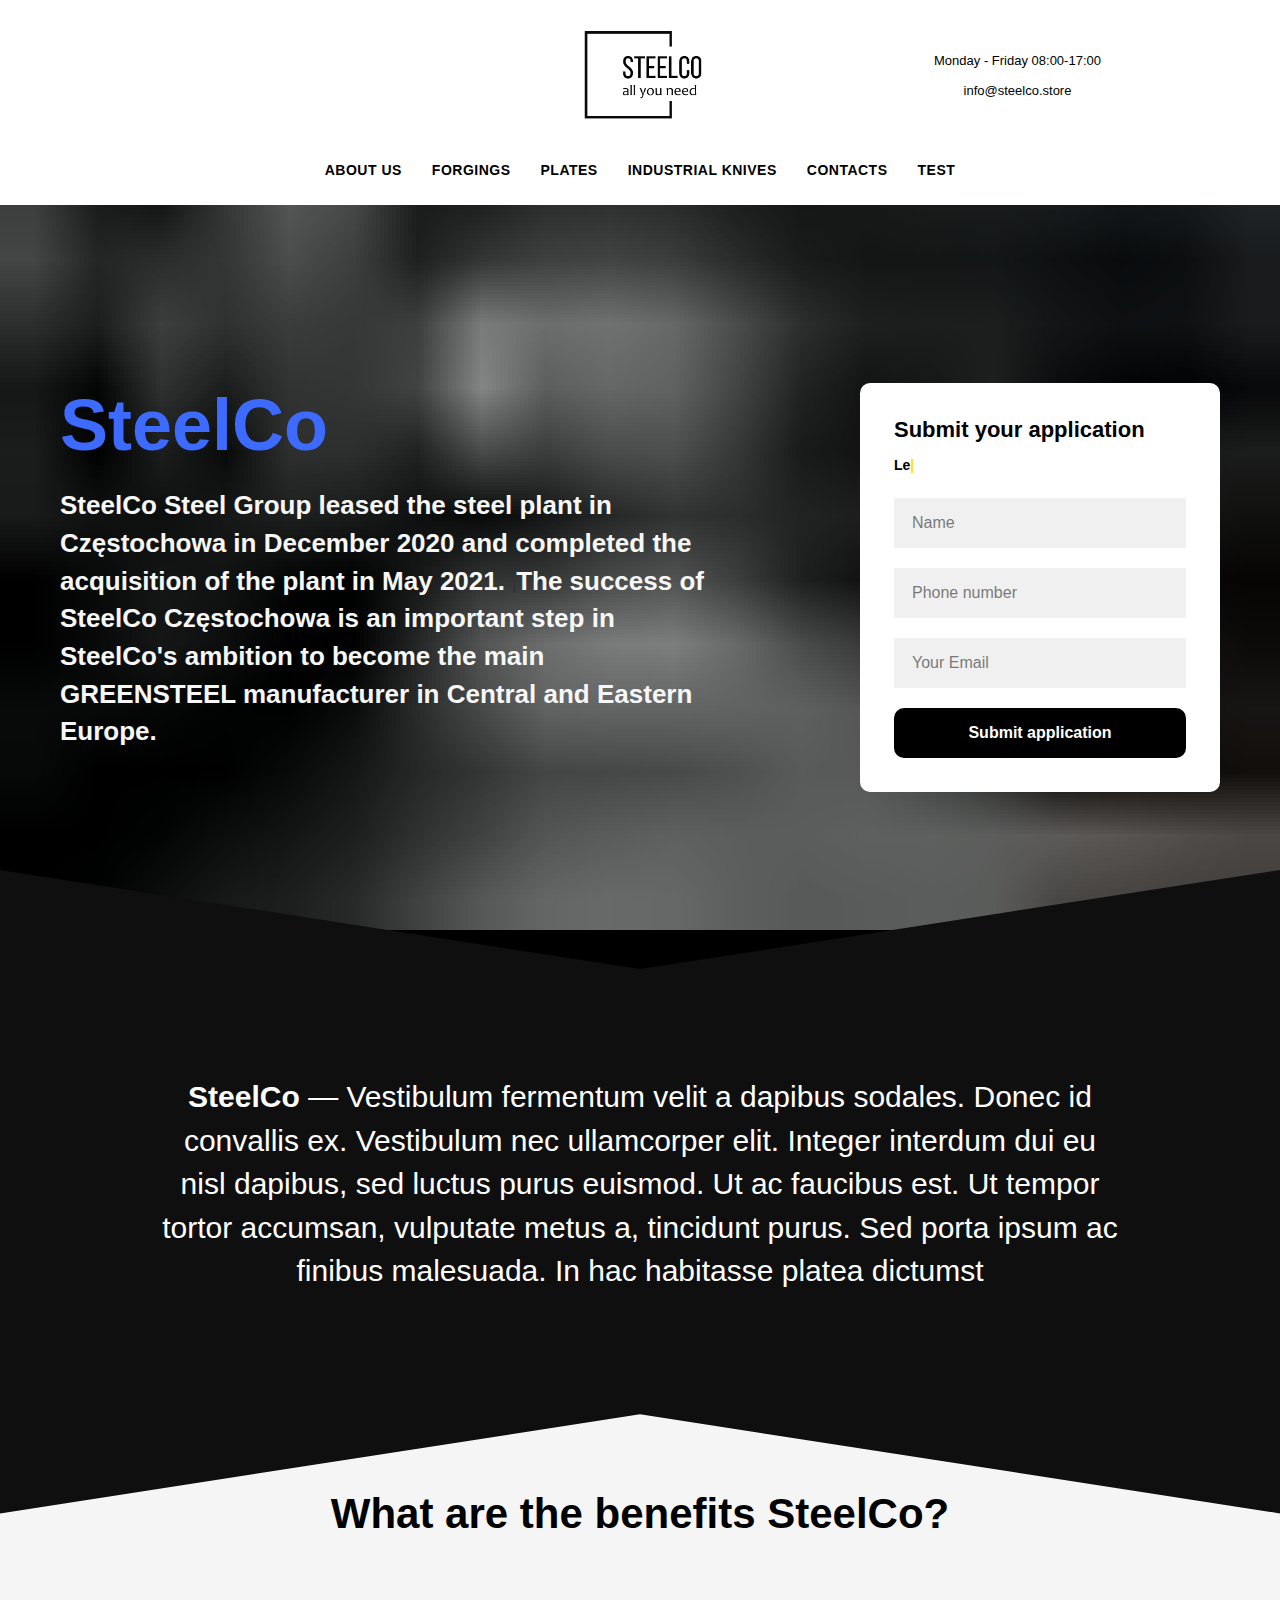
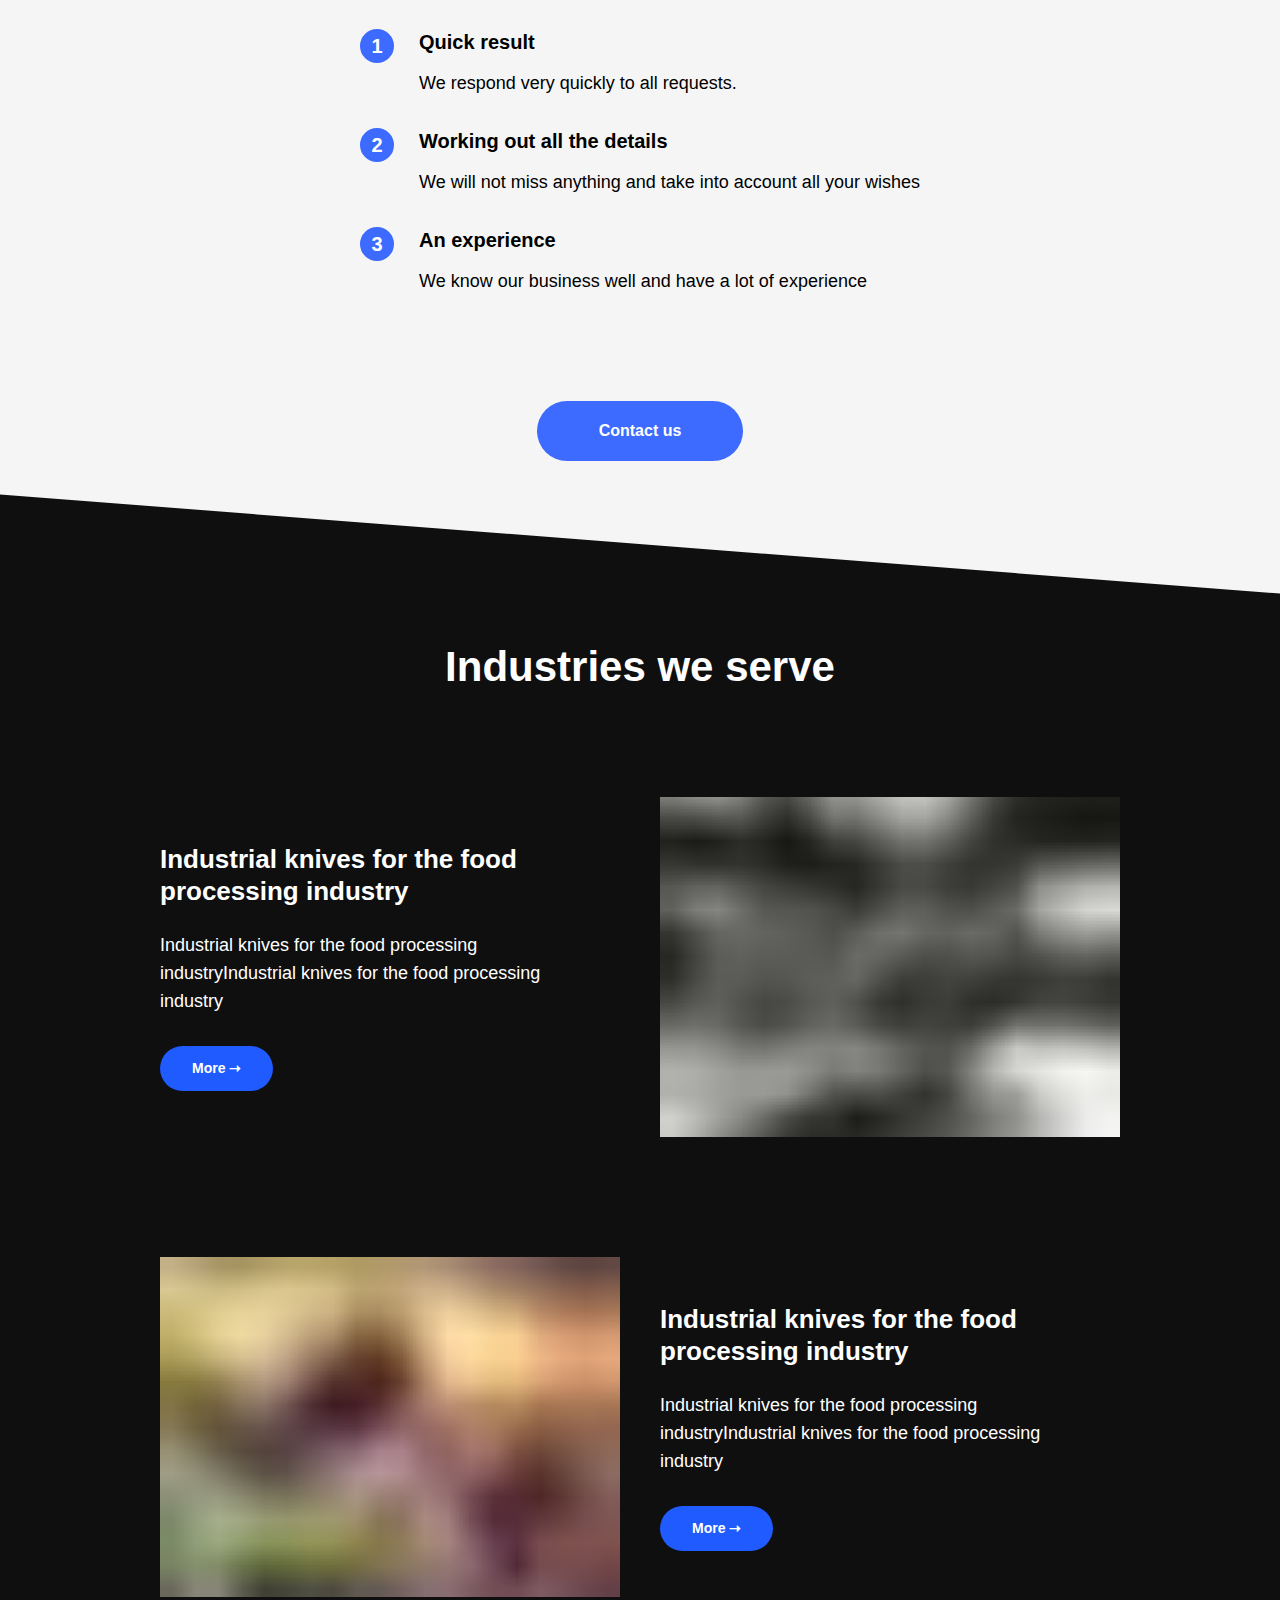
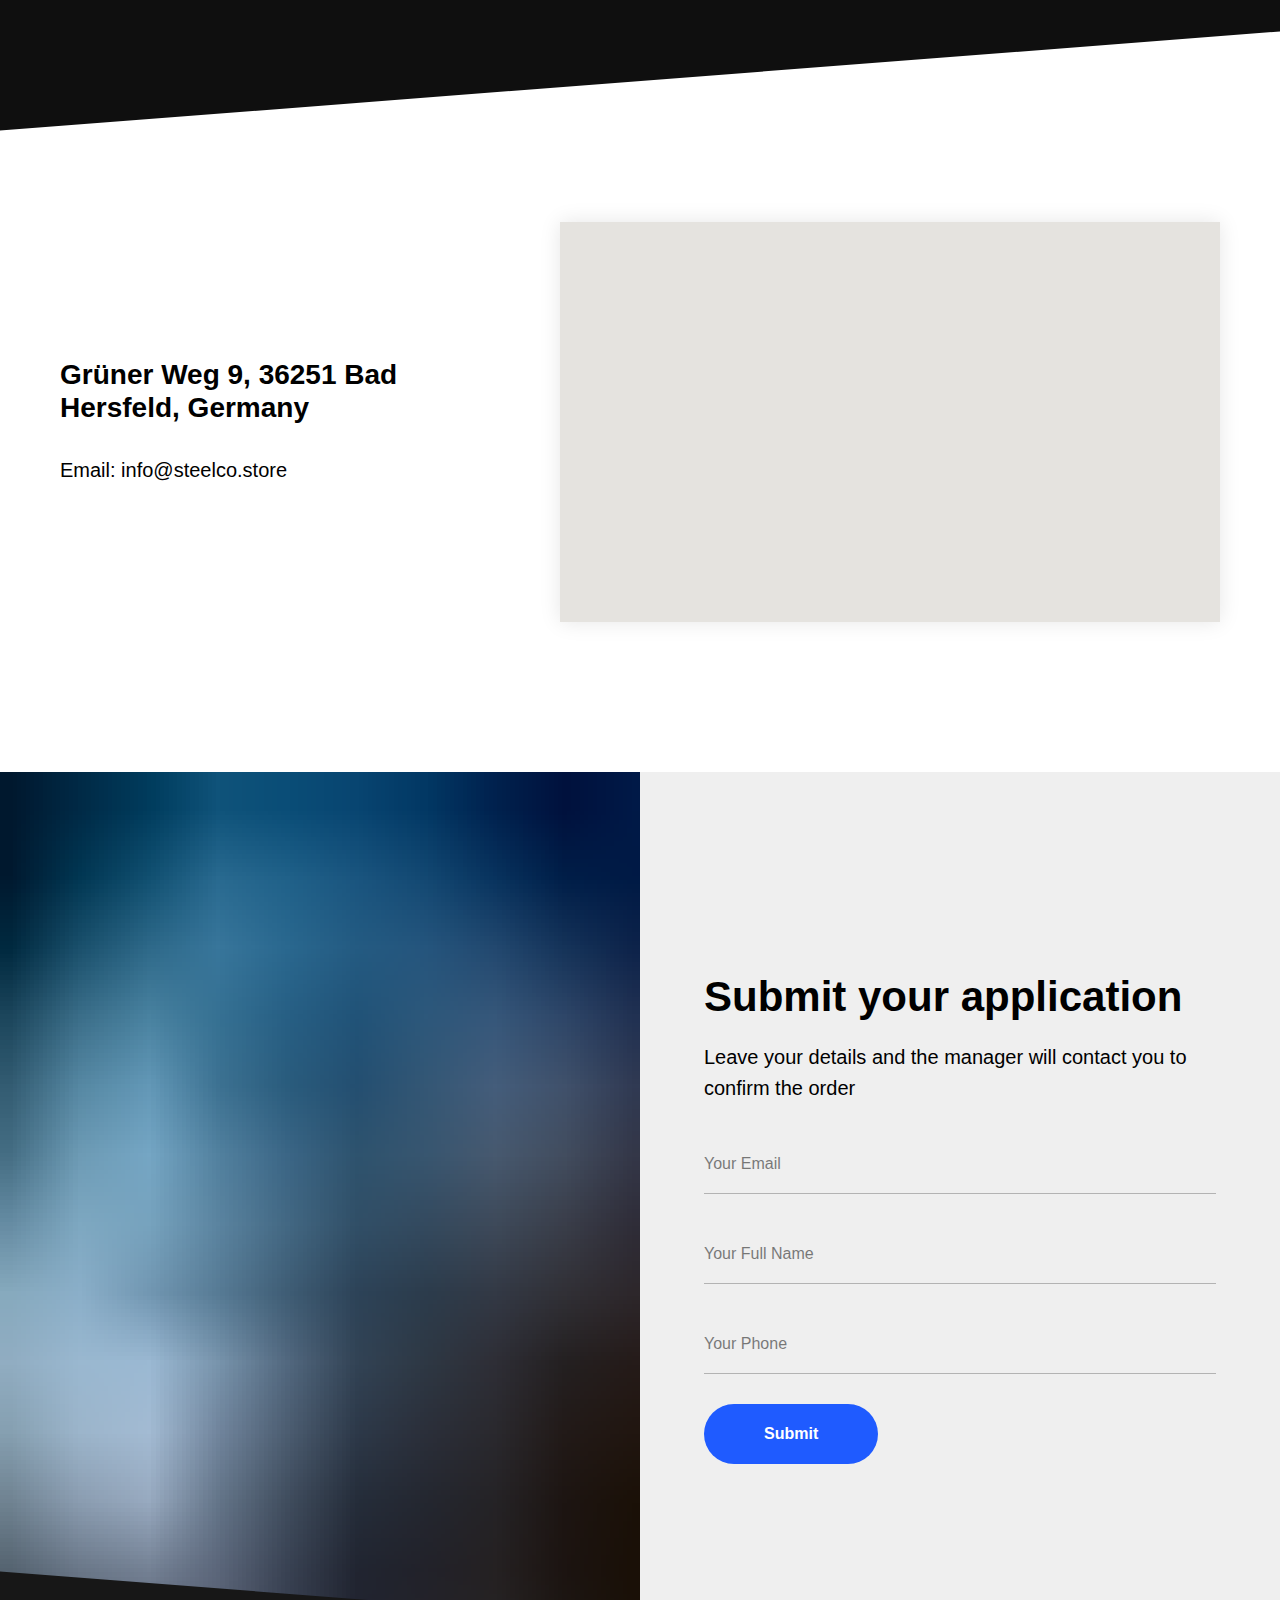
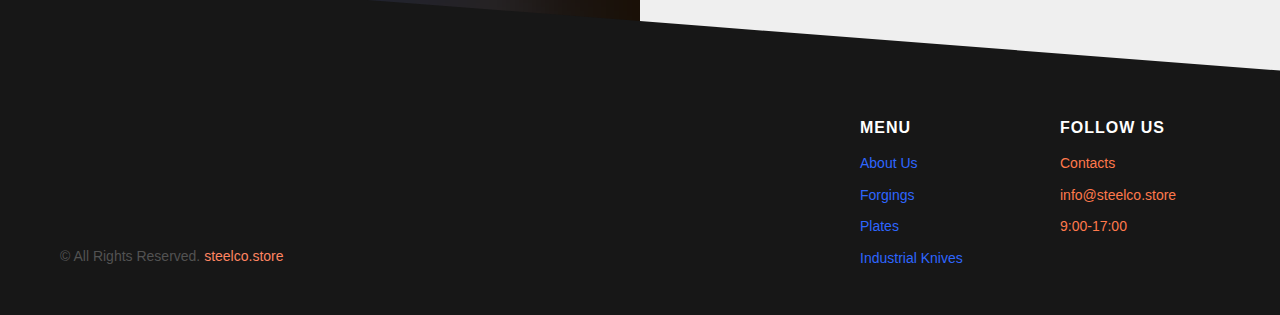
<file: index.htm>
﻿<!DOCTYPE html><html> <head><meta charset="utf-8"><meta http-equiv="Content-Type" content="text/html; charset=utf-8"><meta name="viewport" content="width=device-width, initial-scale=1.0"><!--metatextblock--><title>main2</title><meta name="description" content="SteelCo"><meta property="og:url" content="http://ed2e2e2e2.tilda.ws"><meta property="og:title" content="main2"><meta property="og:description" content="SteelCo"><meta property="og:type" content="website"><meta property="og:image" content="https://static.tildacdn.info/tild3939-3130-4161-b933-666563343965/-/resize/504x/-123123___1.png"><link rel="canonical" href="index.htm"><!--/metatextblock--><meta property="fb:app_id" content="257953674358265"><meta name="format-detection" content="telephone=no"><meta http-equiv="x-dns-prefetch-control" content="on"><link rel="dns-prefetch" href="https://ws.tildacdn.com"><link rel="dns-prefetch" href="https://static.tildacdn.info"><link rel="shortcut icon" href="img/tildafavicon.ico" type="image/x-icon"><!-- Assets --><script src="js/tilda-fallback-1.0.min.js" charset="utf-8" async=""></script><link rel="stylesheet" href="css/tilda-grid-3.0.min.css" type="text/css" media="all" onerror="this.loaderr='y';"><link rel="stylesheet" href="tilda-blocks-page30306535.min.css?t=1663159021" type="text/css" media="all" onerror="this.loaderr='y';"><link rel="preconnect" href="https://fonts.gstatic.com"><link href="css2?family=Roboto:wght@300;400;500;700&subset=latin,cyrillic" rel="stylesheet"><link rel="stylesheet" href="css/tilda-forms-1.0.min.css" type="text/css" media="all" onerror="this.loaderr='y';"><link rel="stylesheet" href="css/tilda-cover-1.0.min.css" type="text/css" media="all" onerror="this.loaderr='y';"><script type="text/javascript">function t_onReady(func) {
if (document.readyState != 'loading') {
func();
} else {
document.addEventListener('DOMContentLoaded', func);
}
}
function t_onFuncLoad(funcName, okFunc, time) {
if (typeof window[funcName] === 'function') {
okFunc();
} else {
setTimeout(function() {
t_onFuncLoad(funcName, okFunc, time);
},(time || 100));
}
}function t_throttle(fn, threshhold, scope) {return function () {fn.apply(scope || this, arguments);};}</script><script src="js/jquery-1.10.2.min.js" onerror="this.loaderr='y';"></script><script src="js/tilda-scripts-3.0.min.js" onerror="this.loaderr='y';"></script><script src="tilda-blocks-page30306535.min.js?t=1663159021" onerror="this.loaderr='y';"></script><script src="js/lazyload-1.3.min.js" charset="utf-8" async="" onerror="this.loaderr='y';"></script><script src="js/tilda-menu-1.0.min.js" charset="utf-8" async="" onerror="this.loaderr='y';"></script><script src="js/tilda-forms-1.0.min.js" charset="utf-8" async="" onerror="this.loaderr='y';"></script><script src="js/tilda-cover-1.0.min.js" charset="utf-8" async="" onerror="this.loaderr='y';"></script><script src="js/tilda-map-1.0.min.js" charset="utf-8" async="" onerror="this.loaderr='y';"></script><script src="js/tilda-t635-typed-1.0.min.js" charset="utf-8" async="" onerror="this.loaderr='y';"></script><script src="js/tilda-events-1.0.min.js" charset="utf-8" async="" onerror="this.loaderr='y';"></script><script type="text/javascript">window.dataLayer = window.dataLayer || [];</script><script type="text/javascript">(function () {
if((/bot|google|yandex|baidu|bing|msn|duckduckbot|teoma|slurp|crawler|spider|robot|crawling|facebook/i.test(navigator.userAgent))===false && typeof(sessionStorage)!='undefined' && sessionStorage.getItem('visited')!=='y' && document.visibilityState){
var style=document.createElement('style');
style.type='text/css';
style.innerHTML='@media screen and (min-width: 980px) {.t-records {opacity: 0;}.t-records_animated {-webkit-transition: opacity ease-in-out .2s;-moz-transition: opacity ease-in-out .2s;-o-transition: opacity ease-in-out .2s;transition: opacity ease-in-out .2s;}.t-records.t-records_visible {opacity: 1;}}';
document.getElementsByTagName('head')[0].appendChild(style);
function t_setvisRecs(){
var alr=document.querySelectorAll('.t-records');
Array.prototype.forEach.call(alr, function(el) {
el.classList.add("t-records_animated");
});
setTimeout(function () {
Array.prototype.forEach.call(alr, function(el) {
el.classList.add("t-records_visible");
});
sessionStorage.setItem("visited", "y");
}, 400);
}
document.addEventListener('DOMContentLoaded', t_setvisRecs);
}
})();</script></head><body class="t-body" style="margin:0;"><!--allrecords--><div id="allrecords" class="t-records" data-hook="blocks-collection-content-node" data-tilda-project-id="6049083" data-tilda-page-id="30306535" data-tilda-page-alias="main2" data-tilda-formskey="680a966bfb3fd656360327eea6049083" data-tilda-lazy="yes"><div id="rec490434190" class="r t-rec t-rec_pb_15" style="padding-bottom:15px; " data-animationappear="off" data-record-type="770"><!-- T770 --><div id="nav490434190marker"></div><div class="tmenu-mobile"><div class="tmenu-mobile__container"><div class="tmenu-mobile__text t-name t-name_md" field="menu_mob_title">&nbsp;</div><div class="tmenu-mobile__burger"><span></span><span></span><span></span><span></span></div></div></div><style>.tmenu-mobile {
background-color: #111;
display: none;
width: 100%;
top: 0;
z-index: 990;
}
.tmenu-mobile_positionfixed {
position: fixed;
}
.tmenu-mobile__text {
color: #fff;
}
.tmenu-mobile__container {
min-height: 64px;
padding: 20px;
position: relative;
box-sizing: border-box;
display: -webkit-flex;
display: -ms-flexbox;
display: flex;
-webkit-align-items: center;
-ms-flex-align: center;
align-items: center;
-webkit-justify-content: space-between;
-ms-flex-pack: justify;
justify-content: space-between;
}
.tmenu-mobile__burger {
position: relative;
margin-top: 0;
width: 28px;
height: 20px;
transition: .5s ease-in-out;
cursor: pointer;
}
.tmenu-mobile__burger span {
display: block;
position: absolute;
width: 100%;
opacity: 1;
left: 0;
transition: .25s ease-in-out;
height: 3px;
background-color: #fff;
}
.tmenu-mobile__burger span:nth-child(1) {
top: 0px;
}
.tmenu-mobile__burger span:nth-child(2),
.tmenu-mobile__burger span:nth-child(3) {
top: 8px;
}
.tmenu-mobile__burger span:nth-child(4) {
top: 16px;
}
.tmenu-mobile_opened .tmenu-mobile__burger span:nth-child(1) {
top: 8px;
width: 0%;
left: 50%;
}
.tmenu-mobile_opened .tmenu-mobile__burger span:nth-child(2) {
-webkit-transform: rotate(45deg);
transform: rotate(45deg);
}
.tmenu-mobile_opened .tmenu-mobile__burger span:nth-child(3) {
-webkit-transform: rotate(-45deg);
transform: rotate(-45deg);
}
.tmenu-mobile_opened .tmenu-mobile__burger span:nth-child(4) {
top: 8px;
width: 0%;
left: 50%;
}
.tmenu-mobile__list {
display: block;
}
.tmenu-mobile__burgerlogo {
display: inline-block;
font-size: 24px;
font-weight: 400;
white-space: nowrap;
vertical-align: middle;
}
.tmenu-mobile__imglogo {
height: auto;
display: block;
max-width: 300px!important;
box-sizing: border-box;
padding: 0;
margin: 0 auto;
}
@media screen and (max-width: 980px) {
.tmenu-mobile__menucontent_hidden {
display: none;
height: 100%;
}
.tmenu-mobile {
display: block;
}
}
@media screen and (max-width: 980px) {
#rec490434190 .tmenu-mobile__burger {
-webkit-order: 1;
-ms-flex-order: 1;
order: 1;
}
}</style><div id="nav490434190" class="t770 tmenu-mobile__menucontent_hidden" style=" " data-bgcolor-hex="" data-bgcolor-rgba="" data-navmarker="nav490434190marker" data-appearoffset="" data-bgopacity-two="" data-menushadow="" data-bgopacity="1" data-menu-items-align="" data-menu="yes"><div class="t770__maincontainer t770__c12collumns"><div class="t770__topwrapper" style="height:150px;"><div class="t770__logowrapper"><div class="t770__logowrapper2"><div style="display: block;"><img class="t770__imglogo t770__imglogomobile" src="tild3939-3130-4161-b933-666563343965/-123123___1.png" imgfield="img" data-img-width="250px" style="max-width: 250px; width: 250px;" alt="" alt="" role="presentation"></div></div></div><div class="t770__listwrapper t770__mobilelist"><ul class="t770__list"><li class="t770__list_item" style="padding:0 15px 0 0;"><a class="t-menu__link-item" href="12.html" data-menu-submenu-hook="" style="font-weight:600;text-transform:uppercase;letter-spacing:0.5px;" data-menu-item-number="1">About us</a> </li><li class="t770__list_item" style="padding:0 15px;"><a class="t-menu__link-item" href="13.html" data-menu-submenu-hook="" style="font-weight:600;text-transform:uppercase;letter-spacing:0.5px;" data-menu-item-number="2">Forgings</a> </li><li class="t770__list_item" style="padding:0 15px;"><a class="t-menu__link-item" href="14.html" data-menu-submenu-hook="" style="font-weight:600;text-transform:uppercase;letter-spacing:0.5px;" data-menu-item-number="3">Plates</a> </li><li class="t770__list_item" style="padding:0 15px;"><a class="t-menu__link-item" href="16.html" data-menu-submenu-hook="" style="font-weight:600;text-transform:uppercase;letter-spacing:0.5px;" data-menu-item-number="4">Industrial Knives</a> </li><li class="t770__list_item" style="padding:0 15px;"><a class="t-menu__link-item" href="15.html" data-menu-submenu-hook="" style="font-weight:600;text-transform:uppercase;letter-spacing:0.5px;" data-menu-item-number="5">Contacts</a> </li><li class="t770__list_item" style="padding:0 0 0 15px;"><a class="t-menu__link-item" href="123.html" data-menu-submenu-hook="" style="font-weight:600;text-transform:uppercase;letter-spacing:0.5px;" data-menu-item-number="6">Test</a> </li></ul></div><div class="t770__alladditional"><div class="t770__leftwrapper" style="padding-left: 20px; padding-right:175px;"><div class="t770__additionalwrapper t-align_center"></div></div><div class="t770__rightwrapper" style="padding-right: 20px; padding-left:175px;"><div class="t770__additionalwrapper t-align_center"><div class="t770__descr t770__additionalitem" style="" field="descr">Monday - Friday 08:00-17:00<br><br>info@steelco.store</div></div></div></div></div><div class="t770__bottomwrapper t-align_center" style="padding: 0 20px; height:40px;"><div class="t770__listwrapper t770__desktoplist"><ul class="t770__list"><li class="t770__list_item" style="padding:0 15px 0 0;"><a class="t-menu__link-item" href="12.html" data-menu-submenu-hook="" style="font-weight:600;text-transform:uppercase;letter-spacing:0.5px;" data-menu-item-number="1">About us</a> </li><li class="t770__list_item" style="padding:0 15px;"><a class="t-menu__link-item" href="13.html" data-menu-submenu-hook="" style="font-weight:600;text-transform:uppercase;letter-spacing:0.5px;" data-menu-item-number="2">Forgings</a> </li><li class="t770__list_item" style="padding:0 15px;"><a class="t-menu__link-item" href="14.html" data-menu-submenu-hook="" style="font-weight:600;text-transform:uppercase;letter-spacing:0.5px;" data-menu-item-number="3">Plates</a> </li><li class="t770__list_item" style="padding:0 15px;"><a class="t-menu__link-item" href="16.html" data-menu-submenu-hook="" style="font-weight:600;text-transform:uppercase;letter-spacing:0.5px;" data-menu-item-number="4">Industrial Knives</a> </li><li class="t770__list_item" style="padding:0 15px;"><a class="t-menu__link-item" href="15.html" data-menu-submenu-hook="" style="font-weight:600;text-transform:uppercase;letter-spacing:0.5px;" data-menu-item-number="5">Contacts</a> </li><li class="t770__list_item" style="padding:0 0 0 15px;"><a class="t-menu__link-item" href="123.html" data-menu-submenu-hook="" style="font-weight:600;text-transform:uppercase;letter-spacing:0.5px;" data-menu-item-number="6">Test</a> </li></ul></div></div></div></div><style>@media screen and (max-width: 980px) {
#rec490434190 .t770__leftcontainer{
padding: 20px;
}
#rec490434190 .t770__imglogo{
padding: 20px 0;
}
}</style><script>t_onReady(function() {
t_onFuncLoad('t770_init', function(){t770_init('490434190');});
});</script><style>#rec490434190 .t-menu__link-item{
}
@supports (overflow:-webkit-marquee) and (justify-content:inherit)
{
#rec490434190 .t-menu__link-item,
#rec490434190 .t-menu__link-item.t-active {
opacity: 1 !important;
}
}</style></div><div id="rec490434606" class="r t-rec t-rec_pt_0" style="padding-top:0px; " data-animationappear="off" data-record-type="712"><!-- t712 --><!-- cover --> <div class="t-cover" id="recorddiv490434606" bgimgfield="img" style="height:85vh; background-image:url('tild3030-3063-4931-b934-616438306164/-/resize/20x/krzysztof-kowalik-dj.jpg');"><div class="t-cover__carrier" id="coverCarry490434606" data-content-cover-id="490434606" data-content-cover-bg="https://static.tildacdn.info/tild3030-3063-4931-b934-616438306164/krzysztof-kowalik-dj.jpg" data-content-cover-height="85vh" data-content-cover-parallax="dynamic" style="height:85vh;background-attachment:scroll; background-position:left center;" itemscope="" itemtype="http://schema.org/ImageObject"><meta itemprop="image" content="https://static.tildacdn.info/tild3030-3063-4931-b934-616438306164/krzysztof-kowalik-dj.jpg"></div> <div class="t-cover__filter" style="height:85vh;background-color:#000;filter: alpha(opacity:40); KHTMLOpacity: 0.40; MozOpacity: 0.40; opacity: 0.40;"></div> <div class="t712 t-container "> <div class="t-cover__wrapper t-valign_middle" style="height:85vh; position: relative;z-index: 1;"> <div class="t712__wrapper " data-hook-content="covercontent"> <div class="t-col t-col_7 "> <div class="t712__left-content">
<div class="t712__title t-title t-title_xl" style="color:#000000;" field="title"><span style="color: rgb(61, 106, 255);">SteelCo</span></div>
<div class="t712__descr t-descr t-descr_xxl" style="color:#000000;" field="descr"><strong style="color: rgb(247, 247, 247);">SteelCo Steel Group leased the steel plant in Częstochowa in December 2020 and completed the acquisition of the plant in May 2021. </strong><strong style="color: rgb(51, 51, 51); font-size: 14px; font-weight: 700;">|</strong><strong style="color: rgb(247, 247, 247);">The success of SteelCo Częstochowa is an important step in SteelCo's ambition to become the main GREENSTEEL manufacturer in Central and Eastern Europe.</strong></div> </div> </div>
<div class="t-col t-col_4 t-prefix_1"> <div class="t712__formwrapper t712__right-content"> <div class="t712__form-text"> <div class="t712__title-second t-title" field="title2"><div style="font-size: 22px;" data-customstyle="yes">Submit your application</div></div>
<div class="t712__descr-second t-descr t-descr_xxs" field="descr2" style="margin-top: 10px;"><div style="font-size: 16px;" data-customstyle="yes"><strong style="font-size: 14px; color: rgb(51, 51, 51); font-weight: 700;">|</strong></div></div> </div>
<form id="form490434606" name='form490434606' role="form" action='' method='POST' data-formactiontype="0" data-inputbox=".t-input-group" class="t-form js-form-proccess t-form_inputs-total_3 " data-success-callback="t712_onSuccess"> <!-- NO ONE SERVICES CONNECTED -->
<div class="js-successbox t-form__successbox t-text t-text_md" style="display:none;"></div> <div class="t-form__inputsbox"> <div class="t-input-group t-input-group_nm" data-input-lid="1496154096760"> <div class="t-input-block"> <input type="text" autocomplete="name" name="Name" class="t-input js-tilda-rule " value="" placeholder="Name" data-tilda-rule="name" style="color:#000000; background-color:#f0f0f0; "> <div class="t-input-error"></div> </div> </div> <div class="t-input-group t-input-group_ph" data-input-lid="1496154462918"> <div class="t-input-block"> <input type="tel" autocomplete="tel" name="Phone" class="t-input js-tilda-rule " value="" placeholder="Phone number" data-tilda-rule="phone" pattern="[0-9]*" style="color:#000000; background-color:#f0f0f0; "> <div class="t-input-error"></div> </div> </div> <div class="t-input-group t-input-group_em" data-input-lid="1561383095793"> <div class="t-input-block"> <input type="text" autocomplete="email" name="Email" class="t-input js-tilda-rule " value="" placeholder="Your Email" data-tilda-rule="email" style="color:#000000; background-color:#f0f0f0; "> <div class="t-input-error"></div> </div> </div><div class="t-form__errorbox-middle"> <div class="js-errorbox-all t-form__errorbox-wrapper" style="display:none;"> <div class="t-form__errorbox-text t-text t-text_md"> <p class="t-form__errorbox-item js-rule-error js-rule-error-all"></p> <p class="t-form__errorbox-item js-rule-error js-rule-error-req"></p> <p class="t-form__errorbox-item js-rule-error js-rule-error-email"></p> <p class="t-form__errorbox-item js-rule-error js-rule-error-name"></p> <p class="t-form__errorbox-item js-rule-error js-rule-error-phone"></p> <p class="t-form__errorbox-item js-rule-error js-rule-error-minlength"></p> <p class="t-form__errorbox-item js-rule-error js-rule-error-string"></p> </div> </div></div> <div class="t-form__submit"> <button type="submit" class="t-submit" style="color:#ffffff;background-color:#000000;border-radius:10px; -moz-border-radius:10px; -webkit-border-radius:10px;">Submit application</button> </div> </div> <div class="t-form__errorbox-bottom"> <div class="js-errorbox-all t-form__errorbox-wrapper" style="display:none;"> <div class="t-form__errorbox-text t-text t-text_md"> <p class="t-form__errorbox-item js-rule-error js-rule-error-all"></p> <p class="t-form__errorbox-item js-rule-error js-rule-error-req"></p> <p class="t-form__errorbox-item js-rule-error js-rule-error-email"></p> <p class="t-form__errorbox-item js-rule-error js-rule-error-name"></p> <p class="t-form__errorbox-item js-rule-error js-rule-error-phone"></p> <p class="t-form__errorbox-item js-rule-error js-rule-error-minlength"></p> <p class="t-form__errorbox-item js-rule-error js-rule-error-string"></p> </div> </div> </div> </form><style>#rec490434606 input::-webkit-input-placeholder {color:#000000; opacity: 0.5;}
#rec490434606 input::-moz-placeholder {color:#000000; opacity: 0.5;}
#rec490434606 input:-moz-placeholder {color:#000000; opacity: 0.5;}
#rec490434606 input:-ms-input-placeholder {color:#000000; opacity: 0.5;}
#rec490434606 textarea::-webkit-input-placeholder {color:#000000; opacity: 0.5;}
#rec490434606 textarea::-moz-placeholder {color:#000000; opacity: 0.5;}
#rec490434606 textarea:-moz-placeholder {color:#000000; opacity: 0.5;}
#rec490434606 textarea:-ms-input-placeholder {color:#000000; opacity: 0.5;}</style>
<div class="t712__bg" style="background-color:#ffffff; border-radius:10px;"></div> </div> </div> </div> </div> </div></div> <script type="text/javascript"> if (typeof jQuery !== 'undefined') {
$('#rec490434606').find('.js-form-proccess').on('tildaform:aftererror', function (e) {
e.preventDefault();
t_onFuncLoad('t712_fixcontentheight', function () {
t712_fixcontentheight('490434606');
});
});
} else {
var formBlock = document.querySelector('#rec490434606 .js-form-proccess');
if (formBlock) {
formBlock.addEventListener('tildaform:aftererror', function (e) {
e.preventDefault();
t_onFuncLoad('t712_fixcontentheight', function () {
t712_fixcontentheight('490434606');
});
});
}
}</script></div><div id="rec490434719" class="r t-rec" style=" " data-animationappear="off" data-record-type="796"><!-- T796 --><div class="t796"> <div class="t796__shape-border t796__shape-border_bottom-flip" data-fill-color="#0f0f0f"> <svg role="presentation" class="t796__svg" style="height:8vw;fill:#0f0f0f;" xmlns="http://www.w3.org/2000/svg" viewbox="0 0 1280 200" preserveaspectratio="none"> <path d="M640 195.5L0 0v200h1280V0"></path> </svg> </div> </div><script> t_onReady(function () {
t_onFuncLoad('t796_init', function () {
t796_init('490434719');
});
});</script></div><div id="rec490434747" class="r t-rec t-rec_pt_105 t-rec_pt-res-480_0 t-rec_pb_120" style="padding-top:105px;padding-bottom:120px;background-color:#0f0f0f; " data-record-type="474" data-bg-color="#0f0f0f"><!-- T474 --><div class="t474"> <div class="t-container t-align_center"> <div class="t-col t-col_10 t-prefix_1">
<div class="t474__descr t-descr t-descr_xxxl t-margin_auto" field="descr" style=""><strong style="color: rgb(255, 255, 255);">SteelCo</strong><span style="color: rgb(255, 255, 255);"> — Vestibulum fermentum velit a dapibus sodales. Donec id convallis ex. Vestibulum nec ullamcorper elit. Integer interdum dui eu nisl dapibus, sed luctus purus euismod. Ut ac faucibus est. Ut tempor tortor accumsan, vulputate metus a, tincidunt purus. Sed porta ipsum ac finibus malesuada. In hac habitasse platea dictumst</span></div> </div> </div></div></div><div id="rec490434751" class="r t-rec" style=" " data-animationappear="off" data-record-type="796"><!-- T796 --><div class="t796"> <div class="t796__shape-border t796__shape-border_top-flip" data-fill-color="#0f0f0f"> <svg role="presentation" class="t796__svg" style="height:8vw;fill:#0f0f0f;" xmlns="http://www.w3.org/2000/svg" viewbox="0 0 1280 200" preserveaspectratio="none"> <path d="M640 195.5L0 0v200h1280V0"></path> </svg> </div> </div><script> t_onReady(function () {
t_onFuncLoad('t796_init', function () {
t796_init('490434751');
});
});</script></div><div id="rec490434776" class="r t-rec t-rec_pt_75 t-rec_pb_135" style="padding-top:75px;padding-bottom:135px;background-color:#f5f5f5; " data-record-type="510" data-bg-color="#f5f5f5"><!-- t510 --><div class="t510"><div class="t-section__container t-container"><div class="t-col t-col_12"><div class="t-section__topwrapper t-align_center"><div class="t-section__title t-title t-title_xs" field="btitle">What are the benefits SteelCo?</div></div></div></div><div class="t-container">
<div class="t-col t-col_6 t-prefix_3 t-item">
<div class="t-cell t-valign_top"> <div class="t510__circle t-heading t-valign_top" style="background-color:#3d6aff; color:#ffffff;; border: 2px solid #3d6aff; width:30px; height:30px; line-height:30px; ">1</div> </div>
<div class="t510__textwrapper t-cell t-valign_top" style="padding-left:25px;"> <div class="t-name t-name_md t510__bottommargin" style="" field="li_title__1476966581869">Quick result</div> <div class="t-descr t-descr_sm" style="" field="li_descr__1476966581869">We respond very quickly to all requests.</div> </div> </div>
<div class="t-clear t510__separator" style="margin-bottom:30px;"></div> <div class="t-col t-col_6 t-prefix_3 t-item">
<div class="t-cell t-valign_top"> <div class="t510__circle t-heading t-valign_top" style="background-color:#3d6aff; color:#ffffff;; border: 2px solid #3d6aff; width:30px; height:30px; line-height:30px; ">2</div> </div>
<div class="t510__textwrapper t-cell t-valign_top" style="padding-left:25px;"> <div class="t-name t-name_md t510__bottommargin" style="" field="li_title__1476966593578">Working out all the details</div> <div class="t-descr t-descr_sm" style="" field="li_descr__1476966593578">We will not miss anything and take into account all your wishes</div> </div> </div>
<div class="t-clear t510__separator" style="margin-bottom:30px;"></div> <div class="t-col t-col_6 t-prefix_3 t-item">
<div class="t-cell t-valign_top"> <div class="t510__circle t-heading t-valign_top" style="background-color:#3d6aff; color:#ffffff;; border: 2px solid #3d6aff; width:30px; height:30px; line-height:30px; ">3</div> </div>
<div class="t510__textwrapper t-cell t-valign_top" style="padding-left:25px;"> <div class="t-name t-name_md t510__bottommargin" style="" field="li_title__1476966597622">An experience</div> <div class="t-descr t-descr_sm" style="" field="li_descr__1476966597622">We know our business well and have a lot of experience</div> </div> </div></div><div class="t-section__container t-container"><div class="t-col t-col_12"><div class="t-section__bottomwrapper t-clear t-align_center "><a href="#rec490434893" target="" class="t-btn t-btn_md" style="color:#ffffff;background-color:#3d6aff;border-radius:30px; -moz-border-radius:30px; -webkit-border-radius:30px;"><table style="width:100%; height:100%;"><tr><td>Contact us</td></tr></table></a></div></div></div> </div></div><div id="rec490434851" class="r t-rec" style=" " data-animationappear="off" data-record-type="796"><!-- T796 --><div class="t796"> <div class="t796__shape-border t796__shape-border_bottom" data-fill-color="#0f0f0f"> <svg role="presentation" class="t796__svg" style="height:8vw;fill:#0f0f0f;" xmlns="http://www.w3.org/2000/svg" viewbox="0 0 1280 200" preserveaspectratio="none"> <path d="M1280 200H0V0l1280 195.5v4.5z"></path> </svg> </div> </div><script> t_onReady(function () {
t_onFuncLoad('t796_init', function () {
t796_init('490434851');
});
});</script></div><div id="rec490434862" class="r t-rec t-rec_pt_45 t-rec_pb_135" style="padding-top:45px;padding-bottom:135px;background-color:#0f0f0f; " data-record-type="509" data-bg-color="#0f0f0f"><!-- t509 --><div class="t509"><div class="t-section__container t-container"><div class="t-col t-col_12"><div class="t-section__topwrapper t-align_center"><div class="t-section__title t-title t-title_xs" field="btitle"><span style="color: rgb(255, 255, 255);">Industries we serve</span></div></div></div></div><div class="t-container"><div class="t509__colwrapper t-col t-col_10 t-prefix_1"> <div class="t509__col t-col t-col_5 t509__mobileimg" itemscope="" itemtype="http://schema.org/ImageObject"><meta itemprop="image" content="https://static.tildacdn.info/tild3432-6436-4134-a463-616630316434/-/resizeb/20x/Screenshot_4.jpg"><div class="t509__blockimg t-bgimg" data-original="https://static.tildacdn.info/tild3432-6436-4134-a463-616630316434/Screenshot_4.jpg" bgimgfield="li_img__1476897493817" data-image-width="460" data-image-height="340px" style="background-image:url('tild3432-6436-4134-a463-616630316434/-/resizeb/20x/Screenshot_4.jpg');"></div></div><div class="t509__col t-col t-col_5 t509__leftcol"><div class="t509__textwrapper t-align_left" style="max-width:400px;"><div class="t509__content t-valign_middle"><div class="t509__box"><div class="t509__title t-heading t-heading_xs t-margin_auto" field="li_title__1476897493817" style="color:#ffffff;">Industrial knives for the food processing industry</div><div class="t509__descr t-descr t-descr_sm t-margin_auto" field="li_descr__1476897493817" style="color:#ffffff;">Industrial knives for the food processing industryIndustrial knives for the food processing industry</div><a href="16.html" target="" class="t-btn t-btn_sm" style="color:#ffffff;background-color:#1f5bff;border-radius:30px; -moz-border-radius:30px; -webkit-border-radius:30px;"><table style="width:100%; height:100%;"><tr><td>More ➝</td></tr></table></a></div></div></div></div><div class="t509__col t-col t-col_5 t509__rightcol t509__desktopimg"><div class="t509__imgwrapper" style="" itemscope="" itemtype="http://schema.org/ImageObject"><meta itemprop="image" content="https://static.tildacdn.info/tild3432-6436-4134-a463-616630316434/-/resizeb/20x/Screenshot_4.jpg"><div class="t509__blockimg t-bgimg" data-original="https://static.tildacdn.info/tild3432-6436-4134-a463-616630316434/Screenshot_4.jpg" bgimgfield="li_img__1476897493817" data-image-width="460" data-image-height="340px" style="background-image:url('tild3432-6436-4134-a463-616630316434/-/resizeb/20x/Screenshot_4.jpg');"></div></div></div> <div class="t509__separator t-clear" style=""></div><div class="t509__col t-col t-col_5 t509__mobileimg" itemscope="" itemtype="http://schema.org/ImageObject"><meta itemprop="image" content="https://static.tildacdn.info/tild3661-6566-4865-b030-653363346363/-/resizeb/20x/Screenshot_7.jpg"><div class="t509__blockimg t-bgimg" data-original="https://static.tildacdn.info/tild3661-6566-4865-b030-653363346363/Screenshot_7.jpg" bgimgfield="li_img__1476897695209" data-image-width="460" data-image-height="340px" style="background-image:url('tild3661-6566-4865-b030-653363346363/-/resizeb/20x/Screenshot_7.jpg');"></div></div><div class="t509__col t-col t-col_5 t509__leftcol t509__desktopimg"><div class="t509__imgwrapper" style="" itemscope="" itemtype="http://schema.org/ImageObject"><meta itemprop="image" content="https://static.tildacdn.info/tild3661-6566-4865-b030-653363346363/-/resizeb/20x/Screenshot_7.jpg"><div class="t509__blockimg t-bgimg" data-original="https://static.tildacdn.info/tild3661-6566-4865-b030-653363346363/Screenshot_7.jpg" bgimgfield="li_img__1476897695209" data-image-width="460" data-image-height="340px" style="background-image:url('tild3661-6566-4865-b030-653363346363/-/resizeb/20x/Screenshot_7.jpg');"></div></div></div><div class="t509__col t-col t-col_5 t509__rightcol"><div class="t509__textwrapper t-align_left" style="max-width:400px;"><div class="t509__content t-valign_middle"><div class="t509__box"><div class="t509__title t-heading t-heading_xs t-margin_auto" field="li_title__1476897695209" style="color:#ffffff;">Industrial knives for the food processing industry</div><div class="t509__descr t-descr t-descr_sm t-margin_auto" field="li_descr__1476897695209" style="color:#ffffff;">Industrial knives for the food processing industryIndustrial knives for the food processing industry</div><a href="16.html" target="" class="t-btn t-btn_sm" style="color:#ffffff;background-color:#1f5bff;border-radius:30px; -moz-border-radius:30px; -webkit-border-radius:30px;"><table style="width:100%; height:100%;"><tr><td>More ➝</td></tr></table></a></div></div></div></div></div></div></div> <script>t_onReady(function () {
t_onFuncLoad('t509_setHeight', function () {
window.addEventListener('resize', t_throttle(function () {
t509_setHeight('490434862');
}));
t509_setHeight('490434862');
var rec = document.querySelector('#rec490434862');
if (!rec) return;
var wrapper = rec.querySelector('.t509');
if (wrapper) {
wrapper.addEventListener('displayChanged', function () {
t509_setHeight('490434862');
});
}
});
});</script></div><div id="rec490434885" class="r t-rec" style=" " data-animationappear="off" data-record-type="796"><!-- T796 --><div class="t796"> <div class="t796__shape-border t796__shape-border_bottom-flip" data-fill-color="#ffffff"> <svg role="presentation" class="t796__svg" style="height:8vw;fill:#ffffff;" xmlns="http://www.w3.org/2000/svg" viewbox="0 0 1280 200" preserveaspectratio="none"> <path d="M1280 200H0V0l1280 195.5v4.5z"></path> </svg> </div> </div><script> t_onReady(function () {
t_onFuncLoad('t796_init', function () {
t796_init('490434885');
});
});</script></div><div id="rec490434893" class="r t-rec t-rec_pt_90 t-rec_pb_150" style="padding-top:90px;padding-bottom:150px; " data-animationappear="off" data-record-type="555"><!-- t555 --><div class="t555"><div class="t-container" style="margin:0 auto;"><div class="t-col t-col_5 "><div class="t555__contentbox" style="height:400px;"><div class="t555__contentwrapper"><div class="t555__title t-heading t-heading_sm" style="" field="title">Grüner Weg 9, 36251 Bad Hersfeld, Germany</div><div class="t-text t-text_md" style="" field="text">Email: info@steelco.store</div>
</div></div></div><div class="t-col t-col_7 "><div class="t-map-lazyload t555__map " style="height:400px; box-shadow: 0px 0px 20px 0px rgba(0, 0, 0, 0.1);" data-maplazy-load="false"><div class="t-map" id="separateMap490434893" data-map-language="" data-map-x="-74.005941" data-map-y="40.7127837" data-map-zoom="17" data-map-title="Grüner Weg 9, 36251 Bad Hersfeld, Germany" style="width:100%; height:400px;" data-map-style='[{"featureType":"water","elementType":"geometry.fill","stylers":[{"color":"#d3d3d3"}]},{"featureType":"transit","stylers":[{"color":"#808080"},{"visibility":"off"}]},{"featureType":"road.highway","elementType":"geometry.stroke","stylers":[{"visibility":"on"},{"color":"#b3b3b3"}]},{"featureType":"road.highway","elementType":"geometry.fill","stylers":[{"color":"#ffffff"}]},{"featureType":"road.local","elementType":"geometry.fill","stylers":[{"visibility":"on"},{"color":"#ffffff"},{"weight":1.8}]},{"featureType":"road.local","elementType":"geometry.stroke","stylers":[{"color":"#d7d7d7"}]},{"featureType":"poi","elementType":"geometry.fill","stylers":[{"visibility":"on"},{"color":"#ebebeb"}]},{"featureType":"administrative","elementType":"geometry","stylers":[{"color":"#a7a7a7"}]},{"featureType":"road.arterial","elementType":"geometry.fill","stylers":[{"color":"#ffffff"}]},{"featureType":"road.arterial","elementType":"geometry.fill","stylers":[{"color":"#ffffff"}]},{"featureType":"landscape","elementType":"geometry.fill","stylers":[{"visibility":"on"},{"color":"#efefef"}]},{"featureType":"road","elementType":"labels.text.fill","stylers":[{"color":"#696969"}]},{"featureType":"administrative","elementType":"labels.text.fill","stylers":[{"visibility":"on"},{"color":"#737373"}]},{"featureType":"poi","elementType":"labels.icon","stylers":[{"visibility":"off"}]},{"featureType":"poi","elementType":"labels","stylers":[{"visibility":"off"}]},{"featureType":"road.arterial","elementType":"geometry.stroke","stylers":[{"color":"#d6d6d6"}]},{"featureType":"road","elementType":"labels.icon","stylers":[{"visibility":"off"}]},{},{"featureType":"poi","elementType":"geometry.fill","stylers":[{"color":"#dadada"}]}]'></div><script type="text/javascript"> var arMapMarkers490434893 = [
{
title: "Москва",
descr: "",
lat: "55.789053",
lng: "37.622993",
},
];
t_onReady(function () {
t_map_lazyload_add_map();
window.addEventListener('scroll', t_throttle(t_map_lazyload_add_map, 300));
function t_map_lazyload_add_map() {
var windowHeight = window.innerHeight;
var scrollDiffHeigth = 700;
var rec = document.getElementById('rec' + 490434893);
if (!rec) return;
var map = rec.querySelector('.t-map-lazyload');
if (!map) return;
var blockTop = map.getBoundingClientRect().top + window.pageYOffset;
if (window.pageYOffset > blockTop - windowHeight - scrollDiffHeigth) {
if (map.getAttribute('data-maplazy-load') === 'false') {
map.setAttribute('data-maplazy-load', 'true');
t_onFuncLoad('t_appendGoogleMap', function () {
t_appendGoogleMap("490434893","");
});
}
}
}
});</script></div></div></div></div>
</div><div id="rec490434898" class="r t-rec" style="background-color:#efefef; " data-animationappear="off" data-record-type="823" data-bg-color="#efefef"><!-- t823 --><div class="t823"><div class="t823__container "><table class="t823__wrapper t823__wrapper_mobile" style="height:100vh;" data-height-correct-vh="yes"><tr><td class="t823__col t823__col_img t823__col_img_mobile" style="width:50%;"><div class="t823__imgblock t-align_center"><div class="t823__imgwrapper" bgimgfield="img"><div class="t823__bgimg t-bgimg" data-original="https://static.tildacdn.info/tild6239-6531-4263-b439-316334313665/rob-lambert-9Q_pLLP_.jpg" bgimgfield="img" style="background-image: url('tild6239-6531-4263-b439-316334313665/-/resizeb/20x/rob-lambert-9Q_pLLP_.jpg');" itemscope="" itemtype="http://schema.org/ImageObject"><meta itemprop="image" content="https://static.tildacdn.info/tild6239-6531-4263-b439-316334313665/rob-lambert-9Q_pLLP_.jpg"></div></div></div></td><td class="t823__col t823__col_form t823__col_form_mobile" style="vertical-align:middle;width:50%;"><div class="t823__main-wrapper"><div class="t823__title t-title t-title_xs " style="" field="title">Submit your application</div><div class="t823__descr t-descr t-descr_md " style="" field="descr">Leave your details and the manager will contact you to confirm the order</div><div>
<form id="form490434898" name='form490434898' role="form" action='' method='POST' data-formactiontype="0" data-inputbox=".t-input-group" class="t-form js-form-proccess t-form_inputs-total_3 t-form_bbonly " data-success-callback="t823_onSuccess"> <!-- NO ONE SERVICES CONNECTED -->
<div class="js-successbox t-form__successbox t-text t-text_md" style="display:none;"></div> <div class="t-form__inputsbox"> <div class="t-input-group t-input-group_em" data-input-lid="1518534405414"> <div class="t-input-block"> <input type="text" autocomplete="email" name="Email" class="t-input js-tilda-rule t-input_bbonly" value="" placeholder="Your Email" data-tilda-rule="email" style="color:#000000; border:1px solid #b3b3b3; "> <div class="t-input-error"></div> </div> </div> <div class="t-input-group t-input-group_nm" data-input-lid="1518534410690"> <div class="t-input-block"> <input type="text" autocomplete="name" name="Name" class="t-input js-tilda-rule t-input_bbonly" value="" placeholder="Your Full Name" data-tilda-rule="name" style="color:#000000; border:1px solid #b3b3b3; "> <div class="t-input-error"></div> </div> </div> <div class="t-input-group t-input-group_ph" data-input-lid="1518534421664"> <div class="t-input-block"> <input type="tel" autocomplete="tel" name="Phone" class="t-input js-tilda-rule t-input_bbonly" value="" placeholder="Your Phone" data-tilda-rule="phone" pattern="[0-9]*" style="color:#000000; border:1px solid #b3b3b3; "> <div class="t-input-error"></div> </div> </div><div class="t-form__errorbox-middle"> <div class="js-errorbox-all t-form__errorbox-wrapper" style="display:none;"> <div class="t-form__errorbox-text t-text t-text_md"> <p class="t-form__errorbox-item js-rule-error js-rule-error-all"></p> <p class="t-form__errorbox-item js-rule-error js-rule-error-req"></p> <p class="t-form__errorbox-item js-rule-error js-rule-error-email"></p> <p class="t-form__errorbox-item js-rule-error js-rule-error-name"></p> <p class="t-form__errorbox-item js-rule-error js-rule-error-phone"></p> <p class="t-form__errorbox-item js-rule-error js-rule-error-minlength"></p> <p class="t-form__errorbox-item js-rule-error js-rule-error-string"></p> </div> </div></div> <div class="t-form__submit"> <button type="submit" class="t-submit" style="color:#ffffff;background-color:#1f5bff;border-radius:30px; -moz-border-radius:30px; -webkit-border-radius:30px;">Submit </button> </div> </div> <div class="t-form__errorbox-bottom"> <div class="js-errorbox-all t-form__errorbox-wrapper" style="display:none;"> <div class="t-form__errorbox-text t-text t-text_md"> <p class="t-form__errorbox-item js-rule-error js-rule-error-all"></p> <p class="t-form__errorbox-item js-rule-error js-rule-error-req"></p> <p class="t-form__errorbox-item js-rule-error js-rule-error-email"></p> <p class="t-form__errorbox-item js-rule-error js-rule-error-name"></p> <p class="t-form__errorbox-item js-rule-error js-rule-error-phone"></p> <p class="t-form__errorbox-item js-rule-error js-rule-error-minlength"></p> <p class="t-form__errorbox-item js-rule-error js-rule-error-string"></p> </div> </div> </div> </form><style>#rec490434898 input::-webkit-input-placeholder {color:#000000; opacity: 0.5;}
#rec490434898 input::-moz-placeholder {color:#000000; opacity: 0.5;}
#rec490434898 input:-moz-placeholder {color:#000000; opacity: 0.5;}
#rec490434898 input:-ms-input-placeholder {color:#000000; opacity: 0.5;}
#rec490434898 textarea::-webkit-input-placeholder {color:#000000; opacity: 0.5;}
#rec490434898 textarea::-moz-placeholder {color:#000000; opacity: 0.5;}
#rec490434898 textarea:-moz-placeholder {color:#000000; opacity: 0.5;}
#rec490434898 textarea:-ms-input-placeholder {color:#000000; opacity: 0.5;}</style></div></div></td></tr></table></div></div></div><div id="rec490434911" class="r t-rec" style=" " data-animationappear="off" data-record-type="796"><!-- T796 --><div class="t796"> <div class="t796__shape-border t796__shape-border_bottom" data-fill-color="#171717"> <svg role="presentation" class="t796__svg" style="height:8vw;fill:#171717;" xmlns="http://www.w3.org/2000/svg" viewbox="0 0 1280 200" preserveaspectratio="none"> <path d="M1280 200H0V0l1280 195.5v4.5z"></path> </svg> </div> </div><script> t_onReady(function () {
t_onFuncLoad('t796_init', function () {
t796_init('490434911');
});
});</script></div><div id="rec490434196" class="r t-rec t-rec_pt_45 t-rec_pb_45" style="padding-top:45px;padding-bottom:45px;background-color:#171717; " data-animationappear="off" data-record-type="464" data-bg-color="#171717"><!-- T464 --><div class="t464"><div class="t-container t-align_left"><div class="t464__col t-col t-col_4"><img class="t464__logo t-img" src="tild6333-3739-4166-b833-663731346237/-/empty/qeeqwe.png" data-original="https://static.tildacdn.info/tild6333-3739-4166-b833-663731346237/qeeqwe.png" imgfield="img" alt="MENU"><div class="t464__text t-descr t-descr_xxs" field="text" style="">© All Rights Reserved. <a href="mailto:info@steelco.store" target="_blank" rel="noreferrer noopener">steelco.store</a></div></div><div class="t464__floatbeaker_lr3"></div><div><div class="t464__col t-col t-col_2 t-prefix_4"><div class="t464__title t-name t-name_xs t464__title_uppercase" field="title" style="color: #ffffff;">MENU</div><div class="t464__descr t-descr t-descr_xxs" field="descr" style="color: #ffffff;"><ul><li style="color: rgb(46, 102, 255);"><a href="12.html" style="color: rgb(46, 102, 255);">About Us</a></li><li style="color: rgb(46, 102, 255);"><a href="12.html" style="color: rgb(46, 102, 255);">Forgings</a></li><li style="color: rgb(46, 102, 255);"><a href="14.html" style="color: rgb(46, 102, 255);">Plates</a></li><li style="color: rgb(46, 102, 255);"><a href="16.html" style="color: rgb(46, 102, 255);">Industrial Knives</a></li></ul></div></div><div class="t464__col t-col t-col_2"><div class="t464__title t-name t-name_xs t464__title_uppercase" field="title2" style="color: #ffffff;">FOLLOW US</div><div class="t464__descr t-descr t-descr_xxs" field="descr2" style="color: #ffffff;"><ul><li style="color: rgb(255, 121, 76);"><a href="https://tilda.cc/page/15" style="color: rgb(255, 121, 76);">Contacts</a></li><li style="color: rgb(255, 121, 76);"><span style="color: rgb(255, 121, 76);">info@steelco.store</span></li><li style="color: rgb(255, 121, 76);"><span style="color: rgb(255, 121, 76);">9:00-17:00</span></li></ul></div></div></div></div></div></div><div id="rec490438314" class="r t-rec" style=" " data-animationappear="off" data-record-type="890"><!-- t890 --><div class="t890" style="display: none; opacity:1; position:fixed; z-index:99990; bottom:20px;right:20px;"> <div class="t890__arrow" style="border-width:1px; border-color:#388eff; border-style:solid;box-shadow: 0 0 10px 0 rgba(0,0,0,0.20);"> <svg role="presentation" width="50" height="50" fill="none" xmlns="http://www.w3.org/2000/svg"> <rect width="50" height="50" rx="50" fill="#ffffff" fill-opacity="0.90" stroke="none"></rect> <path d="M21 27L25.5 22L30 27" stroke="#000000" stroke-width="1" fill="none"></path> </svg> </div></div><script type="text/javascript"> t_onReady(function() {
t_onFuncLoad('t890_init', function(){t890_init('490438314', '');});
});</script><style> @media screen and (min-width: 981px) {
#rec490438314 .t890__arrow:hover svg path {
stroke: #ffffff;
stroke-width: 1;
}
#rec490438314 .t890__arrow:hover svg rect {
fill: #1c59ff;
fill-opacity: 1;
}
}
#rec490438314 .t890__arrow {
border-radius: 53px;
}
</style></div><div id="rec490444875" class="r t-rec" style=" " data-animationappear="off" data-record-type="635"><!-- t635 --><div class="t635__textholder" data-recid="490434606" data-text1="Leave your details and the manager will contact you to confirm the order" data-loop="false"></div><script> t_onReady(function() {
t_onFuncLoad('t635_init', function() {
t635_init('490444875');
});
});</script><style>#rec490434606 .t635__typing-text{
color:#000000;
}
#rec490434606 .typed-cursor{
color:#ffe100;
}</style></div></div><!--/allrecords-->

</body></html>
</file>
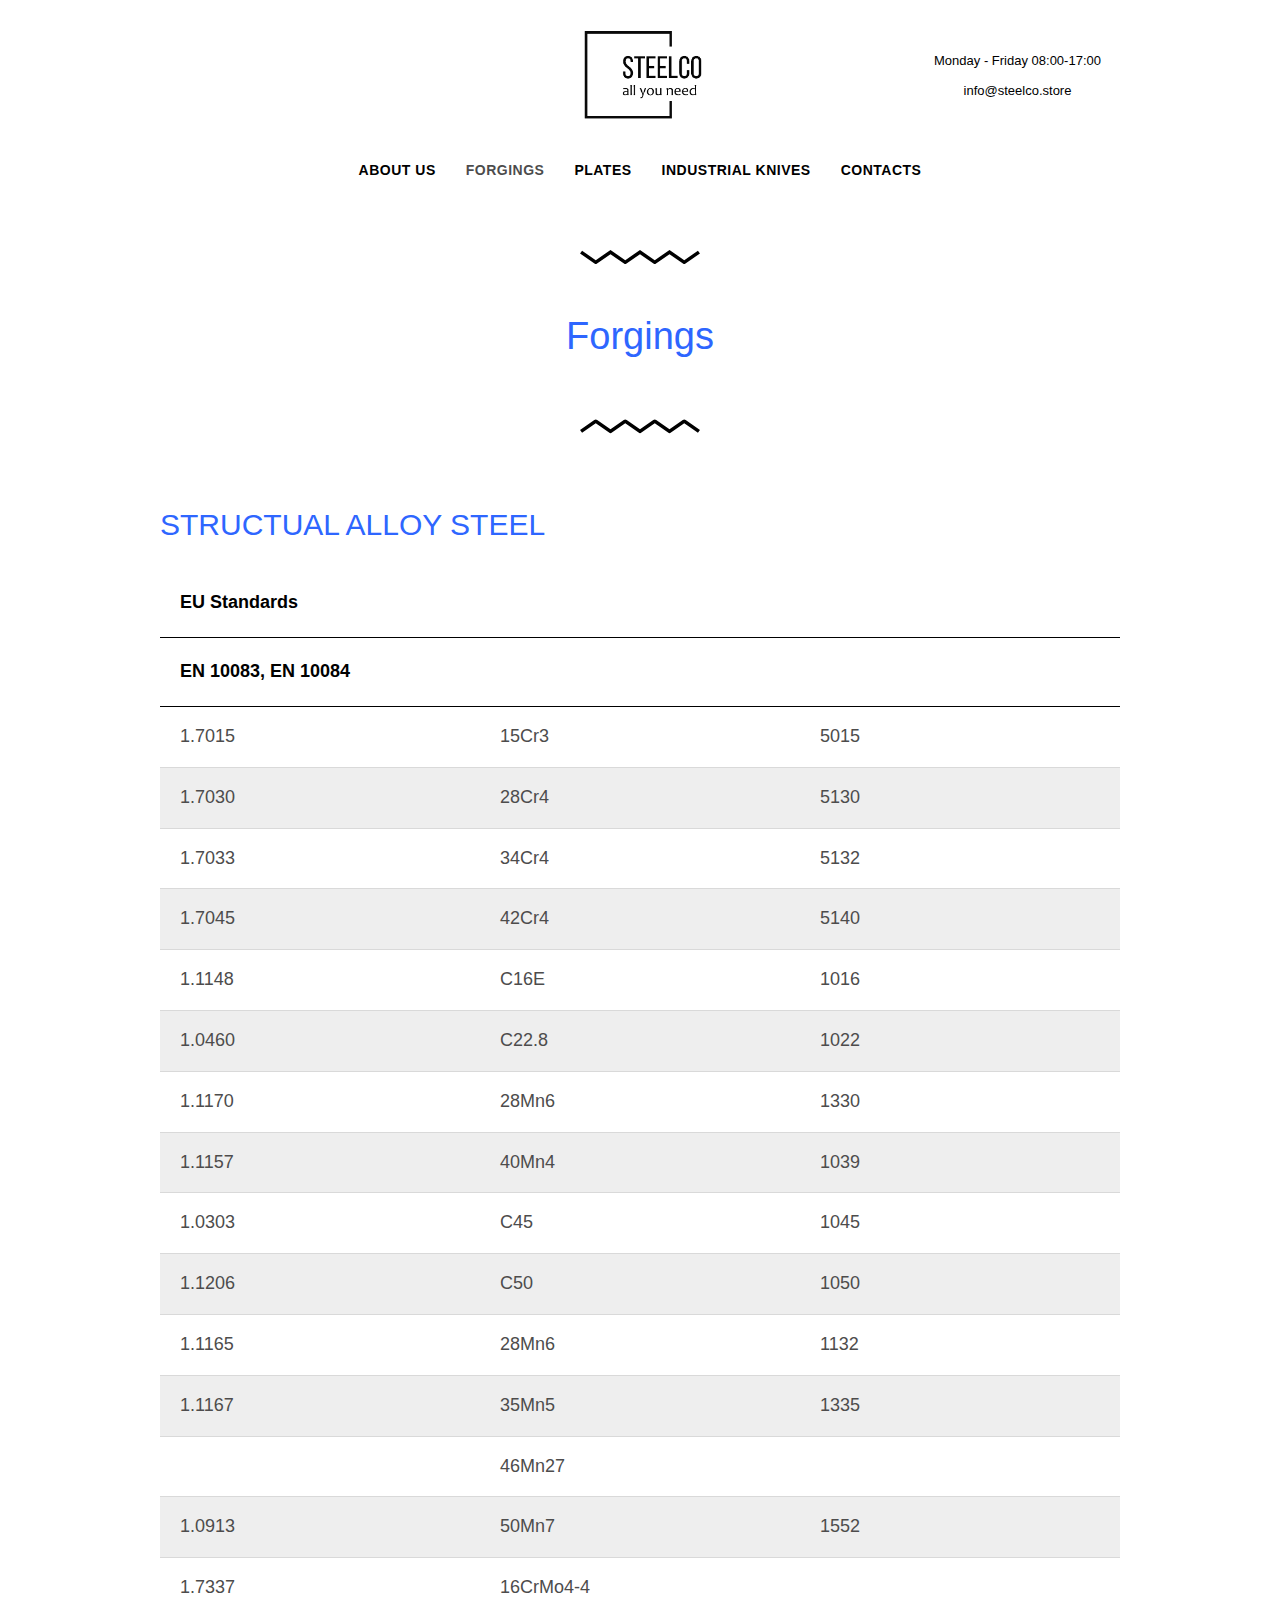
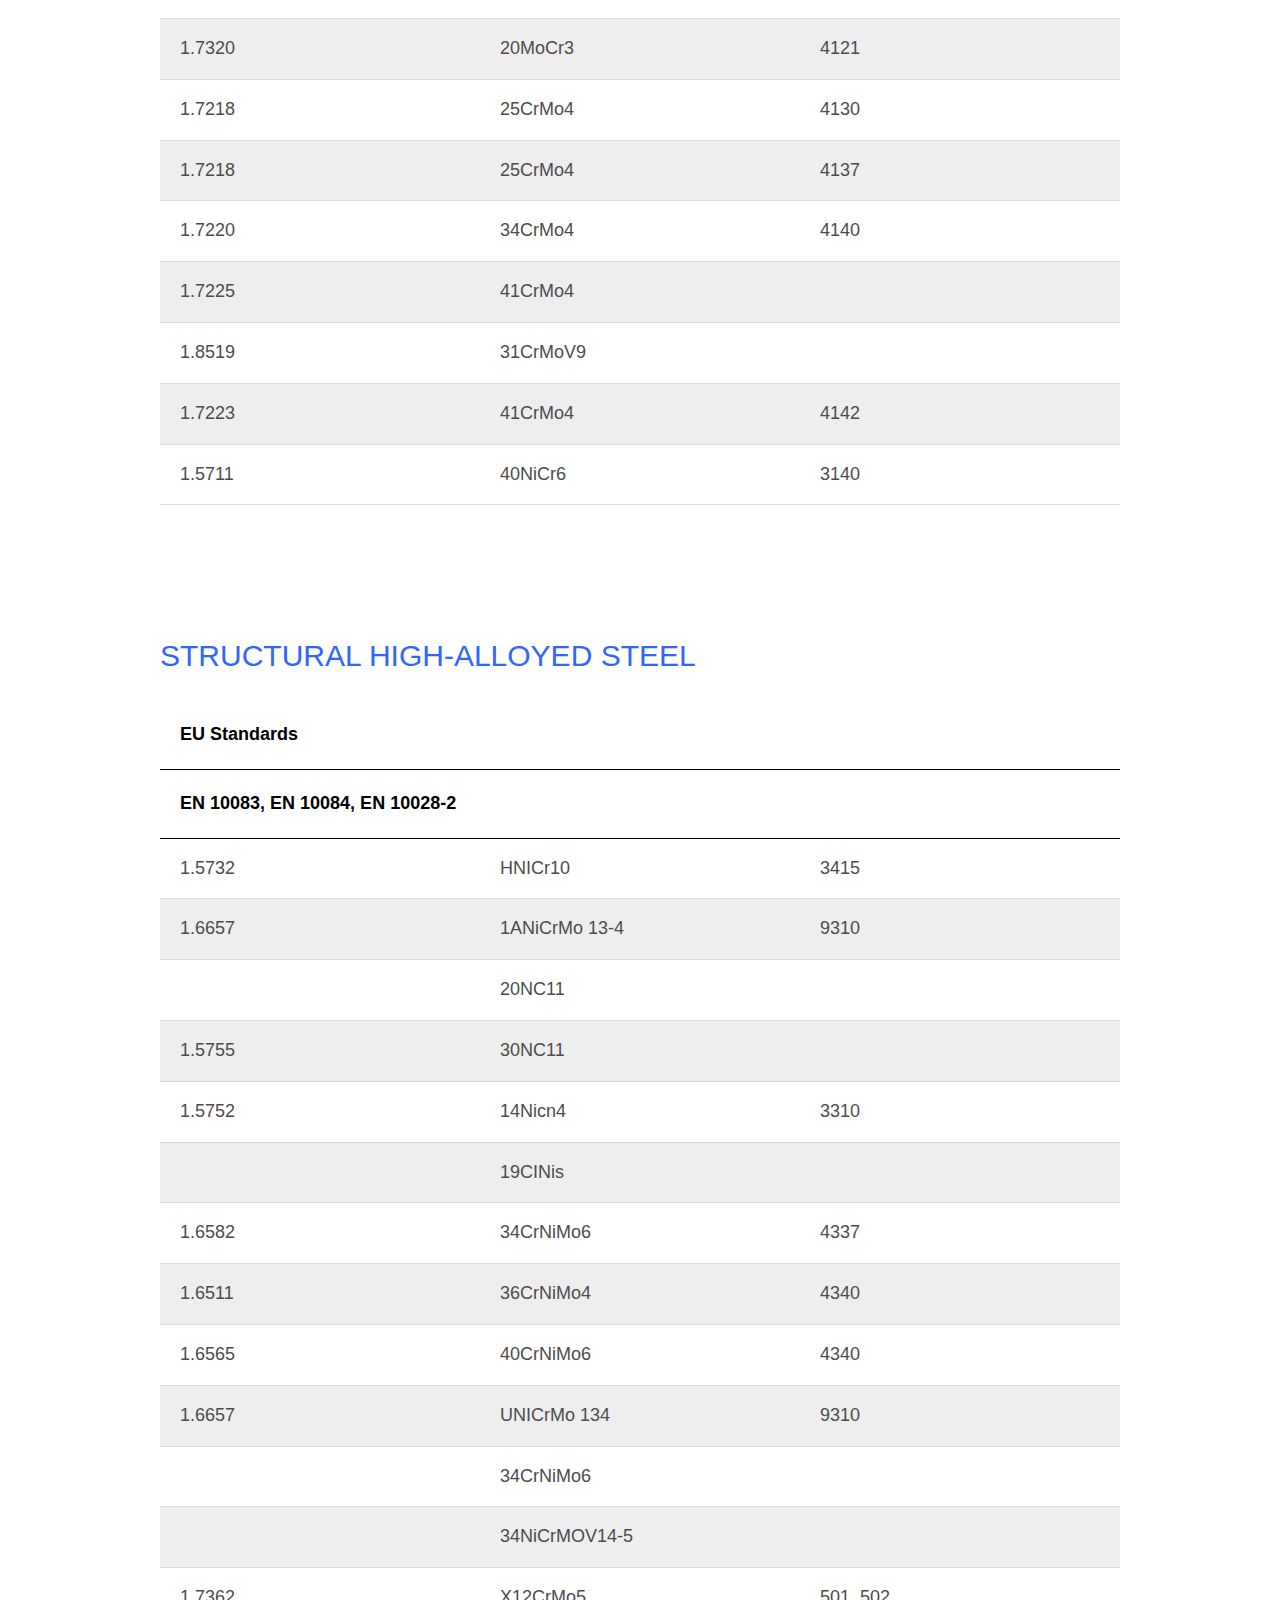
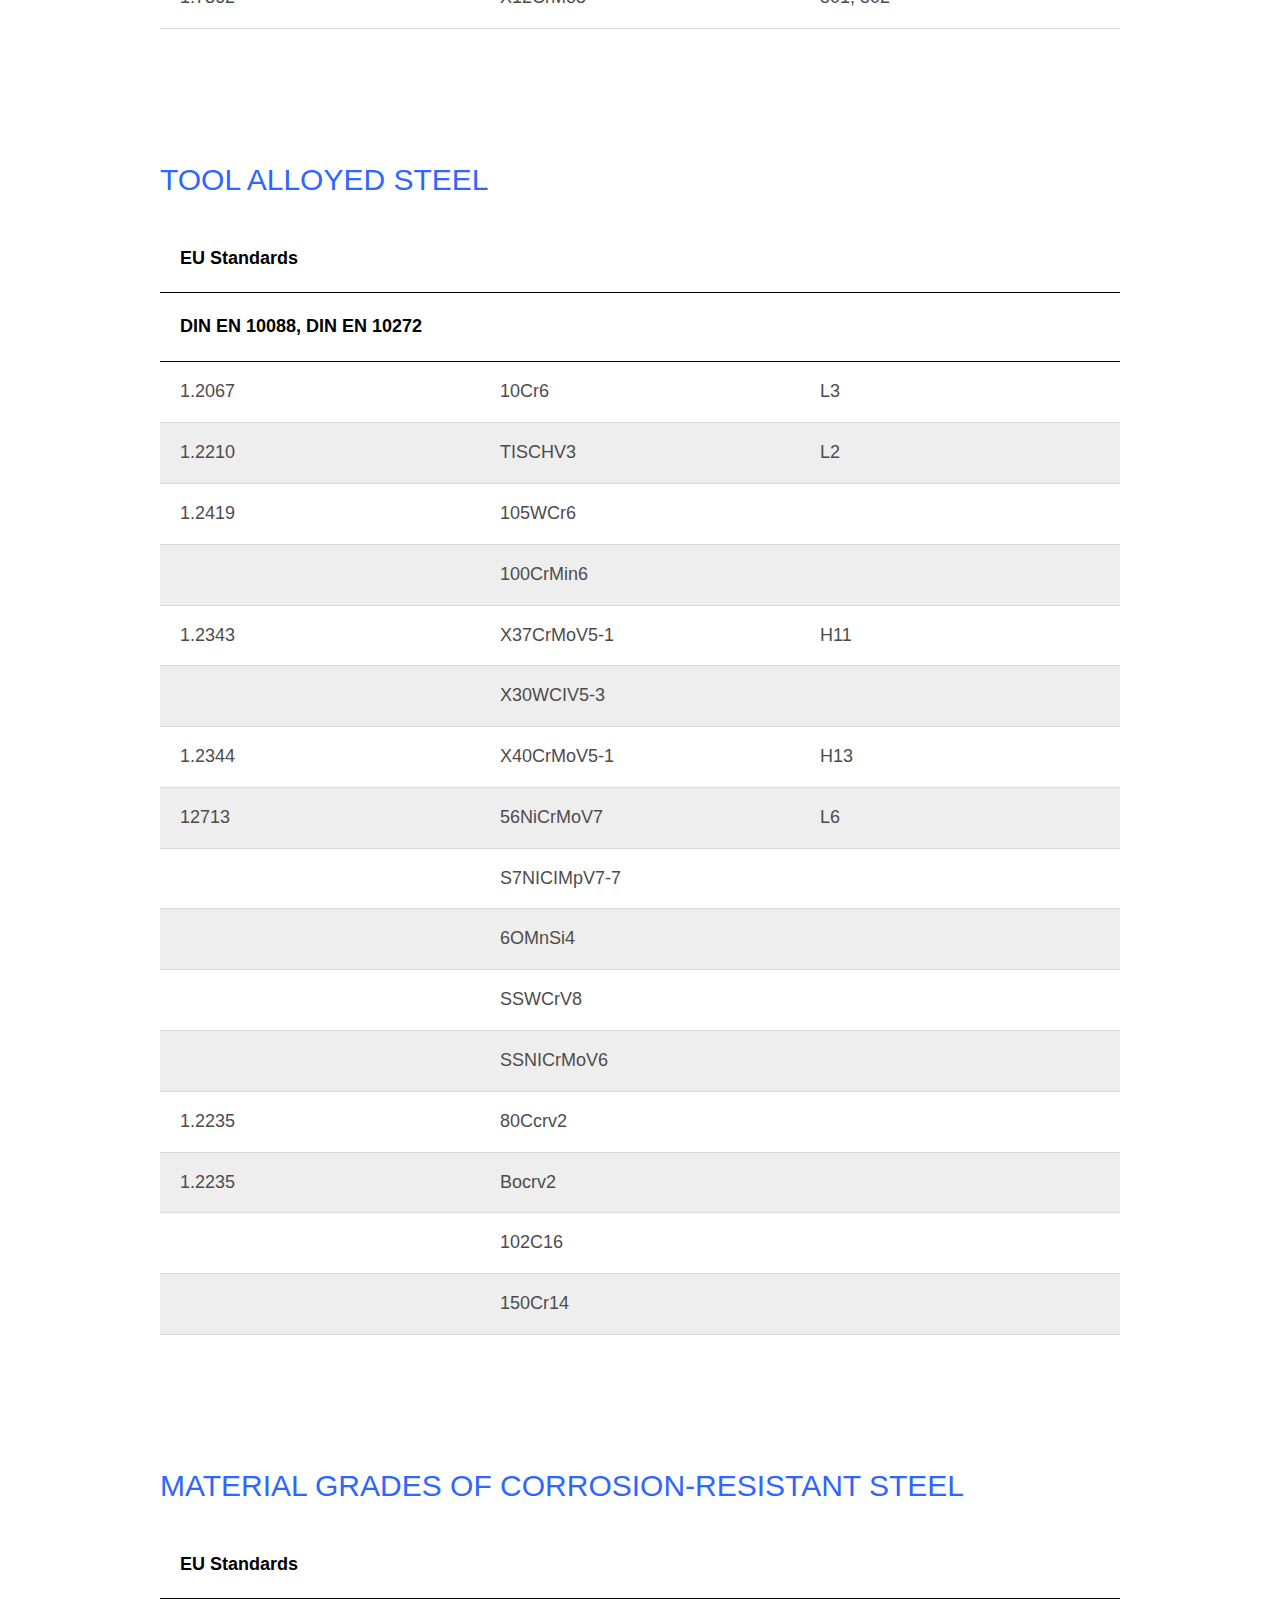
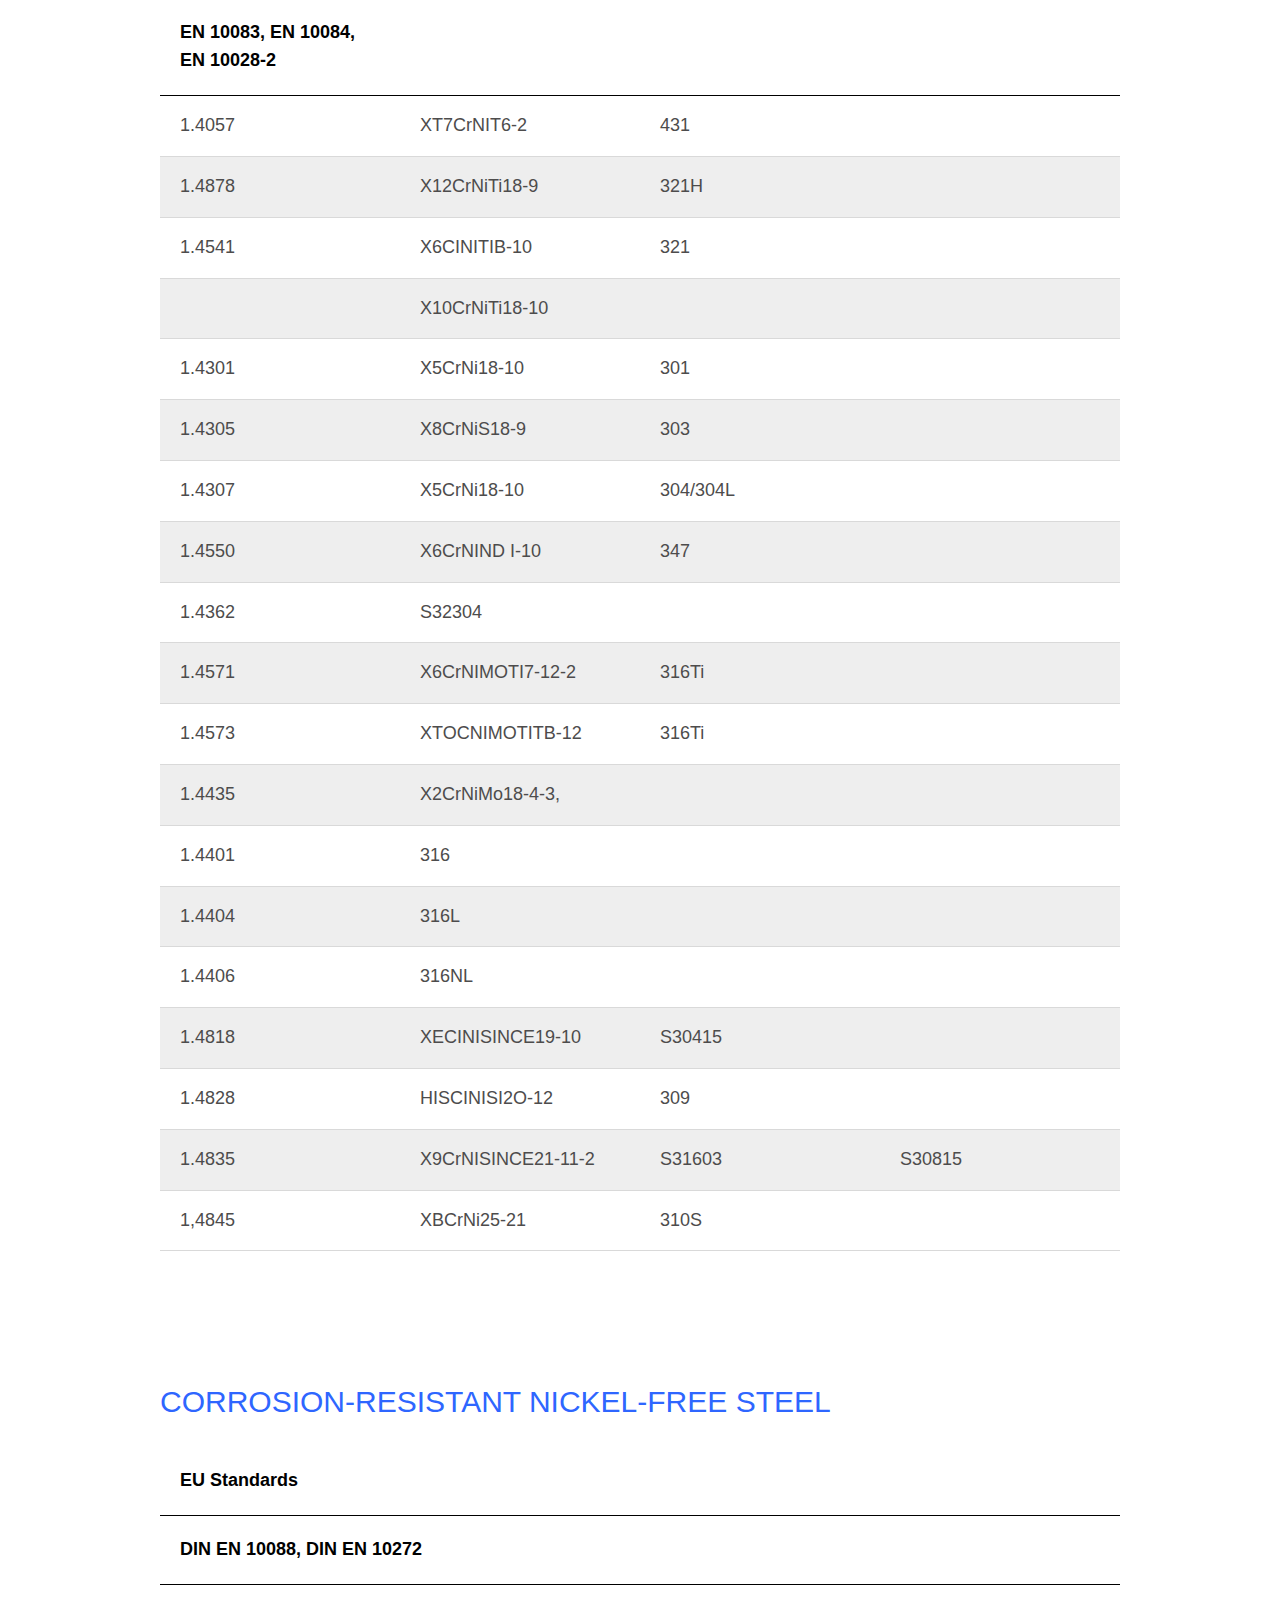
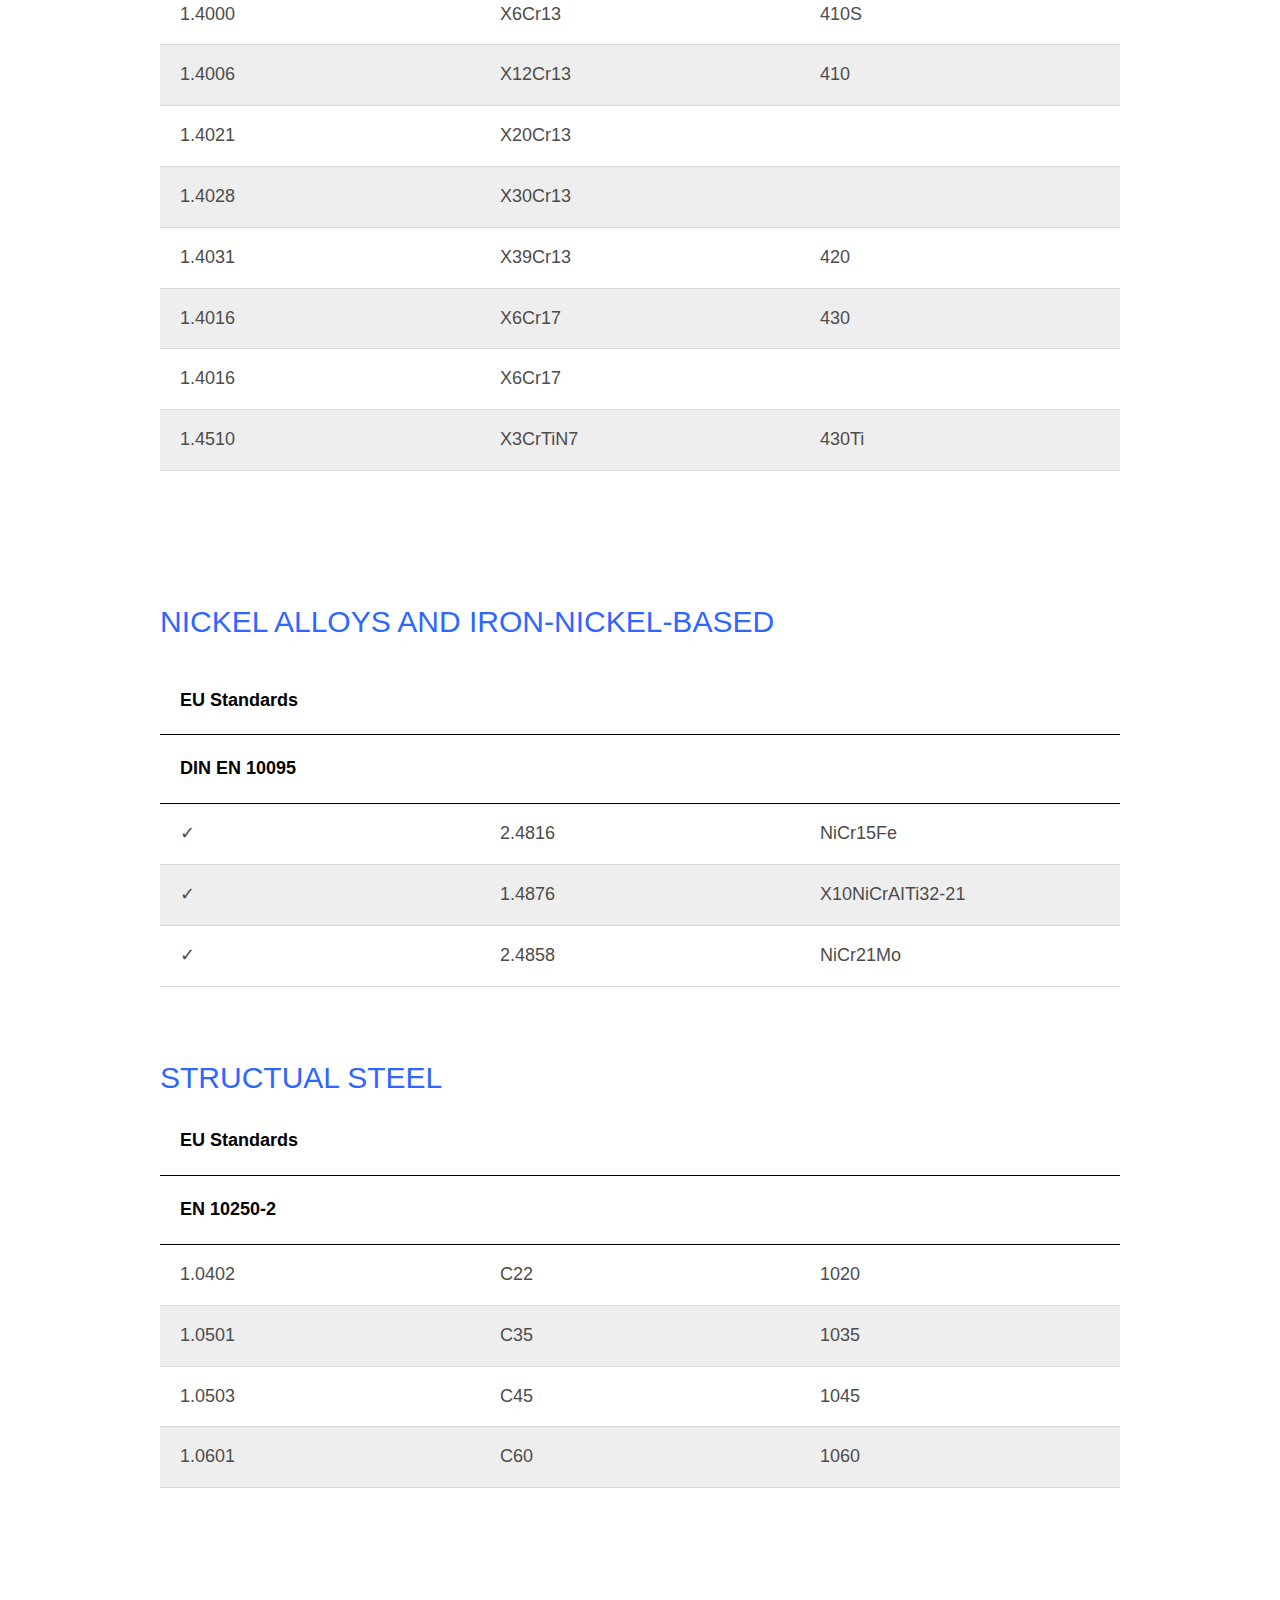
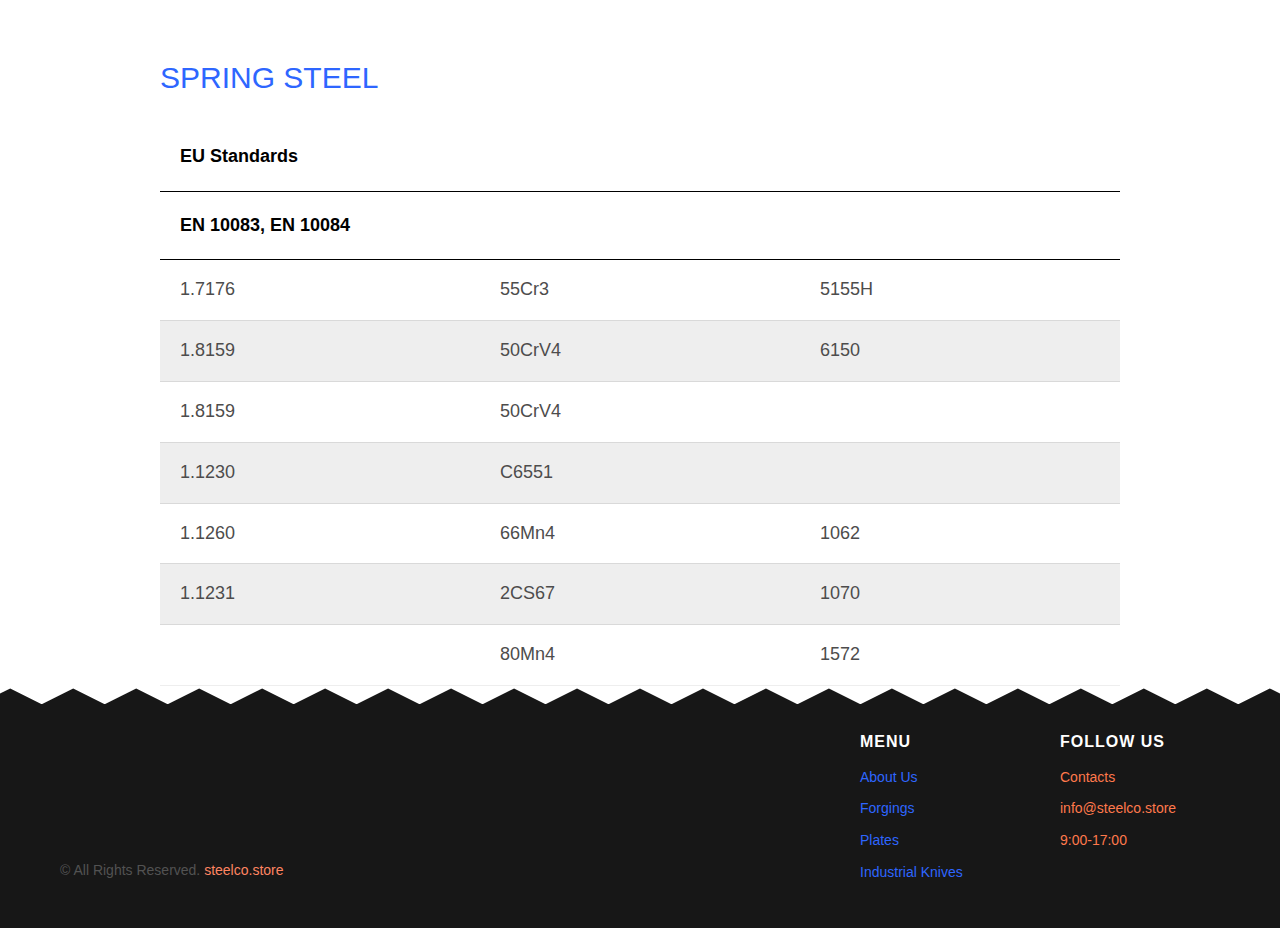
<file: 13.html>
﻿<!DOCTYPE html><html> <head><meta charset="utf-8"><meta http-equiv="Content-Type" content="text/html; charset=utf-8"><meta name="viewport" content="width=device-width, initial-scale=1.0"><!--metatextblock--><title>Forgings</title><meta property="og:url" content="http://ed2e2e2e2.tilda.ws/13"><meta property="og:title" content="Forgings"><meta property="og:description" content=""><meta property="og:type" content="website"><meta property="og:image" content="https://static.tildacdn.info/tild3939-3130-4161-b933-666563343965/-/resize/504x/-123123___1.png"><link rel="canonical" href="13.html"><!--/metatextblock--><meta property="fb:app_id" content="257953674358265"><meta name="format-detection" content="telephone=no"><meta http-equiv="x-dns-prefetch-control" content="on"><link rel="dns-prefetch" href="https://ws.tildacdn.com"><link rel="dns-prefetch" href="https://static.tildacdn.info"><link rel="shortcut icon" href="img/tildafavicon.ico" type="image/x-icon"><!-- Assets --><script src="js/tilda-fallback-1.0.min.js" charset="utf-8" async=""></script><link rel="stylesheet" href="css/tilda-grid-3.0.min.css" type="text/css" media="all" onerror="this.loaderr='y';"><link rel="stylesheet" href="tilda-blocks-page30227429.min.css?t=1663156440" type="text/css" media="all" onerror="this.loaderr='y';"><link rel="preconnect" href="https://fonts.gstatic.com"><link href="css2?family=Roboto:wght@300;400;500;700&subset=latin,cyrillic" rel="stylesheet"><script type="text/javascript">function t_onReady(func) {
if (document.readyState != 'loading') {
func();
} else {
document.addEventListener('DOMContentLoaded', func);
}
}
function t_onFuncLoad(funcName, okFunc, time) {
if (typeof window[funcName] === 'function') {
okFunc();
} else {
setTimeout(function() {
t_onFuncLoad(funcName, okFunc, time);
},(time || 100));
}
}</script><script src="js/jquery-1.10.2.min.js" onerror="this.loaderr='y';"></script><script src="js/tilda-scripts-3.0.min.js" onerror="this.loaderr='y';"></script><script src="tilda-blocks-page30227429.min.js?t=1663156440" onerror="this.loaderr='y';"></script><script src="js/lazyload-1.3.min.js" charset="utf-8" async="" onerror="this.loaderr='y';"></script><script src="js/tilda-menu-1.0.min.js" charset="utf-8" async="" onerror="this.loaderr='y';"></script><script src="js/tilda-t431-table-1.0.min.js" charset="utf-8" async="" onerror="this.loaderr='y';"></script><script src="js/tilda-events-1.0.min.js" charset="utf-8" async="" onerror="this.loaderr='y';"></script><script type="text/javascript">window.dataLayer = window.dataLayer || [];</script><script type="text/javascript">(function () {
if((/bot|google|yandex|baidu|bing|msn|duckduckbot|teoma|slurp|crawler|spider|robot|crawling|facebook/i.test(navigator.userAgent))===false && typeof(sessionStorage)!='undefined' && sessionStorage.getItem('visited')!=='y' && document.visibilityState){
var style=document.createElement('style');
style.type='text/css';
style.innerHTML='@media screen and (min-width: 980px) {.t-records {opacity: 0;}.t-records_animated {-webkit-transition: opacity ease-in-out .2s;-moz-transition: opacity ease-in-out .2s;-o-transition: opacity ease-in-out .2s;transition: opacity ease-in-out .2s;}.t-records.t-records_visible {opacity: 1;}}';
document.getElementsByTagName('head')[0].appendChild(style);
function t_setvisRecs(){
var alr=document.querySelectorAll('.t-records');
Array.prototype.forEach.call(alr, function(el) {
el.classList.add("t-records_animated");
});
setTimeout(function () {
Array.prototype.forEach.call(alr, function(el) {
el.classList.add("t-records_visible");
});
sessionStorage.setItem("visited", "y");
}, 400);
}
document.addEventListener('DOMContentLoaded', t_setvisRecs);
}
})();</script></head><body class="t-body" style="margin:0;"><!--allrecords--><div id="allrecords" class="t-records" data-hook="blocks-collection-content-node" data-tilda-project-id="6049083" data-tilda-page-id="30227429" data-tilda-page-alias="13" data-tilda-formskey="680a966bfb3fd656360327eea6049083" data-tilda-lazy="yes"><div id="rec490432364" class="r t-rec t-rec_pb_15" style="padding-bottom:15px; " data-animationappear="off" data-record-type="770"><!-- T770 --><div id="nav490432364marker"></div><div class="tmenu-mobile"><div class="tmenu-mobile__container"><div class="tmenu-mobile__text t-name t-name_md" field="menu_mob_title">&nbsp;</div><div class="tmenu-mobile__burger"><span></span><span></span><span></span><span></span></div></div></div><style>.tmenu-mobile {
background-color: #111;
display: none;
width: 100%;
top: 0;
z-index: 990;
}
.tmenu-mobile_positionfixed {
position: fixed;
}
.tmenu-mobile__text {
color: #fff;
}
.tmenu-mobile__container {
min-height: 64px;
padding: 20px;
position: relative;
box-sizing: border-box;
display: -webkit-flex;
display: -ms-flexbox;
display: flex;
-webkit-align-items: center;
-ms-flex-align: center;
align-items: center;
-webkit-justify-content: space-between;
-ms-flex-pack: justify;
justify-content: space-between;
}
.tmenu-mobile__burger {
position: relative;
margin-top: 0;
width: 28px;
height: 20px;
transition: .5s ease-in-out;
cursor: pointer;
}
.tmenu-mobile__burger span {
display: block;
position: absolute;
width: 100%;
opacity: 1;
left: 0;
transition: .25s ease-in-out;
height: 3px;
background-color: #fff;
}
.tmenu-mobile__burger span:nth-child(1) {
top: 0px;
}
.tmenu-mobile__burger span:nth-child(2),
.tmenu-mobile__burger span:nth-child(3) {
top: 8px;
}
.tmenu-mobile__burger span:nth-child(4) {
top: 16px;
}
.tmenu-mobile_opened .tmenu-mobile__burger span:nth-child(1) {
top: 8px;
width: 0%;
left: 50%;
}
.tmenu-mobile_opened .tmenu-mobile__burger span:nth-child(2) {
-webkit-transform: rotate(45deg);
transform: rotate(45deg);
}
.tmenu-mobile_opened .tmenu-mobile__burger span:nth-child(3) {
-webkit-transform: rotate(-45deg);
transform: rotate(-45deg);
}
.tmenu-mobile_opened .tmenu-mobile__burger span:nth-child(4) {
top: 8px;
width: 0%;
left: 50%;
}
.tmenu-mobile__list {
display: block;
}
.tmenu-mobile__burgerlogo {
display: inline-block;
font-size: 24px;
font-weight: 400;
white-space: nowrap;
vertical-align: middle;
}
.tmenu-mobile__imglogo {
height: auto;
display: block;
max-width: 300px!important;
box-sizing: border-box;
padding: 0;
margin: 0 auto;
}
@media screen and (max-width: 980px) {
.tmenu-mobile__menucontent_hidden {
display: none;
height: 100%;
}
.tmenu-mobile {
display: block;
}
}
@media screen and (max-width: 980px) {
#rec490432364 .tmenu-mobile__burger {
-webkit-order: 1;
-ms-flex-order: 1;
order: 1;
}
}</style><div id="nav490432364" class="t770 tmenu-mobile__menucontent_hidden" style=" " data-bgcolor-hex="" data-bgcolor-rgba="" data-navmarker="nav490432364marker" data-appearoffset="" data-bgopacity-two="" data-menushadow="" data-bgopacity="1" data-menu-items-align="" data-menu="yes"><div class="t770__maincontainer t770__c12collumns"><div class="t770__topwrapper" style="height:150px;"><div class="t770__logowrapper"><div class="t770__logowrapper2"><div style="display: block;"><img class="t770__imglogo t770__imglogomobile" src="tild3939-3130-4161-b933-666563343965/-123123___1.png" imgfield="img" data-img-width="250px" style="max-width: 250px; width: 250px;" alt="" alt="" role="presentation"></div></div></div><div class="t770__listwrapper t770__mobilelist"><ul class="t770__list"><li class="t770__list_item" style="padding:0 15px 0 0;"><a class="t-menu__link-item" href="12.html" data-menu-submenu-hook="" style="font-weight:600;text-transform:uppercase;letter-spacing:0.5px;" data-menu-item-number="1">About us</a> </li><li class="t770__list_item" style="padding:0 15px;"><a class="t-menu__link-item" href="13.html" data-menu-submenu-hook="" style="font-weight:600;text-transform:uppercase;letter-spacing:0.5px;" data-menu-item-number="2">Forgings</a> </li><li class="t770__list_item" style="padding:0 15px;"><a class="t-menu__link-item" href="14.html" data-menu-submenu-hook="" style="font-weight:600;text-transform:uppercase;letter-spacing:0.5px;" data-menu-item-number="3">Plates</a> </li><li class="t770__list_item" style="padding:0 15px;"><a class="t-menu__link-item" href="16.html" data-menu-submenu-hook="" style="font-weight:600;text-transform:uppercase;letter-spacing:0.5px;" data-menu-item-number="4">Industrial Knives</a> </li><li class="t770__list_item" style="padding:0 0 0 15px;"><a class="t-menu__link-item" href="15.html" data-menu-submenu-hook="" style="font-weight:600;text-transform:uppercase;letter-spacing:0.5px;" data-menu-item-number="5">Contacts</a> </li></ul></div><div class="t770__alladditional"><div class="t770__leftwrapper" style="padding-left: 20px; padding-right:175px;"><div class="t770__additionalwrapper t-align_center"></div></div><div class="t770__rightwrapper" style="padding-right: 20px; padding-left:175px;"><div class="t770__additionalwrapper t-align_center"><div class="t770__descr t770__additionalitem" style="" field="descr">Monday - Friday 08:00-17:00<br><br>info@steelco.store</div></div></div></div></div><div class="t770__bottomwrapper t-align_center" style="padding: 0 20px; height:40px;"><div class="t770__listwrapper t770__desktoplist"><ul class="t770__list"><li class="t770__list_item" style="padding:0 15px 0 0;"><a class="t-menu__link-item" href="12.html" data-menu-submenu-hook="" style="font-weight:600;text-transform:uppercase;letter-spacing:0.5px;" data-menu-item-number="1">About us</a> </li><li class="t770__list_item" style="padding:0 15px;"><a class="t-menu__link-item" href="13.html" data-menu-submenu-hook="" style="font-weight:600;text-transform:uppercase;letter-spacing:0.5px;" data-menu-item-number="2">Forgings</a> </li><li class="t770__list_item" style="padding:0 15px;"><a class="t-menu__link-item" href="14.html" data-menu-submenu-hook="" style="font-weight:600;text-transform:uppercase;letter-spacing:0.5px;" data-menu-item-number="3">Plates</a> </li><li class="t770__list_item" style="padding:0 15px;"><a class="t-menu__link-item" href="16.html" data-menu-submenu-hook="" style="font-weight:600;text-transform:uppercase;letter-spacing:0.5px;" data-menu-item-number="4">Industrial Knives</a> </li><li class="t770__list_item" style="padding:0 0 0 15px;"><a class="t-menu__link-item" href="15.html" data-menu-submenu-hook="" style="font-weight:600;text-transform:uppercase;letter-spacing:0.5px;" data-menu-item-number="5">Contacts</a> </li></ul></div></div></div></div><style>@media screen and (max-width: 980px) {
#rec490432364 .t770__leftcontainer{
padding: 20px;
}
#rec490432364 .t770__imglogo{
padding: 20px 0;
}
}</style><script>t_onReady(function() {
t_onFuncLoad('t770_init', function(){t770_init('490432364');});
});</script><style>#rec490432364 .t-menu__link-item{
}
@supports (overflow:-webkit-marquee) and (justify-content:inherit)
{
#rec490432364 .t-menu__link-item,
#rec490432364 .t-menu__link-item.t-active {
opacity: 1 !important;
}
}</style></div><div id="rec490442886" class="r t-rec t-rec_pt_45 t-rec_pb_60" style="padding-top:45px;padding-bottom:60px; " data-record-type="676"><!-- T676 --><div class="t676"> <div class="t-container"> <div class="t-row"> <div class="t-col t-col_8 t-prefix_2"> <svg role="presentation" class="t676__divider" xmlns="http://www.w3.org/2000/svg" viewbox="0 0 100 12"><path d="M62.3 12L50 3.5 37.7 12 25.4 3.5 13.1 12 0 2.9 1.7.6l11.4 7.9L25.4 0l12.3 8.5L50 0l12.3 8.5L74.6 0l12.3 8.5L98.3.6l1.7 2.3L86.9 12 74.6 3.5"></path></svg> <div class="t676__text-impact t-text-impact t-text-impact_md" style="" field="text"><span style="color: rgb(46, 102, 255);">Forgings</span></div> <svg role="presentation" class="t676__divider t676__divider_rotate" xmlns="http://www.w3.org/2000/svg" viewbox="0 0 100 12"><path d="M62.3 12L50 3.5 37.7 12 25.4 3.5 13.1 12 0 2.9 1.7.6l11.4 7.9L25.4 0l12.3 8.5L50 0l12.3 8.5L74.6 0l12.3 8.5L98.3.6l1.7 2.3L86.9 12 74.6 3.5"></path></svg> </div> </div> </div></div></div><div id="rec489413728" class="r t-rec t-rec_pt_0 t-rec_pb_0" style="padding-top:0px;padding-bottom:0px; " data-record-type="106"><!-- T004 --><div class="t004"><div class="t-container "> <div class="t-col t-col_10 t-prefix_1"><div field="text" class="t-text t-text_md " style="font-size:30px;"><span style="color: rgb(46, 102, 255);">STRUCTUAL ALLOY STEEL</span></div></div></div></div></div><div id="rec489413183" class="r t-rec t-rec_pt_15 t-rec_pb_120" style="padding-top:15px;padding-bottom:120px; " data-record-type="431"><!-- t431 --><!-- @classes: t-text t-title t-btn t-btn_sm --><div class="t431"><div class="t-container"> <div class="t-col t-col_10 t-prefix_1 t431__tdscale_1 t-text t-text_sm t-align_left t431__withoutmobilescroll"> <div class="t431__wrapper-for-mobile"> <div class="t431__table-wrapper" data-auto-correct-mobile-width="false"> <table class="t431__table " data-table-width="25%;20%;15%;15%;25%" width="100%"> </table> </div> </div> <div class="t431__data-part1" data-auto-correct-mobile-width="false" style="display: none">EU Standards
EN 10083, EN 10084;</div> <div class="t431__data-part2" data-auto-correct-mobile-width="false" style="display: none">1.7015;15Cr3;5015
1.7030;28Cr4;5130
1.7033;34Cr4;5132
1.7045;42Cr4;5140
1.1148;C16E;1016
1.0460;C22.8;1022
1.1170;28Mn6;1330
1.1157;40Mn4;1039
1.0303;C45;1045
1.1206;C50;1050
1.1165;28Mn6;1132
1.1167;35Mn5;1335
;46Mn27;
1.0913;50Mn7;1552
1.7337;16CrMo4-4;
1.7320;20MoCr3;4121
1.7218;25CrMo4;4130
1.7218;25CrMo4;4137
1.7220;34CrMo4;4140
1.7225;41CrMo4;
1.8519;31CrMoV9;
1.7223;41CrMo4;4142
1.5711;40NiCr6;3140</div> </div></div></div><style>#rec489413183 .t431 .t431__th {
border-width: 0px 0px 1px 0px;
border-color: #000000; }
#rec489413183 .t431 .t431__tbody tr:nth-child(1) td {
border-top: 0 !important;
}
#rec489413183 .t431 .t431__td {
border-width: 1px 0px;
vertical-align: top;
border-color: #d9d9d9; color: #4d4c4c; line-height:1.10;
}
#rec489413183 .t431 .t431__oddrow {
background: #ffffff}
#rec489413183 .t431 .t431__evenrow {
background: #eeeeee}
#rec489413183 .t431 .t431__btnwrapper a {
color:#ffffff;border:0px solid #000000;background-color:#000000;border-radius:21px; -moz-border-radius:21px; -webkit-border-radius:21px;
}</style><script> t_onReady(function () {
t_onFuncLoad('t431_init', function () {
t431_init(489413183);
});
});</script></div><div id="rec489422531" class="r t-rec t-rec_pt_0 t-rec_pb_0" style="padding-top:0px;padding-bottom:0px; " data-record-type="106"><!-- T004 --><div class="t004"><div class="t-container "> <div class="t-col t-col_10 t-prefix_1"><div field="text" class="t-text t-text_md " style="font-size:30px;"><span style="color: rgb(46, 102, 255);">STRUCTURAL HIGH-ALLOYED STEEL</span></div></div></div></div></div><div id="rec489422626" class="r t-rec t-rec_pt_15 t-rec_pb_120" style="padding-top:15px;padding-bottom:120px; " data-record-type="431"><!-- t431 --><!-- @classes: t-text t-title t-btn t-btn_sm --><div class="t431"><div class="t-container"> <div class="t-col t-col_10 t-prefix_1 t431__tdscale_1 t-text t-text_sm t-align_left t431__withoutmobilescroll"> <div class="t431__wrapper-for-mobile"> <div class="t431__table-wrapper" data-auto-correct-mobile-width="false"> <table class="t431__table " data-table-width="25%;20%;15%;15%;25%" width="100%"> </table> </div> </div> <div class="t431__data-part1" data-auto-correct-mobile-width="false" style="display: none">EU Standards
EN 10083, EN 10084, EN 10028-2</div> <div class="t431__data-part2" data-auto-correct-mobile-width="false" style="display: none">1.5732;HNICr10;3415
1.6657;1ANiCrMo 13-4;9310
;20NC11
1.5755;30NC11
1.5752;14Nicn4;3310
;19CINis
1.6582;34CrNiMo6;4337
1.6511;36CrNiMo4;4340
1.6565;40CrNiMo6;4340
1.6657;UNICrMo 134;9310
;34CrNiMo6
;34NiCrMOV14-5
1.7362;X12CrMo5;501, 502</div> </div></div></div><style>#rec489422626 .t431 .t431__th {
border-width: 0px 0px 1px 0px;
border-color: #000000; }
#rec489422626 .t431 .t431__tbody tr:nth-child(1) td {
border-top: 0 !important;
}
#rec489422626 .t431 .t431__td {
border-width: 1px 0px;
vertical-align: top;
border-color: #d9d9d9; color: #4d4c4c; line-height:1.10;
}
#rec489422626 .t431 .t431__oddrow {
background: #ffffff}
#rec489422626 .t431 .t431__evenrow {
background: #eeeeee}
#rec489422626 .t431 .t431__btnwrapper a {
color:#ffffff;border:0px solid #000000;background-color:#000000;border-radius:21px; -moz-border-radius:21px; -webkit-border-radius:21px;
}</style><script> t_onReady(function () {
t_onFuncLoad('t431_init', function () {
t431_init(489422626);
});
});</script></div><div id="rec489425807" class="r t-rec t-rec_pt_0 t-rec_pb_0" style="padding-top:0px;padding-bottom:0px; " data-record-type="106"><!-- T004 --><div class="t004"><div class="t-container "> <div class="t-col t-col_10 t-prefix_1"><div field="text" class="t-text t-text_md " style="font-size:30px;"><span style="color: rgb(46, 102, 255);">TOOL ALLOYED STEEL</span></div></div></div></div></div><div id="rec489425835" class="r t-rec t-rec_pt_15 t-rec_pb_120" style="padding-top:15px;padding-bottom:120px; " data-record-type="431"><!-- t431 --><!-- @classes: t-text t-title t-btn t-btn_sm --><div class="t431"><div class="t-container"> <div class="t-col t-col_10 t-prefix_1 t431__tdscale_1 t-text t-text_sm t-align_left t431__withoutmobilescroll"> <div class="t431__wrapper-for-mobile"> <div class="t431__table-wrapper" data-auto-correct-mobile-width="false"> <table class="t431__table " data-table-width="25%;20%;15%;15%;25%" width="100%"> </table> </div> </div> <div class="t431__data-part1" data-auto-correct-mobile-width="false" style="display: none">EU Standards
DIN EN 10088, DIN EN 10272</div> <div class="t431__data-part2" data-auto-correct-mobile-width="false" style="display: none">1.2067;10Cr6;L3
1.2210;TISCHV3;L2
1.2419;105WCr6
;100CrMin6
1.2343;X37CrMoV5-1;H11
;X30WCIV5-3
1.2344;X40CrMoV5-1;H13
12713;56NiCrMoV7;L6
;S7NICIMpV7-7
;6OMnSi4
;SSWCrV8
;SSNICrMoV6
1.2235;80Ccrv2
1.2235;Bocrv2
;102C16
;150Cr14</div> </div></div></div><style>#rec489425835 .t431 .t431__th {
border-width: 0px 0px 1px 0px;
border-color: #000000; }
#rec489425835 .t431 .t431__tbody tr:nth-child(1) td {
border-top: 0 !important;
}
#rec489425835 .t431 .t431__td {
border-width: 1px 0px;
vertical-align: top;
border-color: #d9d9d9; color: #4d4c4c; line-height:1.10;
}
#rec489425835 .t431 .t431__oddrow {
background: #ffffff}
#rec489425835 .t431 .t431__evenrow {
background: #eeeeee}
#rec489425835 .t431 .t431__btnwrapper a {
color:#ffffff;border:0px solid #000000;background-color:#000000;border-radius:21px; -moz-border-radius:21px; -webkit-border-radius:21px;
}</style><script> t_onReady(function () {
t_onFuncLoad('t431_init', function () {
t431_init(489425835);
});
});</script></div><div id="rec489427885" class="r t-rec t-rec_pt_0 t-rec_pb_0" style="padding-top:0px;padding-bottom:0px; " data-record-type="106"><!-- T004 --><div class="t004"><div class="t-container "> <div class="t-col t-col_10 t-prefix_1"><div field="text" class="t-text t-text_md " style="font-size:30px;"><span style="color: rgb(46, 102, 255);">MATERIAL GRADES OF CORROSION-RESISTANT STEEL</span></div></div></div></div></div><div id="rec489427896" class="r t-rec t-rec_pt_15 t-rec_pb_120" style="padding-top:15px;padding-bottom:120px; " data-record-type="431"><!-- t431 --><!-- @classes: t-text t-title t-btn t-btn_sm --><div class="t431"><div class="t-container"> <div class="t-col t-col_10 t-prefix_1 t431__tdscale_1 t-text t-text_sm t-align_left t431__withoutmobilescroll"> <div class="t431__wrapper-for-mobile"> <div class="t431__table-wrapper" data-auto-correct-mobile-width="false"> <table class="t431__table " data-table-width="25%;20%;15%;15%;25%" width="100%"> </table> </div> </div> <div class="t431__data-part1" data-auto-correct-mobile-width="false" style="display: none">EU Standards
EN 10083, EN 10084, EN 10028-2</div> <div class="t431__data-part2" data-auto-correct-mobile-width="false" style="display: none">1.4057;XT7CrNIT6-2;431
1.4878;X12CrNiTi18-9;321H
1.4541;X6CINITIB-10;321
;X10CrNiTi18-10
1.4301;X5CrNi18-10;301
1.4305;X8CrNiS18-9;303
1.4307;X5CrNi18-10;304/304L
1.4550;X6CrNIND I-10;347
1.4362;S32304
1.4571;X6CrNIMOTI7-12-2;316Ti
1.4573;XTOCNIMOTITB-12;316Ti
1.4435;X2CrNiMo18-4-3,
1.4401;316
1.4404;316L
1.4406;316NL
1.4818;XECINISINCE19-10;S30415
1.4828;HISCINISI2O-12;309
1.4835;X9CrNISINCE21-11-2;S31603;S30815
1,4845;XBCrNi25-21;310S</div> </div></div></div><style>#rec489427896 .t431 .t431__th {
border-width: 0px 0px 1px 0px;
border-color: #000000; }
#rec489427896 .t431 .t431__tbody tr:nth-child(1) td {
border-top: 0 !important;
}
#rec489427896 .t431 .t431__td {
border-width: 1px 0px;
vertical-align: top;
border-color: #d9d9d9; color: #4d4c4c; line-height:1.10;
}
#rec489427896 .t431 .t431__oddrow {
background: #ffffff}
#rec489427896 .t431 .t431__evenrow {
background: #eeeeee}
#rec489427896 .t431 .t431__btnwrapper a {
color:#ffffff;border:0px solid #000000;background-color:#000000;border-radius:21px; -moz-border-radius:21px; -webkit-border-radius:21px;
}</style><script> t_onReady(function () {
t_onFuncLoad('t431_init', function () {
t431_init(489427896);
});
});</script></div><div id="rec489440704" class="r t-rec t-rec_pt_0 t-rec_pb_0" style="padding-top:0px;padding-bottom:0px; " data-record-type="106"><!-- T004 --><div class="t004"><div class="t-container "> <div class="t-col t-col_10 t-prefix_1"><div field="text" class="t-text t-text_md " style="font-size:30px;"><span style="color: rgb(46, 102, 255);">CORROSION-RESISTANT NICKEL-FREE STEEL</span></div></div></div></div></div><div id="rec489440819" class="r t-rec t-rec_pt_15 t-rec_pb_120" style="padding-top:15px;padding-bottom:120px; " data-record-type="431"><!-- t431 --><!-- @classes: t-text t-title t-btn t-btn_sm --><div class="t431"><div class="t-container"> <div class="t-col t-col_10 t-prefix_1 t431__tdscale_1 t-text t-text_sm t-align_left t431__withoutmobilescroll"> <div class="t431__wrapper-for-mobile"> <div class="t431__table-wrapper" data-auto-correct-mobile-width="false"> <table class="t431__table " data-table-width="25%;20%;15%;15%;25%" width="100%"> </table> </div> </div> <div class="t431__data-part1" data-auto-correct-mobile-width="false" style="display: none">EU Standards
DIN EN 10088, DIN EN 10272</div> <div class="t431__data-part2" data-auto-correct-mobile-width="false" style="display: none">1.4000;X6Cr13;410S
1.4006;X12Cr13;410
1.4021;X20Cr13
1.4028;X30Cr13
1.4031;X39Cr13;420
1.4016;X6Cr17;430
1.4016;X6Cr17
1.4510;X3CrTiN7;430Ti</div> </div></div></div><style>#rec489440819 .t431 .t431__th {
border-width: 0px 0px 1px 0px;
border-color: #000000; }
#rec489440819 .t431 .t431__tbody tr:nth-child(1) td {
border-top: 0 !important;
}
#rec489440819 .t431 .t431__td {
border-width: 1px 0px;
vertical-align: top;
border-color: #d9d9d9; color: #4d4c4c; line-height:1.10;
}
#rec489440819 .t431 .t431__oddrow {
background: #ffffff}
#rec489440819 .t431 .t431__evenrow {
background: #eeeeee}
#rec489440819 .t431 .t431__btnwrapper a {
color:#ffffff;border:0px solid #000000;background-color:#000000;border-radius:21px; -moz-border-radius:21px; -webkit-border-radius:21px;
}</style><script> t_onReady(function () {
t_onFuncLoad('t431_init', function () {
t431_init(489440819);
});
});</script></div><div id="rec489443431" class="r t-rec t-rec_pt_0 t-rec_pb_0" style="padding-top:0px;padding-bottom:0px; " data-record-type="106"><!-- T004 --><div class="t004"><div class="t-container "> <div class="t-col t-col_10 t-prefix_1"><div field="text" class="t-text t-text_md " style="font-size:30px;"><span style="color: rgb(46, 102, 255);">NICKEL ALLOYS AND IRON-NICKEL-BASED</span></div></div></div></div></div><div id="rec489443717" class="r t-rec t-rec_pt_15 t-rec_pb_60" style="padding-top:15px;padding-bottom:60px; " data-record-type="431"><!-- t431 --><!-- @classes: t-text t-title t-btn t-btn_sm --><div class="t431"><div class="t-container"> <div class="t-col t-col_10 t-prefix_1 t431__tdscale_1 t-text t-text_sm t-align_left t431__withoutmobilescroll"> <div class="t431__wrapper-for-mobile"> <div class="t431__table-wrapper" data-auto-correct-mobile-width="false"> <table class="t431__table " data-table-width="25%;20%;15%;15%;25%" width="100%"> </table> </div> </div> <div class="t431__data-part1" data-auto-correct-mobile-width="false" style="display: none">EU Standards
DIN EN 10095</div> <div class="t431__data-part2" data-auto-correct-mobile-width="false" style="display: none">✓;2.4816;NiCr15Fe
✓;1.4876;X10NiCrAITi32-21
✓;2.4858;NiCr21Mo</div> </div></div></div><style>#rec489443717 .t431 .t431__th {
border-width: 0px 0px 1px 0px;
border-color: #000000; }
#rec489443717 .t431 .t431__tbody tr:nth-child(1) td {
border-top: 0 !important;
}
#rec489443717 .t431 .t431__td {
border-width: 1px 0px;
vertical-align: top;
border-color: #d9d9d9; color: #4d4c4c; line-height:1.10;
}
#rec489443717 .t431 .t431__oddrow {
background: #ffffff}
#rec489443717 .t431 .t431__evenrow {
background: #eeeeee}
#rec489443717 .t431 .t431__btnwrapper a {
color:#ffffff;border:0px solid #000000;background-color:#000000;border-radius:21px; -moz-border-radius:21px; -webkit-border-radius:21px;
}</style><script> t_onReady(function () {
t_onFuncLoad('t431_init', function () {
t431_init(489443717);
});
});</script></div><div id="rec489445572" class="r t-rec t-rec_pt_0 t-rec_pb_0" style="padding-top:0px;padding-bottom:0px; " data-record-type="106"><!-- T004 --><div class="t004"><div class="t-container "> <div class="t-col t-col_10 t-prefix_1"><div field="text" class="t-text t-text_md " style="font-size:30px;"><span style="color: rgb(46, 102, 255);">STRUCTUAL STEEL</span></div></div></div></div></div><div id="rec489445711" class="r t-rec t-rec_pt_0 t-rec_pb_0" style="padding-top:0px;padding-bottom:0px; " data-record-type="431"><!-- t431 --><!-- @classes: t-text t-title t-btn t-btn_sm --><div class="t431"><div class="t-container"> <div class="t-col t-col_10 t-prefix_1 t431__tdscale_1 t-text t-text_sm t-align_left t431__withoutmobilescroll"> <div class="t431__wrapper-for-mobile"> <div class="t431__table-wrapper" data-auto-correct-mobile-width="false" style="height:60vh;overflow:auto;display:block"> <table class="t431__table " data-table-width="25%;20%;15%;15%;25%" width="100%"> </table> </div> </div> <div class="t431__data-part1" data-auto-correct-mobile-width="false" style="display: none">EU Standards
EN 10250-2</div> <div class="t431__data-part2" data-auto-correct-mobile-width="false" style="display: none">1.0402;C22;1020
1.0501;C35;1035
1.0503;C45;1045
1.0601;C60;1060</div> </div></div></div><style>#rec489445711 .t431 .t431__th {
border-width: 0px 0px 1px 0px;
border-color: #000000; }
#rec489445711 .t431 .t431__tbody tr:nth-child(1) td {
border-top: 0 !important;
}
#rec489445711 .t431 .t431__td {
border-width: 1px 0px;
vertical-align: top;
border-color: #d9d9d9; color: #4d4c4c; line-height:1.10;
}
#rec489445711 .t431 .t431__oddrow {
background: #ffffff}
#rec489445711 .t431 .t431__evenrow {
background: #eeeeee}
#rec489445711 .t431 .t431__btnwrapper a {
color:#ffffff;border:0px solid #000000;background-color:#000000;border-radius:21px; -moz-border-radius:21px; -webkit-border-radius:21px;
}</style><script> t_onReady(function () {
t_onFuncLoad('t431_init', function () {
t431_init(489445711);
});
});</script></div><div id="rec489447447" class="r t-rec t-rec_pt_0 t-rec_pb_0" style="padding-top:0px;padding-bottom:0px; " data-record-type="106"><!-- T004 --><div class="t004"><div class="t-container "> <div class="t-col t-col_10 t-prefix_1"><div field="text" class="t-text t-text_md " style="font-size:30px;"><span style="color: rgb(46, 102, 255);">SPRING STEEL</span></div></div></div></div></div><div id="rec489447517" class="r t-rec t-rec_pt_15 t-rec_pb_0" style="padding-top:15px;padding-bottom:0px; " data-record-type="431"><!-- t431 --><!-- @classes: t-text t-title t-btn t-btn_sm --><div class="t431"><div class="t-container"> <div class="t-col t-col_10 t-prefix_1 t431__tdscale_1 t-text t-text_sm t-align_left t431__withoutmobilescroll"> <div class="t431__wrapper-for-mobile"> <div class="t431__table-wrapper" data-auto-correct-mobile-width="false"> <table class="t431__table " data-table-width="25%;20%;15%;15%;25%" width="100%"> </table> </div> </div> <div class="t431__data-part1" data-auto-correct-mobile-width="false" style="display: none">EU Standards
EN 10083, EN 10084</div> <div class="t431__data-part2" data-auto-correct-mobile-width="false" style="display: none">1.7176;55Cr3;5155H
1.8159;50CrV4;6150
1.8159;50CrV4
1.1230;C6551
1.1260;66Mn4;1062
1.1231;2CS67;1070
;80Mn4;1572</div> </div></div></div><style>#rec489447517 .t431 .t431__th {
border-width: 0px 0px 1px 0px;
border-color: #000000; }
#rec489447517 .t431 .t431__tbody tr:nth-child(1) td {
border-top: 0 !important;
}
#rec489447517 .t431 .t431__td {
border-width: 1px 0px;
vertical-align: top;
border-color: #d9d9d9; color: #4d4c4c; line-height:1.10;
}
#rec489447517 .t431 .t431__oddrow {
background: #ffffff}
#rec489447517 .t431 .t431__evenrow {
background: #eeeeee}
#rec489447517 .t431 .t431__btnwrapper a {
color:#ffffff;border:0px solid #000000;background-color:#000000;border-radius:21px; -moz-border-radius:21px; -webkit-border-radius:21px;
}</style><script> t_onReady(function () {
t_onFuncLoad('t431_init', function () {
t431_init(489447517);
});
});</script></div><div id="rec490210902" class="r t-rec" style=" " data-animationappear="off" data-record-type="796"><!-- T796 --><div class="t796"> <div class="t796__shape-border t796__shape-border_top"> <svg role="presentation" class="t796__svg" style="width:300%;height:1.5vw;" xmlns="http://www.w3.org/2000/svg" viewbox="0 0 1000 10" preserveaspectratio="none"> <path d="M992 8.2L983.8 0l-8.2 8.2-8.2-8.2-8.2 8.2L951 0l-8.2 8.2-8.2-8.2-8.2 8.2-8.2-8.2-8.2 8.2-8.2-8.2-8.2 8.2-8.2-8.2-8.2 8.2L869 0l-8.2 8.2-8.2-8.2-8.2 8.2-8.2-8.2-8.2 8.2-8.2-8.2-8.2 8.2-8.2-8.2-8.2 8.2L787 0l-8.2 8.2-8.2-8.2-8.2 8.2-8.2-8.2-8.2 8.2-8.2-8.2-8.2 8.2-8.2-8.2-8.2 8.2L705 0l-8.2 8.2-8.2-8.2-8.2 8.2-8.2-8.2-8.2 8.2-8.2-8.2-8.2 8.2-8.2-8.2-8.2 8.2L623 0l-8.2 8.2-8.2-8.2-8.2 8.2-8.2-8.2-8.2 8.2-8.2-8.2-8.2 8.2-8.2-8.2-8.2 8.2L541 0l-8.2 8.2-8.2-8.2-8.2 8.2-8.2-8.2-8.2 8.2-8.2-8.2-8.2 8.2-8.2-8.2-8.2 8.2L459 0l-8.2 8.2-8.2-8.2-8.2 8.2-8.2-8.2-8.2 8.2-8.2-8.2-8.2 8.2-8.2-8.2-8.2 8.2L377 0l-8.2 8.2-8.2-8.2-8.2 8.2-8.2-8.2-8.2 8.2-8.2-8.2-8.2 8.2-8.2-8.2-8.2 8.2L295 0l-8.2 8.2-8.2-8.2-8.2 8.2-8.2-8.2-8.2 8.2-8.2-8.2-8.2 8.2-8.2-8.2-8.2 8.2L213 0l-8.2 8.2-8.2-8.2-8.2 8.2-8.2-8.2-8.2 8.2-8.2-8.2-8.2 8.2-8.2-8.2-8.2 8.2L131 0l-8.2 8.2-8.2-8.2-8.2 8.2L98.2 0 90 8.2 81.8 0l-8.2 8.2L65.4 0l-8.2 8.2L49 0l-8.2 8.2L32.6 0l-8.2 8.2L16.2 0 8 8.2-.2 0v10h1000.4V0"></path> </svg> </div> </div><script> t_onReady(function () {
t_onFuncLoad('t796_init', function () {
t796_init('490210902');
});
});</script></div><div id="rec490432970" class="r t-rec t-rec_pt_45 t-rec_pb_45" style="padding-top:45px;padding-bottom:45px;background-color:#171717; " data-animationappear="off" data-record-type="464" data-bg-color="#171717"><!-- T464 --><div class="t464"><div class="t-container t-align_left"><div class="t464__col t-col t-col_4"><img class="t464__logo t-img" src="tild6333-3739-4166-b833-663731346237/-/empty/qeeqwe.png" data-original="https://static.tildacdn.info/tild6333-3739-4166-b833-663731346237/qeeqwe.png" imgfield="img" alt="MENU"><div class="t464__text t-descr t-descr_xxs" field="text" style="">© All Rights Reserved. <a href="mailto:info@steelco.store" target="_blank" rel="noreferrer noopener">steelco.store</a></div></div><div class="t464__floatbeaker_lr3"></div><div><div class="t464__col t-col t-col_2 t-prefix_4"><div class="t464__title t-name t-name_xs t464__title_uppercase" field="title" style="color: #ffffff;">MENU</div><div class="t464__descr t-descr t-descr_xxs" field="descr" style="color: #ffffff;"><ul><li style="color: rgb(46, 102, 255);"><a href="12.html" style="color: rgb(46, 102, 255);">About Us</a></li><li style="color: rgb(46, 102, 255);"><a href="12.html" style="color: rgb(46, 102, 255);">Forgings</a></li><li style="color: rgb(46, 102, 255);"><a href="14.html" style="color: rgb(46, 102, 255);">Plates</a></li><li style="color: rgb(46, 102, 255);"><a href="16.html" style="color: rgb(46, 102, 255);">Industrial Knives</a></li></ul></div></div><div class="t464__col t-col t-col_2"><div class="t464__title t-name t-name_xs t464__title_uppercase" field="title2" style="color: #ffffff;">FOLLOW US</div><div class="t464__descr t-descr t-descr_xxs" field="descr2" style="color: #ffffff;"><ul><li style="color: rgb(255, 121, 76);"><a href="https://tilda.cc/page/15" style="color: rgb(255, 121, 76);">Contacts</a></li><li style="color: rgb(255, 121, 76);"><span style="color: rgb(255, 121, 76);">info@steelco.store</span></li><li style="color: rgb(255, 121, 76);"><span style="color: rgb(255, 121, 76);">9:00-17:00</span></li></ul></div></div></div></div></div></div><div id="rec490646394" class="r t-rec" style=" " data-animationappear="off" data-record-type="890"><!-- t890 --><div class="t890" style="display: none; opacity:1; position:fixed; z-index:99990; bottom:20px;right:20px;"> <div class="t890__arrow" style="border-width:1px; border-color:#388eff; border-style:solid;box-shadow: 0 0 10px 0 rgba(0,0,0,0.20);"> <svg role="presentation" width="50" height="50" fill="none" xmlns="http://www.w3.org/2000/svg"> <rect width="50" height="50" rx="50" fill="#ffffff" fill-opacity="0.90" stroke="none"></rect> <path d="M21 27L25.5 22L30 27" stroke="#000000" stroke-width="1" fill="none"></path> </svg> </div></div><script type="text/javascript"> t_onReady(function() {
t_onFuncLoad('t890_init', function(){t890_init('490646394', '');});
});</script><style> @media screen and (min-width: 981px) {
#rec490646394 .t890__arrow:hover svg path {
stroke: #ffffff;
stroke-width: 1;
}
#rec490646394 .t890__arrow:hover svg rect {
fill: #1c59ff;
fill-opacity: 1;
}
}
#rec490646394 .t890__arrow {
border-radius: 53px;
}
</style></div></div><!--/allrecords-->

</body></html>
</file>
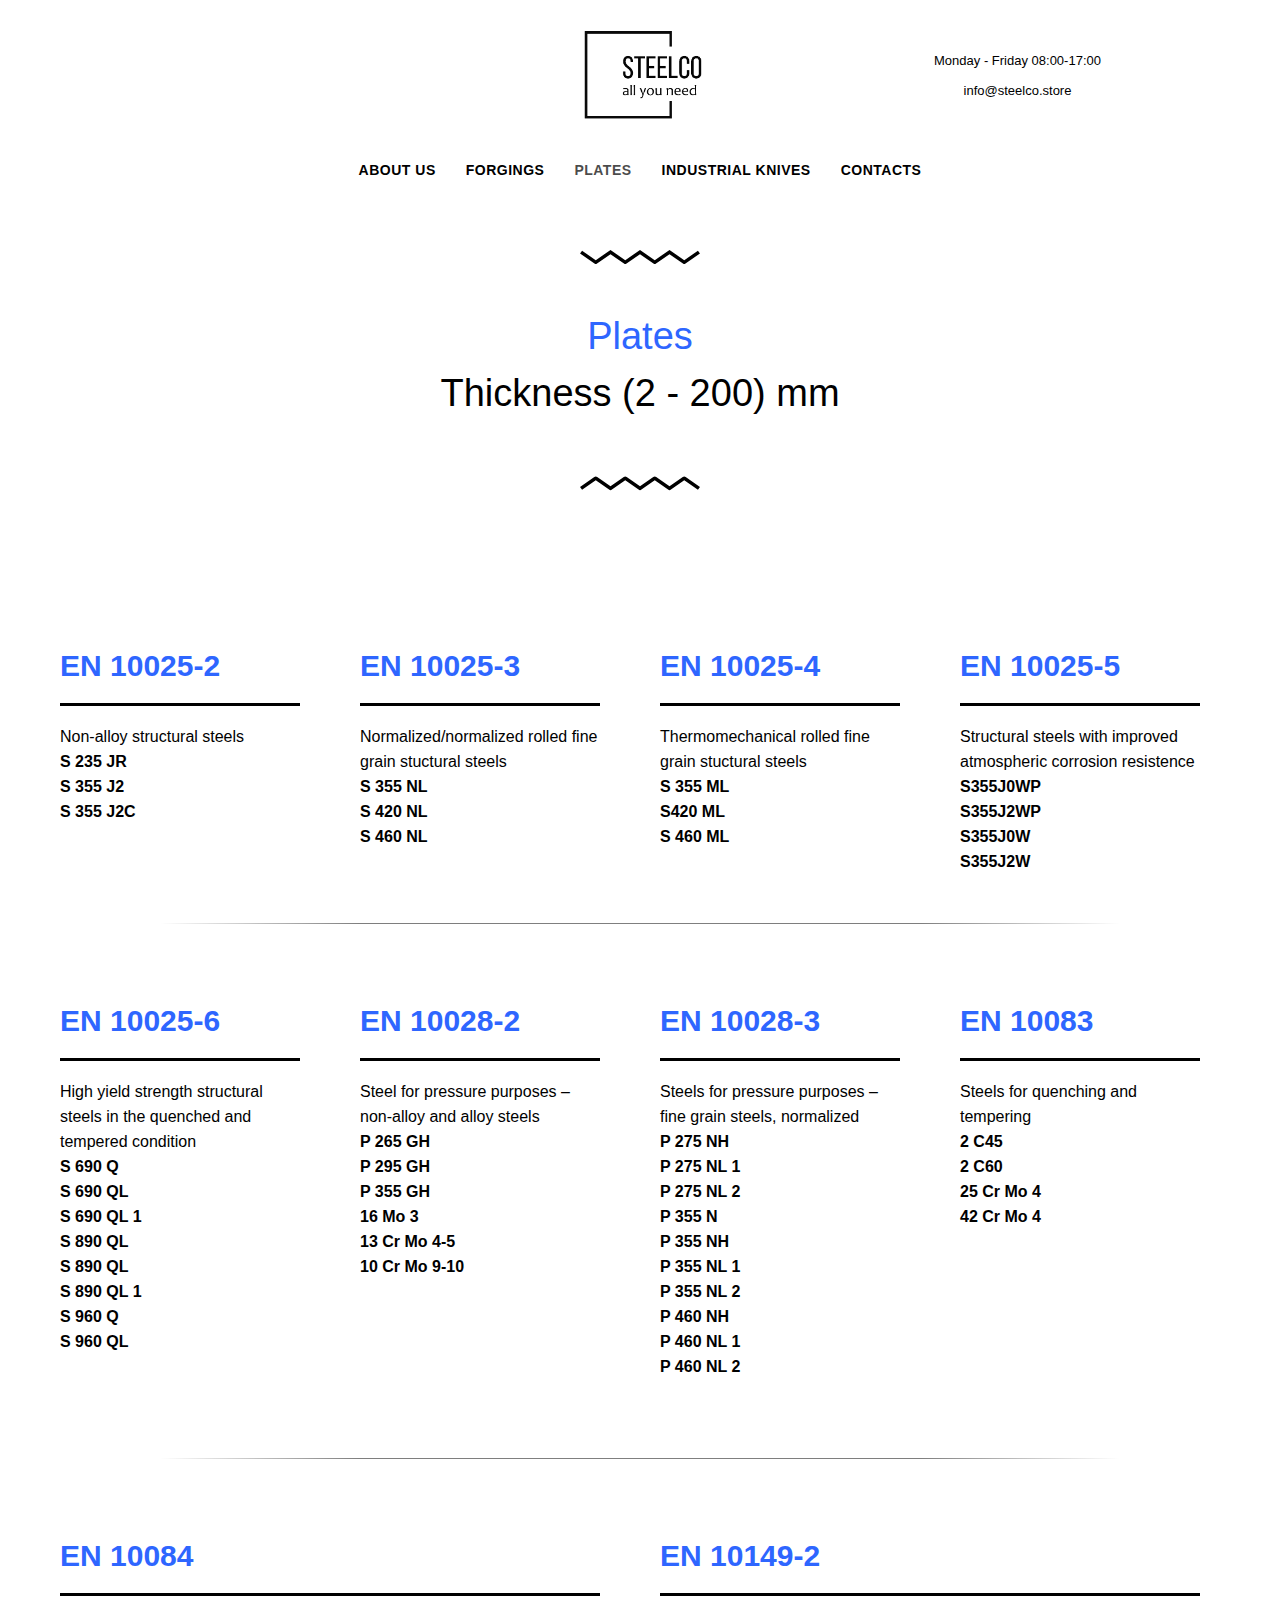
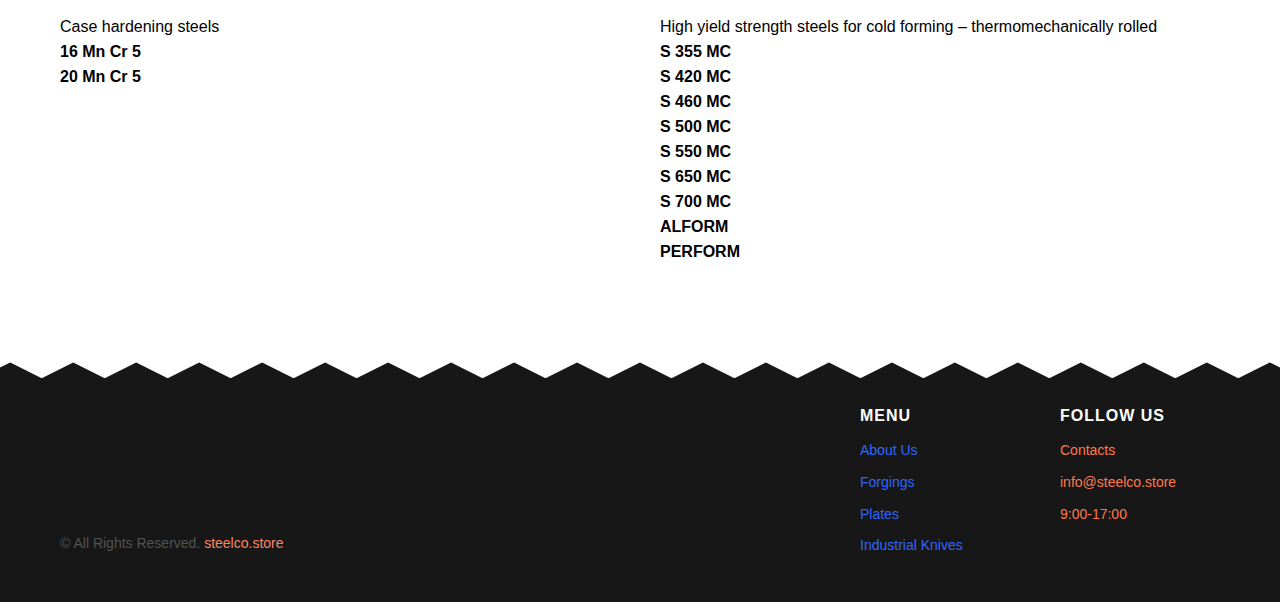
<file: 14.html>
﻿<!DOCTYPE html><html> <head><meta charset="utf-8"><meta http-equiv="Content-Type" content="text/html; charset=utf-8"><meta name="viewport" content="width=device-width, initial-scale=1.0"><!--metatextblock--><title>Plates</title><meta property="og:url" content="http://ed2e2e2e2.tilda.ws/14"><meta property="og:title" content="Plates"><meta property="og:description" content=""><meta property="og:type" content="website"><meta property="og:image" content="https://static.tildacdn.info/tild3939-3130-4161-b933-666563343965/-/resize/504x/-123123___1.png"><link rel="canonical" href="14.html"><!--/metatextblock--><meta property="fb:app_id" content="257953674358265"><meta name="format-detection" content="telephone=no"><meta http-equiv="x-dns-prefetch-control" content="on"><link rel="dns-prefetch" href="https://ws.tildacdn.com"><link rel="dns-prefetch" href="https://static.tildacdn.info"><link rel="shortcut icon" href="img/tildafavicon.ico" type="image/x-icon"><!-- Assets --><script src="js/tilda-fallback-1.0.min.js" charset="utf-8" async=""></script><link rel="stylesheet" href="css/tilda-grid-3.0.min.css" type="text/css" media="all" onerror="this.loaderr='y';"><link rel="stylesheet" href="tilda-blocks-page30227433.min.css?t=1663156449" type="text/css" media="all" onerror="this.loaderr='y';"><link rel="preconnect" href="https://fonts.gstatic.com"><link href="css2?family=Roboto:wght@300;400;500;700&subset=latin,cyrillic" rel="stylesheet"><script type="text/javascript">function t_onReady(func) {
if (document.readyState != 'loading') {
func();
} else {
document.addEventListener('DOMContentLoaded', func);
}
}
function t_onFuncLoad(funcName, okFunc, time) {
if (typeof window[funcName] === 'function') {
okFunc();
} else {
setTimeout(function() {
t_onFuncLoad(funcName, okFunc, time);
},(time || 100));
}
}</script><script src="js/jquery-1.10.2.min.js" onerror="this.loaderr='y';"></script><script src="js/tilda-scripts-3.0.min.js" onerror="this.loaderr='y';"></script><script src="tilda-blocks-page30227433.min.js?t=1663156449" onerror="this.loaderr='y';"></script><script src="js/lazyload-1.3.min.js" charset="utf-8" async="" onerror="this.loaderr='y';"></script><script src="js/tilda-menu-1.0.min.js" charset="utf-8" async="" onerror="this.loaderr='y';"></script><script src="js/tilda-events-1.0.min.js" charset="utf-8" async="" onerror="this.loaderr='y';"></script><script type="text/javascript">window.dataLayer = window.dataLayer || [];</script><script type="text/javascript">(function () {
if((/bot|google|yandex|baidu|bing|msn|duckduckbot|teoma|slurp|crawler|spider|robot|crawling|facebook/i.test(navigator.userAgent))===false && typeof(sessionStorage)!='undefined' && sessionStorage.getItem('visited')!=='y' && document.visibilityState){
var style=document.createElement('style');
style.type='text/css';
style.innerHTML='@media screen and (min-width: 980px) {.t-records {opacity: 0;}.t-records_animated {-webkit-transition: opacity ease-in-out .2s;-moz-transition: opacity ease-in-out .2s;-o-transition: opacity ease-in-out .2s;transition: opacity ease-in-out .2s;}.t-records.t-records_visible {opacity: 1;}}';
document.getElementsByTagName('head')[0].appendChild(style);
function t_setvisRecs(){
var alr=document.querySelectorAll('.t-records');
Array.prototype.forEach.call(alr, function(el) {
el.classList.add("t-records_animated");
});
setTimeout(function () {
Array.prototype.forEach.call(alr, function(el) {
el.classList.add("t-records_visible");
});
sessionStorage.setItem("visited", "y");
}, 400);
}
document.addEventListener('DOMContentLoaded', t_setvisRecs);
}
})();</script></head><body class="t-body" style="margin:0;"><!--allrecords--><div id="allrecords" class="t-records" data-hook="blocks-collection-content-node" data-tilda-project-id="6049083" data-tilda-page-id="30227433" data-tilda-page-alias="14" data-tilda-formskey="680a966bfb3fd656360327eea6049083" data-tilda-lazy="yes"><div id="rec490432382" class="r t-rec t-rec_pb_15" style="padding-bottom:15px; " data-animationappear="off" data-record-type="770"><!-- T770 --><div id="nav490432382marker"></div><div class="tmenu-mobile"><div class="tmenu-mobile__container"><div class="tmenu-mobile__text t-name t-name_md" field="menu_mob_title">&nbsp;</div><div class="tmenu-mobile__burger"><span></span><span></span><span></span><span></span></div></div></div><style>.tmenu-mobile {
background-color: #111;
display: none;
width: 100%;
top: 0;
z-index: 990;
}
.tmenu-mobile_positionfixed {
position: fixed;
}
.tmenu-mobile__text {
color: #fff;
}
.tmenu-mobile__container {
min-height: 64px;
padding: 20px;
position: relative;
box-sizing: border-box;
display: -webkit-flex;
display: -ms-flexbox;
display: flex;
-webkit-align-items: center;
-ms-flex-align: center;
align-items: center;
-webkit-justify-content: space-between;
-ms-flex-pack: justify;
justify-content: space-between;
}
.tmenu-mobile__burger {
position: relative;
margin-top: 0;
width: 28px;
height: 20px;
transition: .5s ease-in-out;
cursor: pointer;
}
.tmenu-mobile__burger span {
display: block;
position: absolute;
width: 100%;
opacity: 1;
left: 0;
transition: .25s ease-in-out;
height: 3px;
background-color: #fff;
}
.tmenu-mobile__burger span:nth-child(1) {
top: 0px;
}
.tmenu-mobile__burger span:nth-child(2),
.tmenu-mobile__burger span:nth-child(3) {
top: 8px;
}
.tmenu-mobile__burger span:nth-child(4) {
top: 16px;
}
.tmenu-mobile_opened .tmenu-mobile__burger span:nth-child(1) {
top: 8px;
width: 0%;
left: 50%;
}
.tmenu-mobile_opened .tmenu-mobile__burger span:nth-child(2) {
-webkit-transform: rotate(45deg);
transform: rotate(45deg);
}
.tmenu-mobile_opened .tmenu-mobile__burger span:nth-child(3) {
-webkit-transform: rotate(-45deg);
transform: rotate(-45deg);
}
.tmenu-mobile_opened .tmenu-mobile__burger span:nth-child(4) {
top: 8px;
width: 0%;
left: 50%;
}
.tmenu-mobile__list {
display: block;
}
.tmenu-mobile__burgerlogo {
display: inline-block;
font-size: 24px;
font-weight: 400;
white-space: nowrap;
vertical-align: middle;
}
.tmenu-mobile__imglogo {
height: auto;
display: block;
max-width: 300px!important;
box-sizing: border-box;
padding: 0;
margin: 0 auto;
}
@media screen and (max-width: 980px) {
.tmenu-mobile__menucontent_hidden {
display: none;
height: 100%;
}
.tmenu-mobile {
display: block;
}
}
@media screen and (max-width: 980px) {
#rec490432382 .tmenu-mobile__burger {
-webkit-order: 1;
-ms-flex-order: 1;
order: 1;
}
}</style><div id="nav490432382" class="t770 tmenu-mobile__menucontent_hidden" style=" " data-bgcolor-hex="" data-bgcolor-rgba="" data-navmarker="nav490432382marker" data-appearoffset="" data-bgopacity-two="" data-menushadow="" data-bgopacity="1" data-menu-items-align="" data-menu="yes"><div class="t770__maincontainer t770__c12collumns"><div class="t770__topwrapper" style="height:150px;"><div class="t770__logowrapper"><div class="t770__logowrapper2"><div style="display: block;"><img class="t770__imglogo t770__imglogomobile" src="tild3939-3130-4161-b933-666563343965/-123123___1.png" imgfield="img" data-img-width="250px" style="max-width: 250px; width: 250px;" alt="" alt="" role="presentation"></div></div></div><div class="t770__listwrapper t770__mobilelist"><ul class="t770__list"><li class="t770__list_item" style="padding:0 15px 0 0;"><a class="t-menu__link-item" href="12.html" data-menu-submenu-hook="" style="font-weight:600;text-transform:uppercase;letter-spacing:0.5px;" data-menu-item-number="1">About us</a> </li><li class="t770__list_item" style="padding:0 15px;"><a class="t-menu__link-item" href="13.html" data-menu-submenu-hook="" style="font-weight:600;text-transform:uppercase;letter-spacing:0.5px;" data-menu-item-number="2">Forgings</a> </li><li class="t770__list_item" style="padding:0 15px;"><a class="t-menu__link-item" href="14.html" data-menu-submenu-hook="" style="font-weight:600;text-transform:uppercase;letter-spacing:0.5px;" data-menu-item-number="3">Plates</a> </li><li class="t770__list_item" style="padding:0 15px;"><a class="t-menu__link-item" href="16.html" data-menu-submenu-hook="" style="font-weight:600;text-transform:uppercase;letter-spacing:0.5px;" data-menu-item-number="4">Industrial Knives</a> </li><li class="t770__list_item" style="padding:0 0 0 15px;"><a class="t-menu__link-item" href="15.html" data-menu-submenu-hook="" style="font-weight:600;text-transform:uppercase;letter-spacing:0.5px;" data-menu-item-number="5">Contacts</a> </li></ul></div><div class="t770__alladditional"><div class="t770__leftwrapper" style="padding-left: 20px; padding-right:175px;"><div class="t770__additionalwrapper t-align_center"></div></div><div class="t770__rightwrapper" style="padding-right: 20px; padding-left:175px;"><div class="t770__additionalwrapper t-align_center"><div class="t770__descr t770__additionalitem" style="" field="descr">Monday - Friday 08:00-17:00<br><br>info@steelco.store</div></div></div></div></div><div class="t770__bottomwrapper t-align_center" style="padding: 0 20px; height:40px;"><div class="t770__listwrapper t770__desktoplist"><ul class="t770__list"><li class="t770__list_item" style="padding:0 15px 0 0;"><a class="t-menu__link-item" href="12.html" data-menu-submenu-hook="" style="font-weight:600;text-transform:uppercase;letter-spacing:0.5px;" data-menu-item-number="1">About us</a> </li><li class="t770__list_item" style="padding:0 15px;"><a class="t-menu__link-item" href="13.html" data-menu-submenu-hook="" style="font-weight:600;text-transform:uppercase;letter-spacing:0.5px;" data-menu-item-number="2">Forgings</a> </li><li class="t770__list_item" style="padding:0 15px;"><a class="t-menu__link-item" href="14.html" data-menu-submenu-hook="" style="font-weight:600;text-transform:uppercase;letter-spacing:0.5px;" data-menu-item-number="3">Plates</a> </li><li class="t770__list_item" style="padding:0 15px;"><a class="t-menu__link-item" href="16.html" data-menu-submenu-hook="" style="font-weight:600;text-transform:uppercase;letter-spacing:0.5px;" data-menu-item-number="4">Industrial Knives</a> </li><li class="t770__list_item" style="padding:0 0 0 15px;"><a class="t-menu__link-item" href="15.html" data-menu-submenu-hook="" style="font-weight:600;text-transform:uppercase;letter-spacing:0.5px;" data-menu-item-number="5">Contacts</a> </li></ul></div></div></div></div><style>@media screen and (max-width: 980px) {
#rec490432382 .t770__leftcontainer{
padding: 20px;
}
#rec490432382 .t770__imglogo{
padding: 20px 0;
}
}</style><script>t_onReady(function() {
t_onFuncLoad('t770_init', function(){t770_init('490432382');});
});</script><style>#rec490432382 .t-menu__link-item{
}
@supports (overflow:-webkit-marquee) and (justify-content:inherit)
{
#rec490432382 .t-menu__link-item,
#rec490432382 .t-menu__link-item.t-active {
opacity: 1 !important;
}
}</style></div><div id="rec490150527" class="r t-rec t-rec_pt_45 t-rec_pb_60" style="padding-top:45px;padding-bottom:60px; " data-record-type="676"><!-- T676 --><div class="t676"> <div class="t-container"> <div class="t-row"> <div class="t-col t-col_8 t-prefix_2"> <svg role="presentation" class="t676__divider" xmlns="http://www.w3.org/2000/svg" viewbox="0 0 100 12"><path d="M62.3 12L50 3.5 37.7 12 25.4 3.5 13.1 12 0 2.9 1.7.6l11.4 7.9L25.4 0l12.3 8.5L50 0l12.3 8.5L74.6 0l12.3 8.5L98.3.6l1.7 2.3L86.9 12 74.6 3.5"></path></svg> <div class="t676__text-impact t-text-impact t-text-impact_md" style="" field="text"><span style="color: rgb(46, 102, 255);">Plates</span><br>Thickness (2 - 200) mm</div> <svg role="presentation" class="t676__divider t676__divider_rotate" xmlns="http://www.w3.org/2000/svg" viewbox="0 0 100 12"><path d="M62.3 12L50 3.5 37.7 12 25.4 3.5 13.1 12 0 2.9 1.7.6l11.4 7.9L25.4 0l12.3 8.5L50 0l12.3 8.5L74.6 0l12.3 8.5L98.3.6l1.7 2.3L86.9 12 74.6 3.5"></path></svg> </div> </div> </div></div></div><div id="rec490143693" class="r t-rec t-rec_pt_90 t-rec_pb_30" style="padding-top:90px;padding-bottom:30px; " data-record-type="1033"> <!-- t1033 --><div class="t1033"> <div class="t-container"> <div class="t1033__row"> <div class="t1033__col t-col t-col_3 "> <div class="t1033__title t-title" style="" field="li_title__1656433653447"><span style="color: rgb(46, 102, 255);">EN 10025-2</span></div> <hr class="t1033__line" style=""> <div class="t1033__text t-descr" style="" field="li_descr__1656433653447">Non-alloy structural steels<br><strong>S 235 JR </strong><br><strong>S 355 J2 </strong><br><strong>S 355 J2C</strong></div> </div> <div class="t1033__col t-col t-col_3 "> <div class="t1033__title t-title" style="" field="li_title__1655892108633"><p style="text-align: left;"><strong style="color: rgb(46, 102, 255);">EN 10025-3</strong></p></div> <hr class="t1033__line" style=""> <div class="t1033__text t-descr" style="" field="li_descr__1655892108633">Normalized/normalized rolled fine grain stuctural steels<br><strong>S 355 NL</strong><br><strong>S 420 NL</strong><br><strong>S 460 NL</strong></div> </div> <div class="t1033__col t-col t-col_3 "> <div class="t1033__title t-title" style="" field="li_title__1655892115988"><p style="text-align: left;"><strong style="color: rgb(46, 102, 255);">EN 10025-4</strong></p></div> <hr class="t1033__line" style=""> <div class="t1033__text t-descr" style="" field="li_descr__1655892115988">Thermomechanical rolled fine grain stuctural steels<br><strong>S 355 ML</strong><br><strong>S420 ML</strong><br><strong>S 460 ML</strong></div> </div> <div class="t1033__col t-col t-col_3 "> <div class="t1033__title t-title" style="" field="li_title__1655892123829"><p style="text-align: left;"><strong style="color: rgb(46, 102, 255);">EN 10025-5</strong></p></div> <hr class="t1033__line" style=""> <div class="t1033__text t-descr" style="" field="li_descr__1655892123829">Structural steels with improved atmospheric corrosion resistence<br><strong>S355J0WP </strong><br><strong>S355J2WP </strong><br><strong>S355J0W </strong><br><strong>S355J2W</strong></div> </div> </div> </div></div></div><div id="rec490143913" class="r t-rec t-rec_pt_0 t-rec_pb_15" style="padding-top:0px;padding-bottom:15px; " data-record-type="363"><!-- T029 --><div class="t029"> <div class="t029__container t-container"> <div class="t029__col t-col t-col_10"> <div class="t029__linewrapper" style="opacity:0.5;"> <div class="t029__opacity t029__opacity_left" style="background-image: -moz-linear-gradient(right, #000000, rgba(0,0,0,0)); background-image: -webkit-linear-gradient(right, #000000, rgba(0,0,0,0)); background-image: -o-linear-gradient(right, #000000, rgba(0,0,0,0)); background-image: -ms-linear-gradient(right, #000000, rgba(0,0,0,0));"></div> <div class="t029__line" style="background: #000000;"></div> <div class="t029__opacity t029__opacity_right" style="background-image: -moz-linear-gradient(left, #000000, rgba(0,0,0,0)); background-image: -webkit-linear-gradient(left, #000000, rgba(0,0,0,0)); background-image: -o-linear-gradient(left, #000000, rgba(0,0,0,0)); background-image: -ms-linear-gradient(left, #000000, rgba(0,0,0,0));"></div> </div> </div> </div></div></div><div id="rec490145849" class="r t-rec t-rec_pt_45 t-rec_pb_45" style="padding-top:45px;padding-bottom:45px; " data-record-type="1033"> <!-- t1033 --><div class="t1033"> <div class="t-container"> <div class="t1033__row"> <div class="t1033__col t-col t-col_3 "> <div class="t1033__title t-title" style="" field="li_title__1656433653447"><p style="text-align: left;"><strong style="color: rgb(46, 102, 255);">EN 10025-6</strong></p></div> <hr class="t1033__line" style=""> <div class="t1033__text t-descr" style="" field="li_descr__1656433653447">High yield strength structural steels in the quenched and tempered condition<br><strong>S 690 Q</strong><br><strong>S 690 QL</strong><br><strong>S 690 QL 1</strong><br><strong>S 890 QL</strong><br><strong>S 890 QL</strong><br><strong>S 890 QL 1</strong><br><strong>S 960 Q</strong><br><strong>S 960 QL</strong></div> </div> <div class="t1033__col t-col t-col_3 "> <div class="t1033__title t-title" style="" field="li_title__1655892108633"><p style="text-align: left;"><strong style="color: rgb(46, 102, 255);">EN 10028-2</strong></p></div> <hr class="t1033__line" style=""> <div class="t1033__text t-descr" style="" field="li_descr__1655892108633">Steel for pressure purposes – non-alloy and alloy steels<br><strong>P 265 GH</strong><br><strong>P 295 GH</strong><br><strong>P 355 GH</strong><br><strong>16 Mo 3</strong><br><strong>13 Cr Mo 4-5</strong><br><strong>10 Cr Mo 9-10</strong></div> </div> <div class="t1033__col t-col t-col_3 "> <div class="t1033__title t-title" style="" field="li_title__1655892115988"><p style="text-align: left;"><span style="color: rgb(46, 102, 255);">EN 10028-3</span></p></div> <hr class="t1033__line" style=""> <div class="t1033__text t-descr" style="" field="li_descr__1655892115988">Steels for pressure purposes – fine grain steels, normalized<br><strong>P 275 NH</strong><br><strong>P 275 NL 1</strong><br><strong>P 275 NL 2</strong><br><strong>P 355 N</strong><br><strong>P 355 NH</strong><br><strong>P 355 NL 1</strong><br><strong>P 355 NL 2</strong><br><strong>P 460 NH</strong><br><strong>P 460 NL 1</strong><br><strong>P 460 NL 2</strong></div> </div> <div class="t1033__col t-col t-col_3 "> <div class="t1033__title t-title" style="" field="li_title__1655892123829"><p style="text-align: left;"><strong style="color: rgb(46, 102, 255);">EN 10083</strong></p></div> <hr class="t1033__line" style=""> <div class="t1033__text t-descr" style="" field="li_descr__1655892123829">Steels for quenching and tempering<br><strong>2 C45</strong><br><strong>2 C60</strong><br><strong>25 Cr Mo 4</strong><br><strong>42 Cr Mo 4</strong></div> </div> </div> </div></div></div><div id="rec490147773" class="r t-rec t-rec_pt_15 t-rec_pb_15" style="padding-top:15px;padding-bottom:15px; " data-record-type="363"><!-- T029 --><div class="t029"> <div class="t029__container t-container"> <div class="t029__col t-col t-col_10"> <div class="t029__linewrapper" style="opacity:0.5;"> <div class="t029__opacity t029__opacity_left" style="background-image: -moz-linear-gradient(right, #000000, rgba(0,0,0,0)); background-image: -webkit-linear-gradient(right, #000000, rgba(0,0,0,0)); background-image: -o-linear-gradient(right, #000000, rgba(0,0,0,0)); background-image: -ms-linear-gradient(right, #000000, rgba(0,0,0,0));"></div> <div class="t029__line" style="background: #000000;"></div> <div class="t029__opacity t029__opacity_right" style="background-image: -moz-linear-gradient(left, #000000, rgba(0,0,0,0)); background-image: -webkit-linear-gradient(left, #000000, rgba(0,0,0,0)); background-image: -o-linear-gradient(left, #000000, rgba(0,0,0,0)); background-image: -ms-linear-gradient(left, #000000, rgba(0,0,0,0));"></div> </div> </div> </div></div></div><div id="rec490147845" class="r t-rec t-rec_pt_45 t-rec_pb_90" style="padding-top:45px;padding-bottom:90px; " data-record-type="1033"> <!-- t1033 --><div class="t1033"> <div class="t-container"> <div class="t1033__row"> <div class="t1033__col t-col t-col_6 "> <div class="t1033__title t-title" style="" field="li_title__1656433653447"><p style="text-align: left;"><strong style="color: rgb(46, 102, 255);">EN 10084</strong></p></div> <hr class="t1033__line" style=""> <div class="t1033__text t-descr" style="" field="li_descr__1656433653447">Case hardening steels<br><strong>16 Mn Cr 5</strong><br><strong>20 Mn Cr 5</strong></div> </div> <div class="t1033__col t-col t-col_6 "> <div class="t1033__title t-title" style="" field="li_title__1655892108633"><p style="text-align: left;"><strong style="color: rgb(46, 102, 255);">EN 10149-2</strong></p></div> <hr class="t1033__line" style=""> <div class="t1033__text t-descr" style="" field="li_descr__1655892108633">High yield strength steels for cold forming – thermomechanically rolled<br><strong>S 355 MC </strong><br><strong>S 420 MC </strong><br><strong>S 460 MC </strong><br><strong>S 500 MC </strong><br><strong>S 550 MC </strong><br><strong>S 650 MC</strong><br><strong>S 700 MC </strong><br><strong>ALFORM </strong><br><strong>PERFORM</strong></div> </div> </div> </div></div></div><div id="rec490210998" class="r t-rec" style=" " data-animationappear="off" data-record-type="796"><!-- T796 --><div class="t796"> <div class="t796__shape-border t796__shape-border_top"> <svg role="presentation" class="t796__svg" style="width:300%;height:1.5vw;" xmlns="http://www.w3.org/2000/svg" viewbox="0 0 1000 10" preserveaspectratio="none"> <path d="M992 8.2L983.8 0l-8.2 8.2-8.2-8.2-8.2 8.2L951 0l-8.2 8.2-8.2-8.2-8.2 8.2-8.2-8.2-8.2 8.2-8.2-8.2-8.2 8.2-8.2-8.2-8.2 8.2L869 0l-8.2 8.2-8.2-8.2-8.2 8.2-8.2-8.2-8.2 8.2-8.2-8.2-8.2 8.2-8.2-8.2-8.2 8.2L787 0l-8.2 8.2-8.2-8.2-8.2 8.2-8.2-8.2-8.2 8.2-8.2-8.2-8.2 8.2-8.2-8.2-8.2 8.2L705 0l-8.2 8.2-8.2-8.2-8.2 8.2-8.2-8.2-8.2 8.2-8.2-8.2-8.2 8.2-8.2-8.2-8.2 8.2L623 0l-8.2 8.2-8.2-8.2-8.2 8.2-8.2-8.2-8.2 8.2-8.2-8.2-8.2 8.2-8.2-8.2-8.2 8.2L541 0l-8.2 8.2-8.2-8.2-8.2 8.2-8.2-8.2-8.2 8.2-8.2-8.2-8.2 8.2-8.2-8.2-8.2 8.2L459 0l-8.2 8.2-8.2-8.2-8.2 8.2-8.2-8.2-8.2 8.2-8.2-8.2-8.2 8.2-8.2-8.2-8.2 8.2L377 0l-8.2 8.2-8.2-8.2-8.2 8.2-8.2-8.2-8.2 8.2-8.2-8.2-8.2 8.2-8.2-8.2-8.2 8.2L295 0l-8.2 8.2-8.2-8.2-8.2 8.2-8.2-8.2-8.2 8.2-8.2-8.2-8.2 8.2-8.2-8.2-8.2 8.2L213 0l-8.2 8.2-8.2-8.2-8.2 8.2-8.2-8.2-8.2 8.2-8.2-8.2-8.2 8.2-8.2-8.2-8.2 8.2L131 0l-8.2 8.2-8.2-8.2-8.2 8.2L98.2 0 90 8.2 81.8 0l-8.2 8.2L65.4 0l-8.2 8.2L49 0l-8.2 8.2L32.6 0l-8.2 8.2L16.2 0 8 8.2-.2 0v10h1000.4V0"></path> </svg> </div> </div><script> t_onReady(function () {
t_onFuncLoad('t796_init', function () {
t796_init('490210998');
});
});</script></div><div id="rec490432979" class="r t-rec t-rec_pt_45 t-rec_pb_45" style="padding-top:45px;padding-bottom:45px;background-color:#171717; " data-animationappear="off" data-record-type="464" data-bg-color="#171717"><!-- T464 --><div class="t464"><div class="t-container t-align_left"><div class="t464__col t-col t-col_4"><img class="t464__logo t-img" src="tild6333-3739-4166-b833-663731346237/-/empty/qeeqwe.png" data-original="https://static.tildacdn.info/tild6333-3739-4166-b833-663731346237/qeeqwe.png" imgfield="img" alt="MENU"><div class="t464__text t-descr t-descr_xxs" field="text" style="">© All Rights Reserved. <a href="mailto:info@steelco.store" target="_blank" rel="noreferrer noopener">steelco.store</a></div></div><div class="t464__floatbeaker_lr3"></div><div><div class="t464__col t-col t-col_2 t-prefix_4"><div class="t464__title t-name t-name_xs t464__title_uppercase" field="title" style="color: #ffffff;">MENU</div><div class="t464__descr t-descr t-descr_xxs" field="descr" style="color: #ffffff;"><ul><li style="color: rgb(46, 102, 255);"><a href="12.html" style="color: rgb(46, 102, 255);">About Us</a></li><li style="color: rgb(46, 102, 255);"><a href="12.html" style="color: rgb(46, 102, 255);">Forgings</a></li><li style="color: rgb(46, 102, 255);"><a href="14.html" style="color: rgb(46, 102, 255);">Plates</a></li><li style="color: rgb(46, 102, 255);"><a href="16.html" style="color: rgb(46, 102, 255);">Industrial Knives</a></li></ul></div></div><div class="t464__col t-col t-col_2"><div class="t464__title t-name t-name_xs t464__title_uppercase" field="title2" style="color: #ffffff;">FOLLOW US</div><div class="t464__descr t-descr t-descr_xxs" field="descr2" style="color: #ffffff;"><ul><li style="color: rgb(255, 121, 76);"><a href="https://tilda.cc/page/15" style="color: rgb(255, 121, 76);">Contacts</a></li><li style="color: rgb(255, 121, 76);"><span style="color: rgb(255, 121, 76);">info@steelco.store</span></li><li style="color: rgb(255, 121, 76);"><span style="color: rgb(255, 121, 76);">9:00-17:00</span></li></ul></div></div></div></div></div></div><div id="rec490646488" class="r t-rec" style=" " data-animationappear="off" data-record-type="890"><!-- t890 --><div class="t890" style="display: none; opacity:1; position:fixed; z-index:99990; bottom:20px;right:20px;"> <div class="t890__arrow" style="border-width:1px; border-color:#388eff; border-style:solid;box-shadow: 0 0 10px 0 rgba(0,0,0,0.20);"> <svg role="presentation" width="50" height="50" fill="none" xmlns="http://www.w3.org/2000/svg"> <rect width="50" height="50" rx="50" fill="#ffffff" fill-opacity="0.90" stroke="none"></rect> <path d="M21 27L25.5 22L30 27" stroke="#000000" stroke-width="1" fill="none"></path> </svg> </div></div><script type="text/javascript"> t_onReady(function() {
t_onFuncLoad('t890_init', function(){t890_init('490646488', '');});
});</script><style> @media screen and (min-width: 981px) {
#rec490646488 .t890__arrow:hover svg path {
stroke: #ffffff;
stroke-width: 1;
}
#rec490646488 .t890__arrow:hover svg rect {
fill: #1c59ff;
fill-opacity: 1;
}
}
#rec490646488 .t890__arrow {
border-radius: 53px;
}
</style></div></div><!--/allrecords-->

</body></html>
</file>
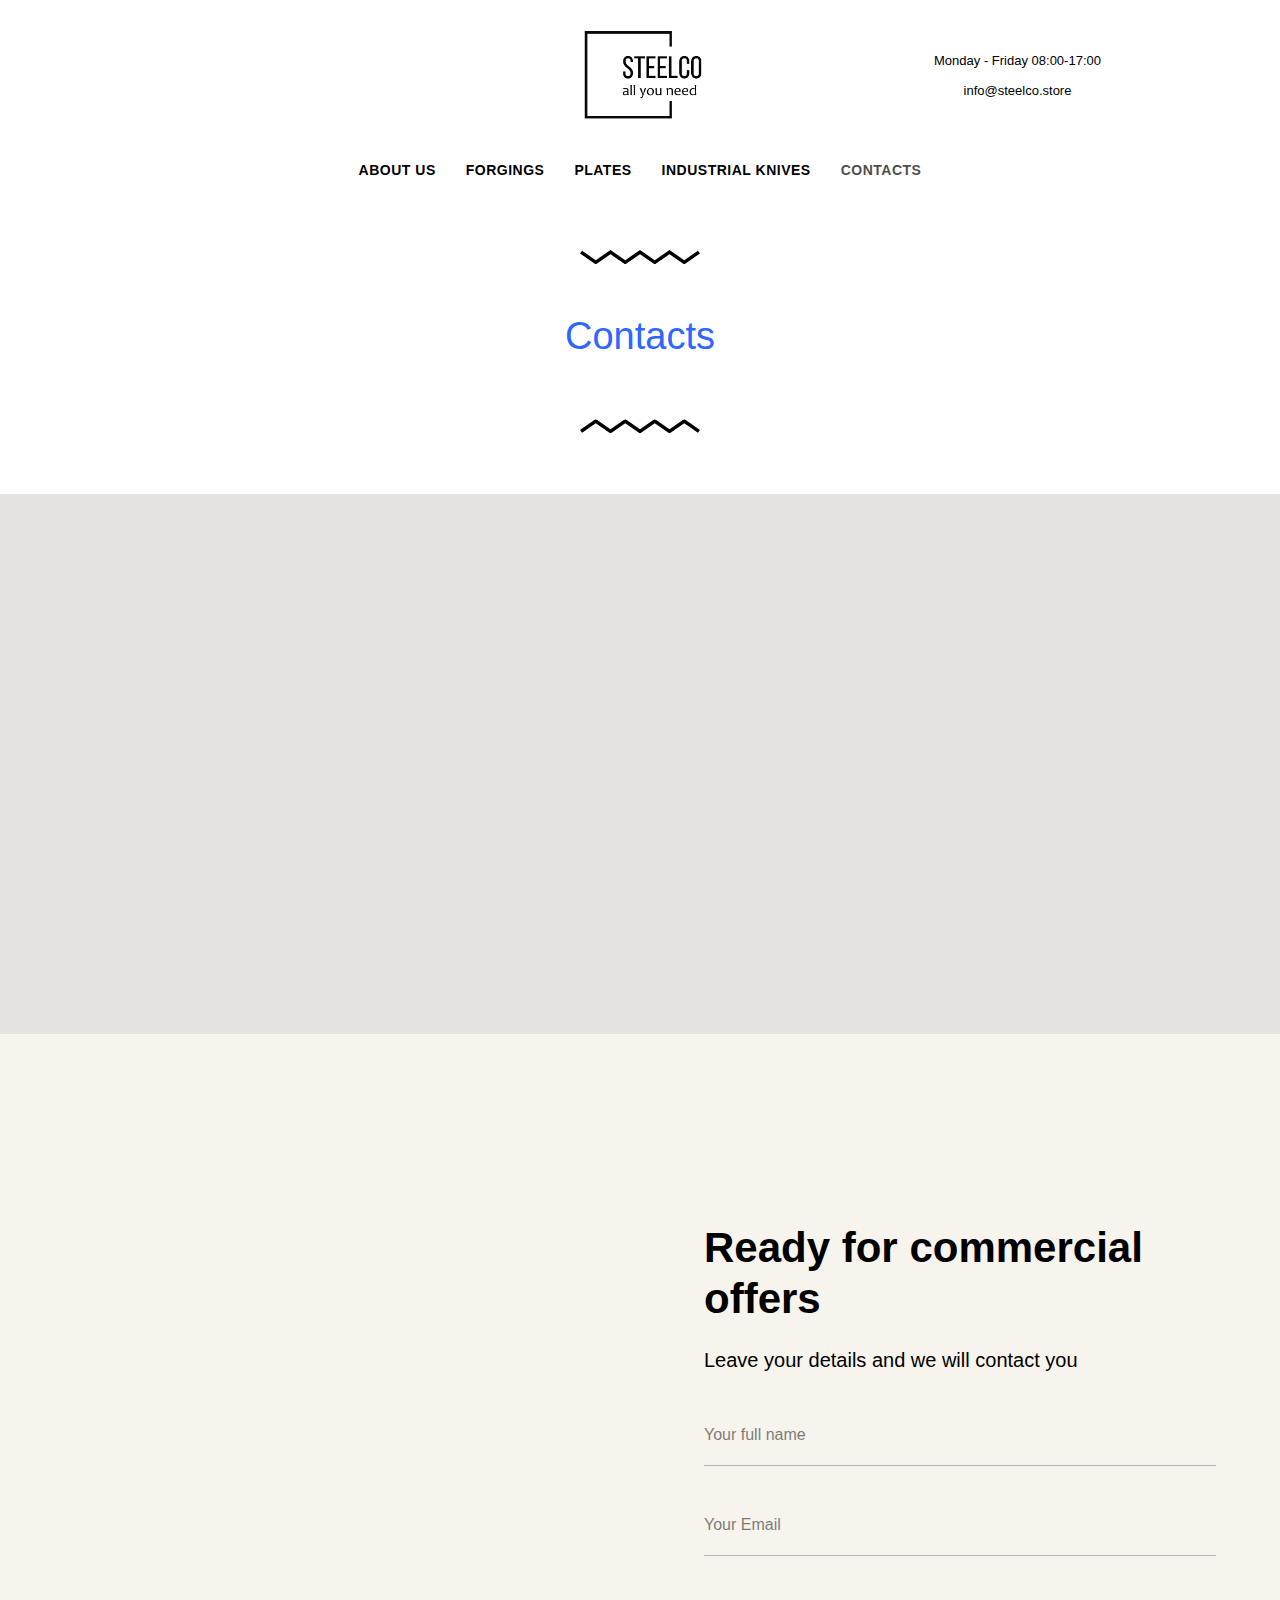
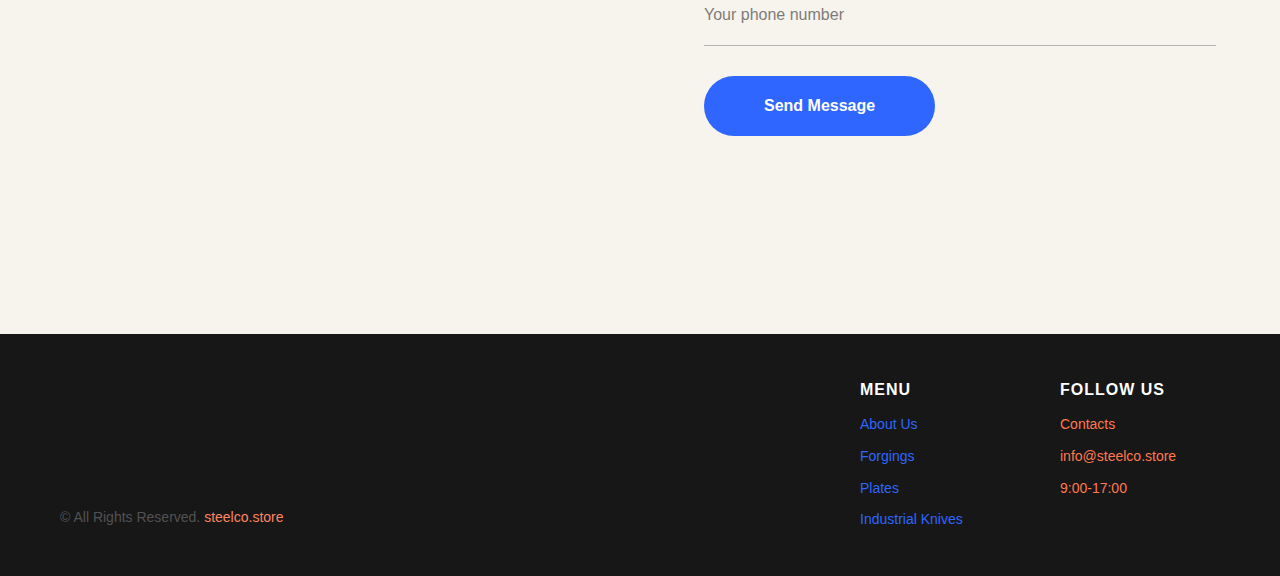
<file: 15.html>
﻿<!DOCTYPE html><html> <head><meta charset="utf-8"><meta http-equiv="Content-Type" content="text/html; charset=utf-8"><meta name="viewport" content="width=device-width, initial-scale=1.0"><!--metatextblock--><title>Contacts</title><meta property="og:url" content="http://ed2e2e2e2.tilda.ws/15"><meta property="og:title" content="Contacts"><meta property="og:description" content=""><meta property="og:type" content="website"><meta property="og:image" content="https://static.tildacdn.info/tild3939-3130-4161-b933-666563343965/-/resize/504x/-123123___1.png"><link rel="canonical" href="15.html"><!--/metatextblock--><meta property="fb:app_id" content="257953674358265"><meta name="format-detection" content="telephone=no"><meta http-equiv="x-dns-prefetch-control" content="on"><link rel="dns-prefetch" href="https://ws.tildacdn.com"><link rel="dns-prefetch" href="https://static.tildacdn.info"><link rel="shortcut icon" href="img/tildafavicon.ico" type="image/x-icon"><!-- Assets --><script src="js/tilda-fallback-1.0.min.js" charset="utf-8" async=""></script><link rel="stylesheet" href="css/tilda-grid-3.0.min.css" type="text/css" media="all" onerror="this.loaderr='y';"><link rel="stylesheet" href="tilda-blocks-page30227471.min.css?t=1663156473" type="text/css" media="all" onerror="this.loaderr='y';"><link rel="preconnect" href="https://fonts.gstatic.com"><link href="css2?family=Roboto:wght@300;400;500;700&subset=latin,cyrillic" rel="stylesheet"><link rel="stylesheet" href="css/tilda-forms-1.0.min.css" type="text/css" media="all" onerror="this.loaderr='y';"><script type="text/javascript">function t_onReady(func) {
if (document.readyState != 'loading') {
func();
} else {
document.addEventListener('DOMContentLoaded', func);
}
}
function t_onFuncLoad(funcName, okFunc, time) {
if (typeof window[funcName] === 'function') {
okFunc();
} else {
setTimeout(function() {
t_onFuncLoad(funcName, okFunc, time);
},(time || 100));
}
}function t_throttle(fn, threshhold, scope) {return function () {fn.apply(scope || this, arguments);};}</script><script src="js/jquery-1.10.2.min.js" onerror="this.loaderr='y';"></script><script src="js/tilda-scripts-3.0.min.js" onerror="this.loaderr='y';"></script><script src="tilda-blocks-page30227471.min.js?t=1663156473" onerror="this.loaderr='y';"></script><script src="js/lazyload-1.3.min.js" charset="utf-8" async="" onerror="this.loaderr='y';"></script><script src="js/tilda-menu-1.0.min.js" charset="utf-8" async="" onerror="this.loaderr='y';"></script><script src="js/tilda-map-1.0.min.js" charset="utf-8" async="" onerror="this.loaderr='y';"></script><script src="js/tilda-forms-1.0.min.js" charset="utf-8" async="" onerror="this.loaderr='y';"></script><script src="js/tilda-events-1.0.min.js" charset="utf-8" async="" onerror="this.loaderr='y';"></script><script type="text/javascript">window.dataLayer = window.dataLayer || [];</script><script type="text/javascript">(function () {
if((/bot|google|yandex|baidu|bing|msn|duckduckbot|teoma|slurp|crawler|spider|robot|crawling|facebook/i.test(navigator.userAgent))===false && typeof(sessionStorage)!='undefined' && sessionStorage.getItem('visited')!=='y' && document.visibilityState){
var style=document.createElement('style');
style.type='text/css';
style.innerHTML='@media screen and (min-width: 980px) {.t-records {opacity: 0;}.t-records_animated {-webkit-transition: opacity ease-in-out .2s;-moz-transition: opacity ease-in-out .2s;-o-transition: opacity ease-in-out .2s;transition: opacity ease-in-out .2s;}.t-records.t-records_visible {opacity: 1;}}';
document.getElementsByTagName('head')[0].appendChild(style);
function t_setvisRecs(){
var alr=document.querySelectorAll('.t-records');
Array.prototype.forEach.call(alr, function(el) {
el.classList.add("t-records_animated");
});
setTimeout(function () {
Array.prototype.forEach.call(alr, function(el) {
el.classList.add("t-records_visible");
});
sessionStorage.setItem("visited", "y");
}, 400);
}
document.addEventListener('DOMContentLoaded', t_setvisRecs);
}
})();</script></head><body class="t-body" style="margin:0;"><!--allrecords--><div id="allrecords" class="t-records" data-hook="blocks-collection-content-node" data-tilda-project-id="6049083" data-tilda-page-id="30227471" data-tilda-page-alias="15" data-tilda-formskey="680a966bfb3fd656360327eea6049083" data-tilda-lazy="yes"><div id="rec490432427" class="r t-rec t-rec_pb_15" style="padding-bottom:15px; " data-animationappear="off" data-record-type="770"><!-- T770 --><div id="nav490432427marker"></div><div class="tmenu-mobile"><div class="tmenu-mobile__container"><div class="tmenu-mobile__text t-name t-name_md" field="menu_mob_title">&nbsp;</div><div class="tmenu-mobile__burger"><span></span><span></span><span></span><span></span></div></div></div><style>.tmenu-mobile {
background-color: #111;
display: none;
width: 100%;
top: 0;
z-index: 990;
}
.tmenu-mobile_positionfixed {
position: fixed;
}
.tmenu-mobile__text {
color: #fff;
}
.tmenu-mobile__container {
min-height: 64px;
padding: 20px;
position: relative;
box-sizing: border-box;
display: -webkit-flex;
display: -ms-flexbox;
display: flex;
-webkit-align-items: center;
-ms-flex-align: center;
align-items: center;
-webkit-justify-content: space-between;
-ms-flex-pack: justify;
justify-content: space-between;
}
.tmenu-mobile__burger {
position: relative;
margin-top: 0;
width: 28px;
height: 20px;
transition: .5s ease-in-out;
cursor: pointer;
}
.tmenu-mobile__burger span {
display: block;
position: absolute;
width: 100%;
opacity: 1;
left: 0;
transition: .25s ease-in-out;
height: 3px;
background-color: #fff;
}
.tmenu-mobile__burger span:nth-child(1) {
top: 0px;
}
.tmenu-mobile__burger span:nth-child(2),
.tmenu-mobile__burger span:nth-child(3) {
top: 8px;
}
.tmenu-mobile__burger span:nth-child(4) {
top: 16px;
}
.tmenu-mobile_opened .tmenu-mobile__burger span:nth-child(1) {
top: 8px;
width: 0%;
left: 50%;
}
.tmenu-mobile_opened .tmenu-mobile__burger span:nth-child(2) {
-webkit-transform: rotate(45deg);
transform: rotate(45deg);
}
.tmenu-mobile_opened .tmenu-mobile__burger span:nth-child(3) {
-webkit-transform: rotate(-45deg);
transform: rotate(-45deg);
}
.tmenu-mobile_opened .tmenu-mobile__burger span:nth-child(4) {
top: 8px;
width: 0%;
left: 50%;
}
.tmenu-mobile__list {
display: block;
}
.tmenu-mobile__burgerlogo {
display: inline-block;
font-size: 24px;
font-weight: 400;
white-space: nowrap;
vertical-align: middle;
}
.tmenu-mobile__imglogo {
height: auto;
display: block;
max-width: 300px!important;
box-sizing: border-box;
padding: 0;
margin: 0 auto;
}
@media screen and (max-width: 980px) {
.tmenu-mobile__menucontent_hidden {
display: none;
height: 100%;
}
.tmenu-mobile {
display: block;
}
}
@media screen and (max-width: 980px) {
#rec490432427 .tmenu-mobile__burger {
-webkit-order: 1;
-ms-flex-order: 1;
order: 1;
}
}</style><div id="nav490432427" class="t770 tmenu-mobile__menucontent_hidden" style=" " data-bgcolor-hex="" data-bgcolor-rgba="" data-navmarker="nav490432427marker" data-appearoffset="" data-bgopacity-two="" data-menushadow="" data-bgopacity="1" data-menu-items-align="" data-menu="yes"><div class="t770__maincontainer t770__c12collumns"><div class="t770__topwrapper" style="height:150px;"><div class="t770__logowrapper"><div class="t770__logowrapper2"><div style="display: block;"><img class="t770__imglogo t770__imglogomobile" src="tild3939-3130-4161-b933-666563343965/-123123___1.png" imgfield="img" data-img-width="250px" style="max-width: 250px; width: 250px;" alt="" alt="" role="presentation"></div></div></div><div class="t770__listwrapper t770__mobilelist"><ul class="t770__list"><li class="t770__list_item" style="padding:0 15px 0 0;"><a class="t-menu__link-item" href="12.html" data-menu-submenu-hook="" style="font-weight:600;text-transform:uppercase;letter-spacing:0.5px;" data-menu-item-number="1">About us</a> </li><li class="t770__list_item" style="padding:0 15px;"><a class="t-menu__link-item" href="13.html" data-menu-submenu-hook="" style="font-weight:600;text-transform:uppercase;letter-spacing:0.5px;" data-menu-item-number="2">Forgings</a> </li><li class="t770__list_item" style="padding:0 15px;"><a class="t-menu__link-item" href="14.html" data-menu-submenu-hook="" style="font-weight:600;text-transform:uppercase;letter-spacing:0.5px;" data-menu-item-number="3">Plates</a> </li><li class="t770__list_item" style="padding:0 15px;"><a class="t-menu__link-item" href="16.html" data-menu-submenu-hook="" style="font-weight:600;text-transform:uppercase;letter-spacing:0.5px;" data-menu-item-number="4">Industrial Knives</a> </li><li class="t770__list_item" style="padding:0 0 0 15px;"><a class="t-menu__link-item" href="15.html" data-menu-submenu-hook="" style="font-weight:600;text-transform:uppercase;letter-spacing:0.5px;" data-menu-item-number="5">Contacts</a> </li></ul></div><div class="t770__alladditional"><div class="t770__leftwrapper" style="padding-left: 20px; padding-right:175px;"><div class="t770__additionalwrapper t-align_center"></div></div><div class="t770__rightwrapper" style="padding-right: 20px; padding-left:175px;"><div class="t770__additionalwrapper t-align_center"><div class="t770__descr t770__additionalitem" style="" field="descr">Monday - Friday 08:00-17:00<br><br>info@steelco.store</div></div></div></div></div><div class="t770__bottomwrapper t-align_center" style="padding: 0 20px; height:40px;"><div class="t770__listwrapper t770__desktoplist"><ul class="t770__list"><li class="t770__list_item" style="padding:0 15px 0 0;"><a class="t-menu__link-item" href="12.html" data-menu-submenu-hook="" style="font-weight:600;text-transform:uppercase;letter-spacing:0.5px;" data-menu-item-number="1">About us</a> </li><li class="t770__list_item" style="padding:0 15px;"><a class="t-menu__link-item" href="13.html" data-menu-submenu-hook="" style="font-weight:600;text-transform:uppercase;letter-spacing:0.5px;" data-menu-item-number="2">Forgings</a> </li><li class="t770__list_item" style="padding:0 15px;"><a class="t-menu__link-item" href="14.html" data-menu-submenu-hook="" style="font-weight:600;text-transform:uppercase;letter-spacing:0.5px;" data-menu-item-number="3">Plates</a> </li><li class="t770__list_item" style="padding:0 15px;"><a class="t-menu__link-item" href="16.html" data-menu-submenu-hook="" style="font-weight:600;text-transform:uppercase;letter-spacing:0.5px;" data-menu-item-number="4">Industrial Knives</a> </li><li class="t770__list_item" style="padding:0 0 0 15px;"><a class="t-menu__link-item" href="15.html" data-menu-submenu-hook="" style="font-weight:600;text-transform:uppercase;letter-spacing:0.5px;" data-menu-item-number="5">Contacts</a> </li></ul></div></div></div></div><style>@media screen and (max-width: 980px) {
#rec490432427 .t770__leftcontainer{
padding: 20px;
}
#rec490432427 .t770__imglogo{
padding: 20px 0;
}
}</style><script>t_onReady(function() {
t_onFuncLoad('t770_init', function(){t770_init('490432427');});
});</script><style>#rec490432427 .t-menu__link-item{
}
@supports (overflow:-webkit-marquee) and (justify-content:inherit)
{
#rec490432427 .t-menu__link-item,
#rec490432427 .t-menu__link-item.t-active {
opacity: 1 !important;
}
}</style></div><div id="rec490203319" class="r t-rec t-rec_pt_45 t-rec_pb_60" style="padding-top:45px;padding-bottom:60px; " data-record-type="676"><!-- T676 --><div class="t676"> <div class="t-container"> <div class="t-row"> <div class="t-col t-col_8 t-prefix_2"> <svg role="presentation" class="t676__divider" xmlns="http://www.w3.org/2000/svg" viewbox="0 0 100 12"><path d="M62.3 12L50 3.5 37.7 12 25.4 3.5 13.1 12 0 2.9 1.7.6l11.4 7.9L25.4 0l12.3 8.5L50 0l12.3 8.5L74.6 0l12.3 8.5L98.3.6l1.7 2.3L86.9 12 74.6 3.5"></path></svg> <div class="t676__text-impact t-text-impact t-text-impact_md" style="" field="text"><span style="color: rgb(46, 102, 255);">Contacts</span></div> <svg role="presentation" class="t676__divider t676__divider_rotate" xmlns="http://www.w3.org/2000/svg" viewbox="0 0 100 12"><path d="M62.3 12L50 3.5 37.7 12 25.4 3.5 13.1 12 0 2.9 1.7.6l11.4 7.9L25.4 0l12.3 8.5L50 0l12.3 8.5L74.6 0l12.3 8.5L98.3.6l1.7 2.3L86.9 12 74.6 3.5"></path></svg> </div> </div> </div></div></div><div id="rec490433964" class="r t-rec t-rec_pt_0 t-rec_pb_0" style="padding-top:0px;padding-bottom:0px; " data-record-type="125"><!-- T117 --><div class="t117"><div class="t-width t-width_100 t-margin_auto"><div class="t-map-lazyload t117_map" data-maplazy-load="false" style="background-color:rgb(229, 227, 223);"><div class="t-map" id="separateMap490433964" data-map-language="" data-map-x="55.751979" data-map-y="37.617499" data-map-zoom="17" data-map-title="Moscow" style="width:100%; height:60vh;" data-map-style='[{"featureType":"all","elementType":"labels.text.fill","stylers":[{"saturation":36},{"color":"#000000"},{"lightness":40}]},{"featureType":"all","elementType":"labels.text.stroke","stylers":[{"visibility":"on"},{"color":"#000000"},{"lightness":16}]},{"featureType":"all","elementType":"labels.icon","stylers":[{"visibility":"off"}]},{"featureType":"administrative","elementType":"geometry.fill","stylers":[{"color":"#000000"},{"lightness":20}]},{"featureType":"administrative","elementType":"geometry.stroke","stylers":[{"color":"#000000"},{"lightness":17},{"weight":1.2}]},{"featureType":"landscape","elementType":"geometry","stylers":[{"color":"#000000"},{"lightness":20}]},{"featureType":"poi","elementType":"geometry","stylers":[{"color":"#000000"},{"lightness":21}]},{"featureType":"road.highway","elementType":"geometry.fill","stylers":[{"color":"#000000"},{"lightness":17}]},{"featureType":"road.highway","elementType":"geometry.stroke","stylers":[{"color":"#000000"},{"lightness":29},{"weight":0.2}]},{"featureType":"road.arterial","elementType":"geometry","stylers":[{"color":"#000000"},{"lightness":18}]},{"featureType":"road.local","elementType":"geometry","stylers":[{"color":"#000000"},{"lightness":16}]},{"featureType":"transit","elementType":"geometry","stylers":[{"color":"#000000"},{"lightness":19}]},{"featureType":"water","elementType":"geometry","stylers":[{"color":"#000000"},{"lightness":17}]}]'></div><script type="text/javascript"> var arMapMarkers490433964 = [
{
title: "Moscow",
descr: "",
lat: "55.746283",
lng: "37.622273",
},
];
t_onReady(function () {
t_map_lazyload_add_map();
window.addEventListener('scroll', t_throttle(t_map_lazyload_add_map, 300));
function t_map_lazyload_add_map() {
var windowHeight = window.innerHeight;
var scrollDiffHeigth = 700;
var rec = document.getElementById('rec' + 490433964);
if (!rec) return;
var map = rec.querySelector('.t-map-lazyload');
if (!map) return;
var blockTop = map.getBoundingClientRect().top + window.pageYOffset;
if (window.pageYOffset > blockTop - windowHeight - scrollDiffHeigth) {
if (map.getAttribute('data-maplazy-load') === 'false') {
map.setAttribute('data-maplazy-load', 'true');
t_onFuncLoad('t_appendGoogleMap', function () {
t_appendGoogleMap("490433964","");
});
}
}
}
});</script></div></div></div></div><div id="rec490204163" class="r t-rec" style="background-color:#f7f3ed; " data-animationappear="off" data-record-type="823" data-bg-color="#f7f3ed"><!-- t823 --><div class="t823"><div class="t823__container "><table class="t823__wrapper t823__wrapper_mobile" style="height:100vh;" data-height-correct-vh="yes"><tr><td class="t823__col t823__col_img t823__col_img_mobile" style="width:50%;"><div class="t823__imgblock t-align_center"><div class="t823__imgwrapper" bgimgfield="img"><div class="t823__bgimg t-bgimg" data-original="https://static.tildacdn.info/tild3031-3761-4936-b539-666236613135/todd-quackenbush-ICl.jpg" bgimgfield="img" style="background-image: url('tild3031-3761-4936-b539-666236613135/-/resizeb/20x/todd-quackenbush-ICl.jpg');" itemscope="" itemtype="http://schema.org/ImageObject"><meta itemprop="image" content="https://static.tildacdn.info/tild3031-3761-4936-b539-666236613135/todd-quackenbush-ICl.jpg"></div></div></div></td><td class="t823__col t823__col_form t823__col_form_mobile" style="vertical-align:middle;width:50%;"><div class="t823__main-wrapper"><div class="t823__title t-title t-title_xs " style="" field="title">Ready for commercial offers</div><div class="t823__descr t-descr t-descr_md " style="" field="descr">Leave your details and we will contact you</div><div>
<form id="form490204163" name='form490204163' role="form" action='' method='POST' data-formactiontype="0" data-inputbox=".t-input-group" class="t-form js-form-proccess t-form_inputs-total_3 t-form_bbonly " data-success-callback="t823_onSuccess"> <!-- NO ONE SERVICES CONNECTED -->
<div class="js-successbox t-form__successbox t-text t-text_md" style="display:none;"></div> <div class="t-form__inputsbox"> <div class="t-input-group t-input-group_nm" data-input-lid="1518534410690"> <div class="t-input-block"> <input type="text" autocomplete="name" name="Name" class="t-input js-tilda-rule t-input_bbonly" value="" placeholder="Your full name" data-tilda-req="1" data-tilda-rule="name" style="color:#000000; border:1px solid #b3b3b3; "> <div class="t-input-error"></div> </div> </div> <div class="t-input-group t-input-group_em" data-input-lid="1518534405414"> <div class="t-input-block"> <input type="text" autocomplete="email" name="Email" class="t-input js-tilda-rule t-input_bbonly" value="" placeholder="Your Email" data-tilda-req="1" data-tilda-rule="email" style="color:#000000; border:1px solid #b3b3b3; "> <div class="t-input-error"></div> </div> </div> <div class="t-input-group t-input-group_ph" data-input-lid="1518534421664"> <div class="t-input-block"> <input type="tel" autocomplete="tel" name="Phone" class="t-input js-tilda-rule t-input_bbonly" value="" placeholder="Your phone number" data-tilda-rule="phone" pattern="[0-9]*" style="color:#000000; border:1px solid #b3b3b3; "> <div class="t-input-error"></div> </div> </div><div class="t-form__errorbox-middle"> <div class="js-errorbox-all t-form__errorbox-wrapper" style="display:none;"> <div class="t-form__errorbox-text t-text t-text_md"> <p class="t-form__errorbox-item js-rule-error js-rule-error-all"></p> <p class="t-form__errorbox-item js-rule-error js-rule-error-req"></p> <p class="t-form__errorbox-item js-rule-error js-rule-error-email"></p> <p class="t-form__errorbox-item js-rule-error js-rule-error-name"></p> <p class="t-form__errorbox-item js-rule-error js-rule-error-phone"></p> <p class="t-form__errorbox-item js-rule-error js-rule-error-minlength"></p> <p class="t-form__errorbox-item js-rule-error js-rule-error-string"></p> </div> </div></div> <div class="t-form__submit"> <button type="submit" class="t-submit" style="color:#ffffff;background-color:#2e66ff;border-radius:30px; -moz-border-radius:30px; -webkit-border-radius:30px;">Send Message</button> </div> </div> <div class="t-form__errorbox-bottom"> <div class="js-errorbox-all t-form__errorbox-wrapper" style="display:none;"> <div class="t-form__errorbox-text t-text t-text_md"> <p class="t-form__errorbox-item js-rule-error js-rule-error-all"></p> <p class="t-form__errorbox-item js-rule-error js-rule-error-req"></p> <p class="t-form__errorbox-item js-rule-error js-rule-error-email"></p> <p class="t-form__errorbox-item js-rule-error js-rule-error-name"></p> <p class="t-form__errorbox-item js-rule-error js-rule-error-phone"></p> <p class="t-form__errorbox-item js-rule-error js-rule-error-minlength"></p> <p class="t-form__errorbox-item js-rule-error js-rule-error-string"></p> </div> </div> </div> </form><style>#rec490204163 input::-webkit-input-placeholder {color:#000000; opacity: 0.5;}
#rec490204163 input::-moz-placeholder {color:#000000; opacity: 0.5;}
#rec490204163 input:-moz-placeholder {color:#000000; opacity: 0.5;}
#rec490204163 input:-ms-input-placeholder {color:#000000; opacity: 0.5;}
#rec490204163 textarea::-webkit-input-placeholder {color:#000000; opacity: 0.5;}
#rec490204163 textarea::-moz-placeholder {color:#000000; opacity: 0.5;}
#rec490204163 textarea:-moz-placeholder {color:#000000; opacity: 0.5;}
#rec490204163 textarea:-ms-input-placeholder {color:#000000; opacity: 0.5;}</style></div></div></td></tr></table></div></div></div><div id="rec490433002" class="r t-rec t-rec_pt_45 t-rec_pb_45" style="padding-top:45px;padding-bottom:45px;background-color:#171717; " data-animationappear="off" data-record-type="464" data-bg-color="#171717"><!-- T464 --><div class="t464"><div class="t-container t-align_left"><div class="t464__col t-col t-col_4"><img class="t464__logo t-img" src="tild6333-3739-4166-b833-663731346237/-/empty/qeeqwe.png" data-original="https://static.tildacdn.info/tild6333-3739-4166-b833-663731346237/qeeqwe.png" imgfield="img" alt="MENU"><div class="t464__text t-descr t-descr_xxs" field="text" style="">© All Rights Reserved. <a href="mailto:info@steelco.store" target="_blank" rel="noreferrer noopener">steelco.store</a></div></div><div class="t464__floatbeaker_lr3"></div><div><div class="t464__col t-col t-col_2 t-prefix_4"><div class="t464__title t-name t-name_xs t464__title_uppercase" field="title" style="color: #ffffff;">MENU</div><div class="t464__descr t-descr t-descr_xxs" field="descr" style="color: #ffffff;"><ul><li style="color: rgb(46, 102, 255);"><a href="12.html" style="color: rgb(46, 102, 255);">About Us</a></li><li style="color: rgb(46, 102, 255);"><a href="12.html" style="color: rgb(46, 102, 255);">Forgings</a></li><li style="color: rgb(46, 102, 255);"><a href="14.html" style="color: rgb(46, 102, 255);">Plates</a></li><li style="color: rgb(46, 102, 255);"><a href="16.html" style="color: rgb(46, 102, 255);">Industrial Knives</a></li></ul></div></div><div class="t464__col t-col t-col_2"><div class="t464__title t-name t-name_xs t464__title_uppercase" field="title2" style="color: #ffffff;">FOLLOW US</div><div class="t464__descr t-descr t-descr_xxs" field="descr2" style="color: #ffffff;"><ul><li style="color: rgb(255, 121, 76);"><a href="https://tilda.cc/page/15" style="color: rgb(255, 121, 76);">Contacts</a></li><li style="color: rgb(255, 121, 76);"><span style="color: rgb(255, 121, 76);">info@steelco.store</span></li><li style="color: rgb(255, 121, 76);"><span style="color: rgb(255, 121, 76);">9:00-17:00</span></li></ul></div></div></div></div></div></div><div id="rec490646788" class="r t-rec" style=" " data-animationappear="off" data-record-type="890"><!-- t890 --><div class="t890" style="display: none; opacity:1; position:fixed; z-index:99990; bottom:20px;right:20px;"> <div class="t890__arrow" style="border-width:1px; border-color:#388eff; border-style:solid;box-shadow: 0 0 10px 0 rgba(0,0,0,0.20);"> <svg role="presentation" width="50" height="50" fill="none" xmlns="http://www.w3.org/2000/svg"> <rect width="50" height="50" rx="50" fill="#ffffff" fill-opacity="0.90" stroke="none"></rect> <path d="M21 27L25.5 22L30 27" stroke="#000000" stroke-width="1" fill="none"></path> </svg> </div></div><script type="text/javascript"> t_onReady(function() {
t_onFuncLoad('t890_init', function(){t890_init('490646788', '');});
});</script><style> @media screen and (min-width: 981px) {
#rec490646788 .t890__arrow:hover svg path {
stroke: #ffffff;
stroke-width: 1;
}
#rec490646788 .t890__arrow:hover svg rect {
fill: #1c59ff;
fill-opacity: 1;
}
}
#rec490646788 .t890__arrow {
border-radius: 53px;
}
</style></div></div><!--/allrecords-->

</body></html>
</file>
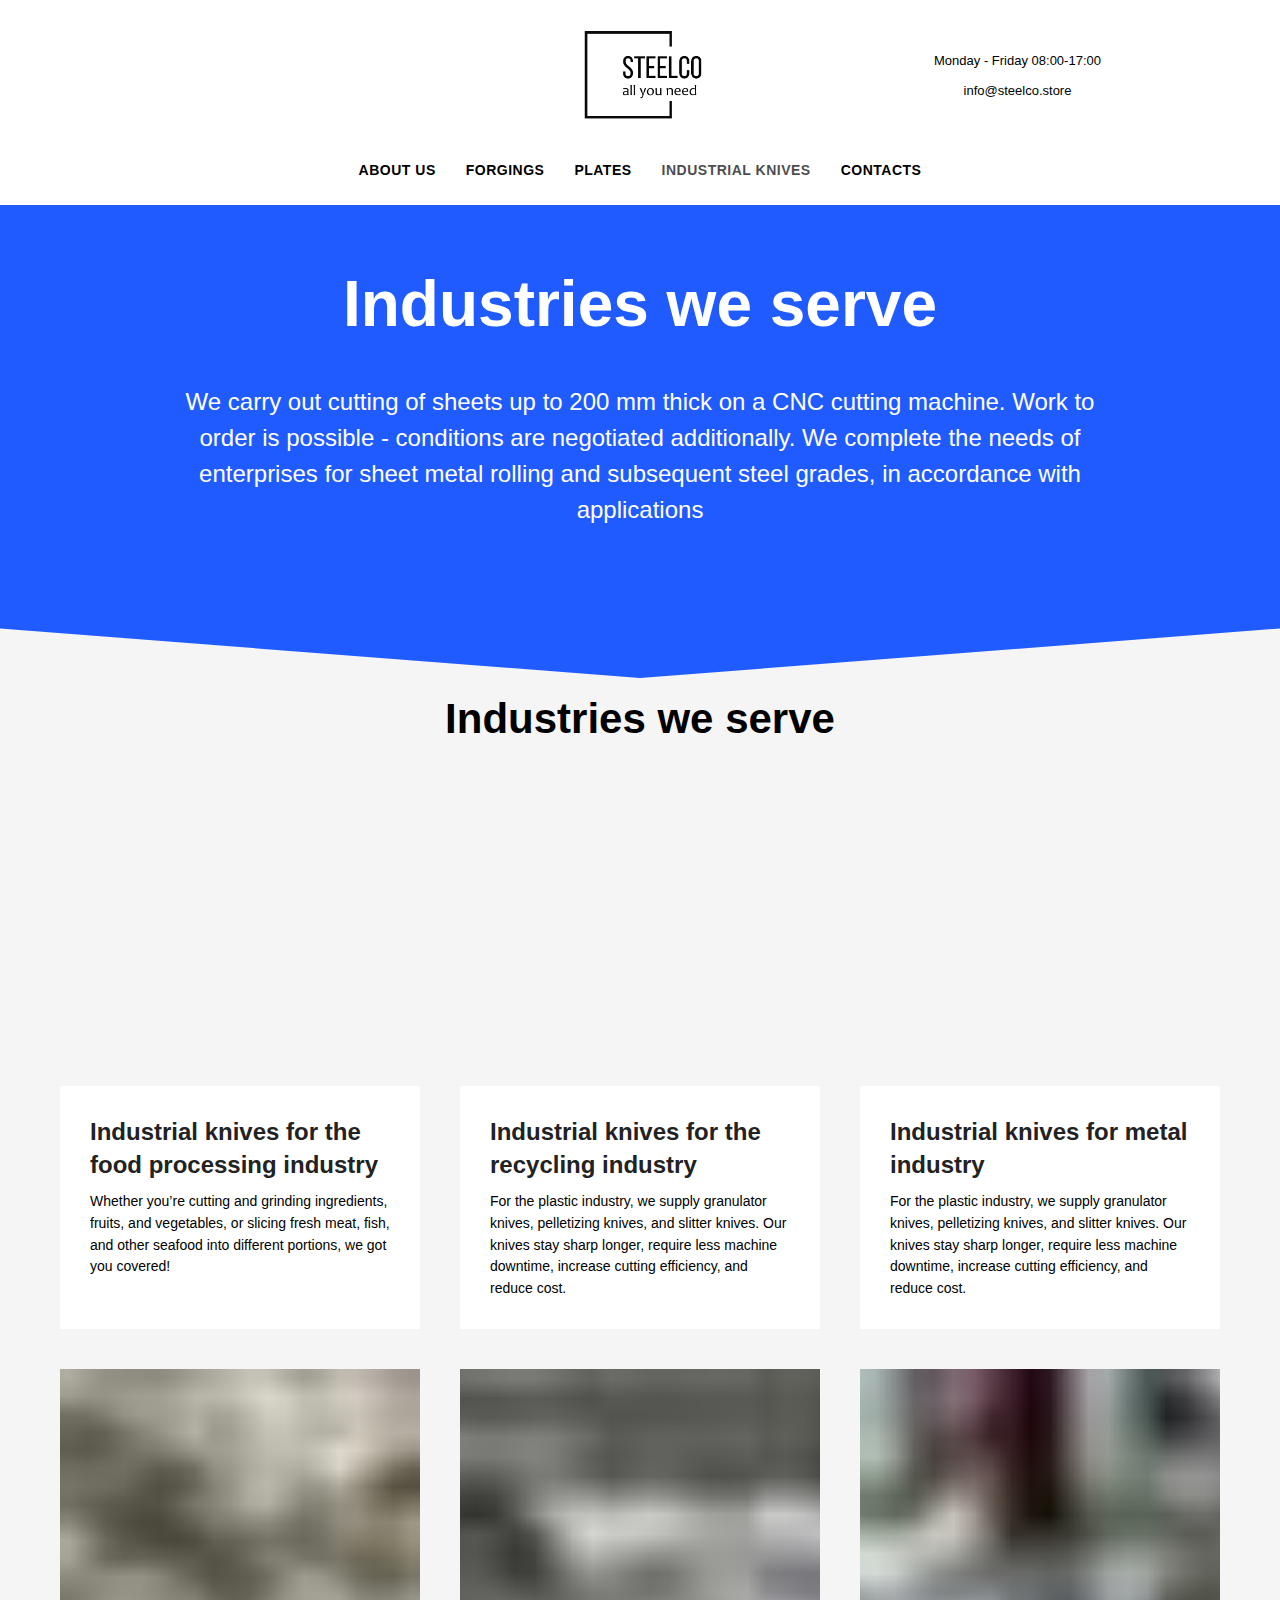
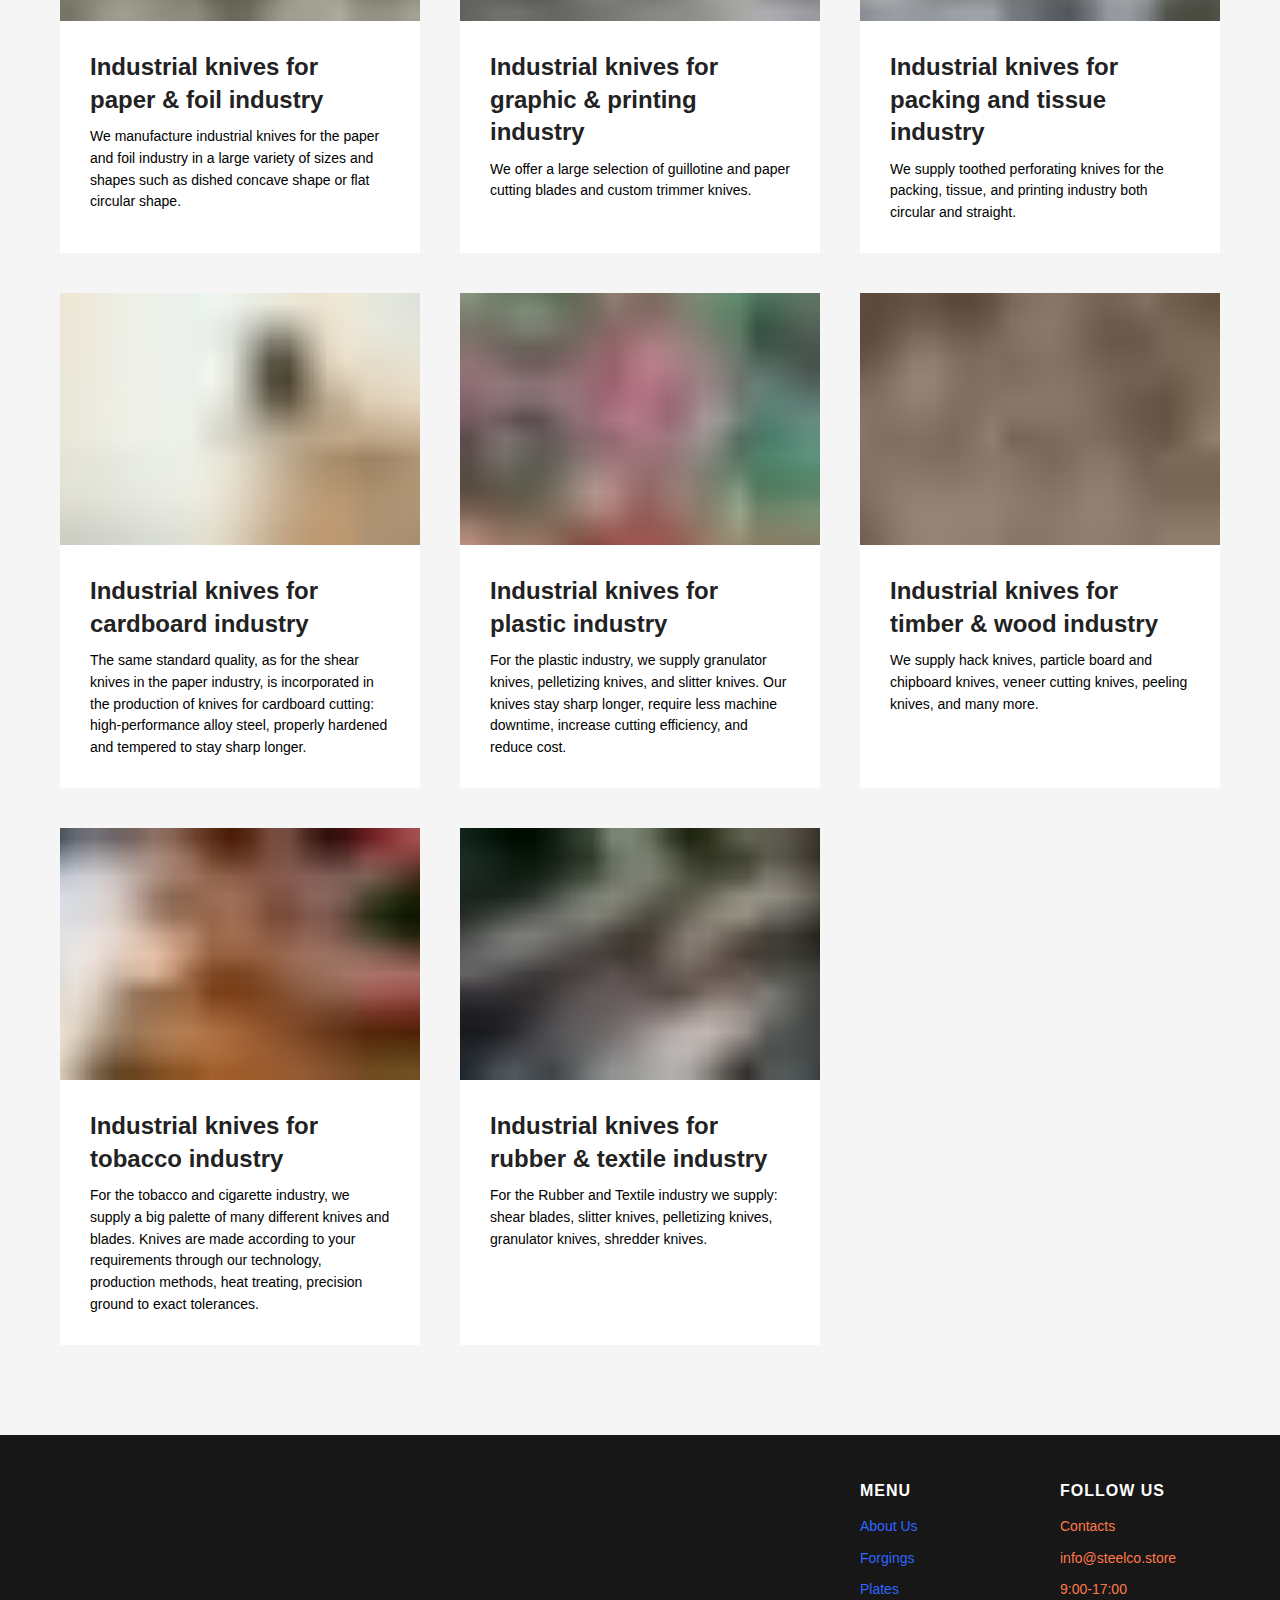
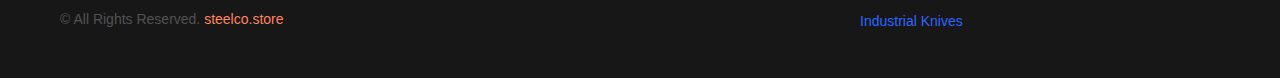
<file: 16.html>
﻿<!DOCTYPE html><html> <head><meta charset="utf-8"><meta http-equiv="Content-Type" content="text/html; charset=utf-8"><meta name="viewport" content="width=device-width, initial-scale=1.0"><!--metatextblock--><title>Industrial Knives</title><meta property="og:url" content="http://ed2e2e2e2.tilda.ws/16"><meta property="og:title" content="Industrial Knives"><meta property="og:description" content=""><meta property="og:type" content="website"><meta property="og:image" content="https://static.tildacdn.info/tild3939-3130-4161-b933-666563343965/-/resize/504x/-123123___1.png"><link rel="canonical" href="16.html"><!--/metatextblock--><meta property="fb:app_id" content="257953674358265"><meta name="format-detection" content="telephone=no"><meta http-equiv="x-dns-prefetch-control" content="on"><link rel="dns-prefetch" href="https://ws.tildacdn.com"><link rel="dns-prefetch" href="https://static.tildacdn.info"><link rel="shortcut icon" href="img/tildafavicon.ico" type="image/x-icon"><!-- Assets --><script src="js/tilda-fallback-1.0.min.js" charset="utf-8" async=""></script><link rel="stylesheet" href="css/tilda-grid-3.0.min.css" type="text/css" media="all" onerror="this.loaderr='y';"><link rel="stylesheet" href="tilda-blocks-page30306436.min.css?t=1663158970" type="text/css" media="all" onerror="this.loaderr='y';"><link rel="preconnect" href="https://fonts.gstatic.com"><link href="css2?family=Roboto:wght@300;400;500;700&subset=latin,cyrillic" rel="stylesheet"><script type="text/javascript">function t_onReady(func) {
if (document.readyState != 'loading') {
func();
} else {
document.addEventListener('DOMContentLoaded', func);
}
}
function t_onFuncLoad(funcName, okFunc, time) {
if (typeof window[funcName] === 'function') {
okFunc();
} else {
setTimeout(function() {
t_onFuncLoad(funcName, okFunc, time);
},(time || 100));
}
}function t_throttle(fn, threshhold, scope) {return function () {fn.apply(scope || this, arguments);};}</script><script src="js/jquery-1.10.2.min.js" onerror="this.loaderr='y';"></script><script src="js/tilda-scripts-3.0.min.js" onerror="this.loaderr='y';"></script><script src="tilda-blocks-page30306436.min.js?t=1663158970" onerror="this.loaderr='y';"></script><script src="js/lazyload-1.3.min.js" charset="utf-8" async="" onerror="this.loaderr='y';"></script><script src="js/tilda-menu-1.0.min.js" charset="utf-8" async="" onerror="this.loaderr='y';"></script><script src="js/tilda-events-1.0.min.js" charset="utf-8" async="" onerror="this.loaderr='y';"></script><script type="text/javascript">window.dataLayer = window.dataLayer || [];</script><script type="text/javascript">(function () {
if((/bot|google|yandex|baidu|bing|msn|duckduckbot|teoma|slurp|crawler|spider|robot|crawling|facebook/i.test(navigator.userAgent))===false && typeof(sessionStorage)!='undefined' && sessionStorage.getItem('visited')!=='y' && document.visibilityState){
var style=document.createElement('style');
style.type='text/css';
style.innerHTML='@media screen and (min-width: 980px) {.t-records {opacity: 0;}.t-records_animated {-webkit-transition: opacity ease-in-out .2s;-moz-transition: opacity ease-in-out .2s;-o-transition: opacity ease-in-out .2s;transition: opacity ease-in-out .2s;}.t-records.t-records_visible {opacity: 1;}}';
document.getElementsByTagName('head')[0].appendChild(style);
function t_setvisRecs(){
var alr=document.querySelectorAll('.t-records');
Array.prototype.forEach.call(alr, function(el) {
el.classList.add("t-records_animated");
});
setTimeout(function () {
Array.prototype.forEach.call(alr, function(el) {
el.classList.add("t-records_visible");
});
sessionStorage.setItem("visited", "y");
}, 400);
}
document.addEventListener('DOMContentLoaded', t_setvisRecs);
}
})();</script></head><body class="t-body" style="margin:0;"><!--allrecords--><div id="allrecords" class="t-records" data-hook="blocks-collection-content-node" data-tilda-project-id="6049083" data-tilda-page-id="30306436" data-tilda-page-alias="16" data-tilda-formskey="680a966bfb3fd656360327eea6049083" data-tilda-lazy="yes"><div id="rec490433034" class="r t-rec t-rec_pb_15" style="padding-bottom:15px; " data-animationappear="off" data-record-type="770"><!-- T770 --><div id="nav490433034marker"></div><div class="tmenu-mobile"><div class="tmenu-mobile__container"><div class="tmenu-mobile__text t-name t-name_md" field="menu_mob_title">&nbsp;</div><div class="tmenu-mobile__burger"><span></span><span></span><span></span><span></span></div></div></div><style>.tmenu-mobile {
background-color: #111;
display: none;
width: 100%;
top: 0;
z-index: 990;
}
.tmenu-mobile_positionfixed {
position: fixed;
}
.tmenu-mobile__text {
color: #fff;
}
.tmenu-mobile__container {
min-height: 64px;
padding: 20px;
position: relative;
box-sizing: border-box;
display: -webkit-flex;
display: -ms-flexbox;
display: flex;
-webkit-align-items: center;
-ms-flex-align: center;
align-items: center;
-webkit-justify-content: space-between;
-ms-flex-pack: justify;
justify-content: space-between;
}
.tmenu-mobile__burger {
position: relative;
margin-top: 0;
width: 28px;
height: 20px;
transition: .5s ease-in-out;
cursor: pointer;
}
.tmenu-mobile__burger span {
display: block;
position: absolute;
width: 100%;
opacity: 1;
left: 0;
transition: .25s ease-in-out;
height: 3px;
background-color: #fff;
}
.tmenu-mobile__burger span:nth-child(1) {
top: 0px;
}
.tmenu-mobile__burger span:nth-child(2),
.tmenu-mobile__burger span:nth-child(3) {
top: 8px;
}
.tmenu-mobile__burger span:nth-child(4) {
top: 16px;
}
.tmenu-mobile_opened .tmenu-mobile__burger span:nth-child(1) {
top: 8px;
width: 0%;
left: 50%;
}
.tmenu-mobile_opened .tmenu-mobile__burger span:nth-child(2) {
-webkit-transform: rotate(45deg);
transform: rotate(45deg);
}
.tmenu-mobile_opened .tmenu-mobile__burger span:nth-child(3) {
-webkit-transform: rotate(-45deg);
transform: rotate(-45deg);
}
.tmenu-mobile_opened .tmenu-mobile__burger span:nth-child(4) {
top: 8px;
width: 0%;
left: 50%;
}
.tmenu-mobile__list {
display: block;
}
.tmenu-mobile__burgerlogo {
display: inline-block;
font-size: 24px;
font-weight: 400;
white-space: nowrap;
vertical-align: middle;
}
.tmenu-mobile__imglogo {
height: auto;
display: block;
max-width: 300px!important;
box-sizing: border-box;
padding: 0;
margin: 0 auto;
}
@media screen and (max-width: 980px) {
.tmenu-mobile__menucontent_hidden {
display: none;
height: 100%;
}
.tmenu-mobile {
display: block;
}
}
@media screen and (max-width: 980px) {
#rec490433034 .tmenu-mobile__burger {
-webkit-order: 1;
-ms-flex-order: 1;
order: 1;
}
}</style><div id="nav490433034" class="t770 tmenu-mobile__menucontent_hidden" style=" " data-bgcolor-hex="" data-bgcolor-rgba="" data-navmarker="nav490433034marker" data-appearoffset="" data-bgopacity-two="" data-menushadow="" data-bgopacity="1" data-menu-items-align="" data-menu="yes"><div class="t770__maincontainer t770__c12collumns"><div class="t770__topwrapper" style="height:150px;"><div class="t770__logowrapper"><div class="t770__logowrapper2"><div style="display: block;"><a href="index.htm"><img class="t770__imglogo t770__imglogomobile" src="tild3939-3130-4161-b933-666563343965/-123123___1.png" imgfield="img" data-img-width="250px" style="max-width: 250px; width: 250px;" alt="" alt="" role="presentation"></a></div></div></div><div class="t770__listwrapper t770__mobilelist"><ul class="t770__list"><li class="t770__list_item" style="padding:0 15px 0 0;"><a class="t-menu__link-item" href="12.html" data-menu-submenu-hook="" style="font-weight:600;text-transform:uppercase;letter-spacing:0.5px;" data-menu-item-number="1">About us</a> </li><li class="t770__list_item" style="padding:0 15px;"><a class="t-menu__link-item" href="13.html" data-menu-submenu-hook="" style="font-weight:600;text-transform:uppercase;letter-spacing:0.5px;" data-menu-item-number="2">Forgings</a> </li><li class="t770__list_item" style="padding:0 15px;"><a class="t-menu__link-item" href="14.html" data-menu-submenu-hook="" style="font-weight:600;text-transform:uppercase;letter-spacing:0.5px;" data-menu-item-number="3">Plates</a> </li><li class="t770__list_item" style="padding:0 15px;"><a class="t-menu__link-item" href="16.html" data-menu-submenu-hook="" style="font-weight:600;text-transform:uppercase;letter-spacing:0.5px;" data-menu-item-number="4">Industrial Knives</a> </li><li class="t770__list_item" style="padding:0 0 0 15px;"><a class="t-menu__link-item" href="15.html" data-menu-submenu-hook="" style="font-weight:600;text-transform:uppercase;letter-spacing:0.5px;" data-menu-item-number="5">Contacts</a> </li></ul></div><div class="t770__alladditional"><div class="t770__leftwrapper" style="padding-left: 20px; padding-right:175px;"><div class="t770__additionalwrapper t-align_center"></div></div><div class="t770__rightwrapper" style="padding-right: 20px; padding-left:175px;"><div class="t770__additionalwrapper t-align_center"><div class="t770__descr t770__additionalitem" style="" field="descr">Monday - Friday 08:00-17:00<br><br>info@steelco.store</div></div></div></div></div><div class="t770__bottomwrapper t-align_center" style="padding: 0 20px; height:40px;"><div class="t770__listwrapper t770__desktoplist"><ul class="t770__list"><li class="t770__list_item" style="padding:0 15px 0 0;"><a class="t-menu__link-item" href="12.html" data-menu-submenu-hook="" style="font-weight:600;text-transform:uppercase;letter-spacing:0.5px;" data-menu-item-number="1">About us</a> </li><li class="t770__list_item" style="padding:0 15px;"><a class="t-menu__link-item" href="13.html" data-menu-submenu-hook="" style="font-weight:600;text-transform:uppercase;letter-spacing:0.5px;" data-menu-item-number="2">Forgings</a> </li><li class="t770__list_item" style="padding:0 15px;"><a class="t-menu__link-item" href="14.html" data-menu-submenu-hook="" style="font-weight:600;text-transform:uppercase;letter-spacing:0.5px;" data-menu-item-number="3">Plates</a> </li><li class="t770__list_item" style="padding:0 15px;"><a class="t-menu__link-item" href="16.html" data-menu-submenu-hook="" style="font-weight:600;text-transform:uppercase;letter-spacing:0.5px;" data-menu-item-number="4">Industrial Knives</a> </li><li class="t770__list_item" style="padding:0 0 0 15px;"><a class="t-menu__link-item" href="15.html" data-menu-submenu-hook="" style="font-weight:600;text-transform:uppercase;letter-spacing:0.5px;" data-menu-item-number="5">Contacts</a> </li></ul></div></div></div></div><style>@media screen and (max-width: 980px) {
#rec490433034 .t770__leftcontainer{
padding: 20px;
}
#rec490433034 .t770__imglogo{
padding: 20px 0;
}
}</style><script>t_onReady(function() {
t_onFuncLoad('t770_init', function(){t770_init('490433034');});
});</script><style>#rec490433034 .t-menu__link-item{
}
@supports (overflow:-webkit-marquee) and (justify-content:inherit)
{
#rec490433034 .t-menu__link-item,
#rec490433034 .t-menu__link-item.t-active {
opacity: 1 !important;
}
}</style></div><div id="rec490660006" class="r t-rec t-rec_pt_60 t-rec_pb_150" style="padding-top:60px;padding-bottom:150px;background-color:#1f5bff; " data-record-type="468" data-bg-color="#1f5bff"><!-- t468 --><div class="t468"> <div class="t-container t-align_center"> <div class="t-col t-col_10 t-prefix_1"> <div class="t468__title t-title t-title_lg t-margin_auto" field="title" style="">Industries we serve</div> <div class="t468__descr t-descr t-descr_xl t-margin_auto" field="descr" style="">We carry out cutting of sheets up to 200 mm thick on a CNC cutting machine. Work to order is possible - conditions are negotiated additionally. We complete the needs of enterprises for sheet metal rolling and subsequent steel grades, in accordance with applications</div> </div> </div></div></div><div id="rec490660764" class="r t-rec" style=" " data-animationappear="off" data-record-type="796"><!-- T796 --><div class="t796"> <div class="t796__shape-border t796__shape-border_bottom"> <svg role="presentation" class="t796__svg" style="height:4vw;" xmlns="http://www.w3.org/2000/svg" viewbox="0 0 1280 200" preserveaspectratio="none"> <path d="M640 195.5L0 0v200h1280V0"></path> </svg> </div> </div><script> t_onReady(function () {
t_onFuncLoad('t796_init', function () {
t796_init('490660764');
});
});</script></div><div id="rec490639405" class="r t-rec t-rec_pt_15 t-rec_pb_90" style="padding-top:15px;padding-bottom:90px;background-color:#f5f5f5; " data-animationappear="off" data-record-type="688" data-bg-color="#f5f5f5"><!-- T688 -->
<div class="t688"> <div class="t-section__container t-container"><div class="t-col t-col_12"><div class="t-section__topwrapper t-align_center"><div class="t-section__title t-title t-title_xs" field="btitle">Industries we serve</div></div></div></div> <div class="t-container">
<div class="t688__row">
<div class="t-col t-col_4 t-align_left t688__col">
<div class="t688__inner-col"> <div class="t688__img-wrapper" itemscope="" itemtype="http://schema.org/ImageObject"> <meta itemprop="image" content="https://static.tildacdn.info/tild3166-3933-4539-b539-393237333262/H7828f515f8d6493db93.jpg"> <div class="t688__img t-bgimg" data-original="https://static.tildacdn.info/tild3166-3933-4539-b539-393237333262/H7828f515f8d6493db93.jpg" imgfield="li_img__1494594985229" style="background-image: url('tild3166-3933-4539-b539-393237333262/-/resizeb/20x/H7828f515f8d6493db93.jpg');"> </div> <div style="" class="t688__img-separator"></div> </div> <div class="t688__textwrapper " style=";"> <div class="t688__textwrapper_inner"> <div class="t688__sp"></div> <div class="t688__title t-name t-name_xl" style="" field="li_title__1494594985229"><p style="text-align: left;">Industrial knives for the food processing industry</p></div> <div class="t688__descr t-descr t-descr_xxs" style="" field="li_descr__1494594985229">Whether you’re cutting and grinding ingredients, fruits, and vegetables, or slicing fresh meat, fish, and other seafood into different portions, we got you covered!</div> </div>
</div> </div>
</div>
<div class="t-col t-col_4 t-align_left t688__col">
<div class="t688__inner-col"> <div class="t688__img-wrapper" itemscope="" itemtype="http://schema.org/ImageObject"> <meta itemprop="image" content="https://static.tildacdn.info/tild6439-3563-4061-b138-333433323764/jonathan-borba-xRDuE.jpg"> <div class="t688__img t-bgimg" data-original="https://static.tildacdn.info/tild6439-3563-4061-b138-333433323764/jonathan-borba-xRDuE.jpg" imgfield="li_img__1494594987926" style="background-image: url('tild6439-3563-4061-b138-333433323764/-/resizeb/20x/jonathan-borba-xRDuE.jpg');"> </div> <div style="" class="t688__img-separator"></div> </div> <div class="t688__textwrapper " style=";"> <div class="t688__textwrapper_inner"> <div class="t688__sp"></div> <div class="t688__title t-name t-name_xl" style="" field="li_title__1494594987926">Industrial knives for the recycling industry</div> <div class="t688__descr t-descr t-descr_xxs" style="" field="li_descr__1494594987926">For the plastic industry, we supply granulator knives, pelletizing knives, and slitter knives. Our knives stay sharp longer, require less machine downtime, increase cutting efficiency, and reduce cost.</div> </div>
</div> </div>
</div>
<div class="t-col t-col_4 t-align_left t688__col">
<div class="t688__inner-col"> <div class="t688__img-wrapper" itemscope="" itemtype="http://schema.org/ImageObject"> <meta itemprop="image" content="https://static.tildacdn.info/tild3065-3738-4631-b630-353238663664/the-blowup-lqx_D7xIZ.jpg"> <div class="t688__img t-bgimg" data-original="https://static.tildacdn.info/tild3065-3738-4631-b630-353238663664/the-blowup-lqx_D7xIZ.jpg" imgfield="li_img__1662900989850" style="background-image: url('tild3065-3738-4631-b630-353238663664/-/resizeb/20x/the-blowup-lqx_D7xIZ.jpg');"> </div> <div style="" class="t688__img-separator"></div> </div> <div class="t688__textwrapper " style=";"> <div class="t688__textwrapper_inner"> <div class="t688__sp"></div> <div class="t688__title t-name t-name_xl" style="" field="li_title__1662900989850">Industrial knives for metal industry</div> <div class="t688__descr t-descr t-descr_xxs" style="" field="li_descr__1662900989850">For the plastic industry, we supply granulator knives, pelletizing knives, and slitter knives. Our knives stay sharp longer, require less machine downtime, increase cutting efficiency, and reduce cost.</div> </div>
</div> </div>
</div>
</div>
<div class="t688__row">
<div class="t-col t-col_4 t-align_left t688__col">
<div class="t688__inner-col"> <div class="t688__img-wrapper" itemscope="" itemtype="http://schema.org/ImageObject"> <meta itemprop="image" content="https://static.tildacdn.info/tild3465-3737-4334-b436-333366323338/ethan-bodnar-kgC99X3.jpg"> <div class="t688__img t-bgimg" data-original="https://static.tildacdn.info/tild3465-3737-4334-b436-333366323338/ethan-bodnar-kgC99X3.jpg" imgfield="li_img__1663157819133" style="background-image: url('tild3465-3737-4334-b436-333366323338/-/resizeb/20x/ethan-bodnar-kgC99X3.jpg');"> </div> <div style="" class="t688__img-separator"></div> </div> <div class="t688__textwrapper " style=";"> <div class="t688__textwrapper_inner"> <div class="t688__sp"></div> <div class="t688__title t-name t-name_xl" style="" field="li_title__1663157819133">Industrial knives for paper &amp; foil industry</div> <div class="t688__descr t-descr t-descr_xxs" style="" field="li_descr__1663157819133">We manufacture industrial knives for the paper and foil industry in a large variety of sizes and shapes such as dished concave shape or flat circular shape.</div> </div>
</div> </div>
</div>
<div class="t-col t-col_4 t-align_left t688__col">
<div class="t688__inner-col"> <div class="t688__img-wrapper" itemscope="" itemtype="http://schema.org/ImageObject"> <meta itemprop="image" content="https://static.tildacdn.info/tild3436-6363-4237-a132-306535313764/bank-phrom-Tzm3Oyu_6.jpg"> <div class="t688__img t-bgimg" data-original="https://static.tildacdn.info/tild3436-6363-4237-a132-306535313764/bank-phrom-Tzm3Oyu_6.jpg" imgfield="li_img__1663157828012" style="background-image: url('tild3436-6363-4237-a132-306535313764/-/resizeb/20x/bank-phrom-Tzm3Oyu_6.jpg');"> </div> <div style="" class="t688__img-separator"></div> </div> <div class="t688__textwrapper " style=";"> <div class="t688__textwrapper_inner"> <div class="t688__sp"></div> <div class="t688__title t-name t-name_xl" style="" field="li_title__1663157828012">Industrial knives for graphic &amp; printing industry</div> <div class="t688__descr t-descr t-descr_xxs" style="" field="li_descr__1663157828012">We offer a large selection of guillotine and paper cutting blades and custom trimmer knives.</div> </div>
</div> </div>
</div>
<div class="t-col t-col_4 t-align_left t688__col">
<div class="t688__inner-col"> <div class="t688__img-wrapper" itemscope="" itemtype="http://schema.org/ImageObject"> <meta itemprop="image" content="https://static.tildacdn.info/tild3836-3239-4430-a232-373161303162/bench-accounting-MGa.jpg"> <div class="t688__img t-bgimg" data-original="https://static.tildacdn.info/tild3836-3239-4430-a232-373161303162/bench-accounting-MGa.jpg" imgfield="li_img__1663157836545" style="background-image: url('tild3836-3239-4430-a232-373161303162/-/resizeb/20x/bench-accounting-MGa.jpg');"> </div> <div style="" class="t688__img-separator"></div> </div> <div class="t688__textwrapper " style=";"> <div class="t688__textwrapper_inner"> <div class="t688__sp"></div> <div class="t688__title t-name t-name_xl" style="" field="li_title__1663157836545">Industrial knives for packing and tissue industry</div> <div class="t688__descr t-descr t-descr_xxs" style="" field="li_descr__1663157836545">We supply toothed perforating knives for the packing, tissue, and printing industry both circular and straight.</div> </div>
</div> </div>
</div>
</div>
<div class="t688__row">
<div class="t-col t-col_4 t-align_left t688__col">
<div class="t688__inner-col"> <div class="t688__img-wrapper" itemscope="" itemtype="http://schema.org/ImageObject"> <meta itemprop="image" content="https://static.tildacdn.info/tild6435-3461-4364-b362-656330336561/erda-estremera-sxNt9.jpg"> <div class="t688__img t-bgimg" data-original="https://static.tildacdn.info/tild6435-3461-4364-b362-656330336561/erda-estremera-sxNt9.jpg" imgfield="li_img__1663157846675" style="background-image: url('tild6435-3461-4364-b362-656330336561/-/resizeb/20x/erda-estremera-sxNt9.jpg');"> </div> <div style="" class="t688__img-separator"></div> </div> <div class="t688__textwrapper " style=";"> <div class="t688__textwrapper_inner"> <div class="t688__sp"></div> <div class="t688__title t-name t-name_xl" style="" field="li_title__1663157846675">Industrial knives for cardboard industry</div> <div class="t688__descr t-descr t-descr_xxs" style="" field="li_descr__1663157846675">The same standard quality, as for the shear knives in the paper industry, is incorporated in the production of knives for cardboard cutting: high-performance alloy steel, properly hardened and tempered to stay sharp longer.</div> </div>
</div> </div>
</div>
<div class="t-col t-col_4 t-align_left t688__col">
<div class="t688__inner-col"> <div class="t688__img-wrapper" itemscope="" itemtype="http://schema.org/ImageObject"> <meta itemprop="image" content="https://static.tildacdn.info/tild3535-6461-4735-a562-383962343733/sigmund-dBu3wq2O5SM-.jpg"> <div class="t688__img t-bgimg" data-original="https://static.tildacdn.info/tild3535-6461-4735-a562-383962343733/sigmund-dBu3wq2O5SM-.jpg" imgfield="li_img__1663157854983" style="background-image: url('tild3535-6461-4735-a562-383962343733/-/resizeb/20x/sigmund-dBu3wq2O5SM-.jpg');"> </div> <div style="" class="t688__img-separator"></div> </div> <div class="t688__textwrapper " style=";"> <div class="t688__textwrapper_inner"> <div class="t688__sp"></div> <div class="t688__title t-name t-name_xl" style="" field="li_title__1663157854983">Industrial knives for plastic industry</div> <div class="t688__descr t-descr t-descr_xxs" style="" field="li_descr__1663157854983">For the plastic industry, we supply granulator knives, pelletizing knives, and slitter knives. Our knives stay sharp longer, require less machine downtime, increase cutting efficiency, and reduce cost.</div> </div>
</div> </div>
</div>
<div class="t-col t-col_4 t-align_left t688__col">
<div class="t688__inner-col"> <div class="t688__img-wrapper" itemscope="" itemtype="http://schema.org/ImageObject"> <meta itemprop="image" content="https://static.tildacdn.info/tild3437-3465-4038-b465-323166636661/egor-myznik-Tbh7-Uw3.jpg"> <div class="t688__img t-bgimg" data-original="https://static.tildacdn.info/tild3437-3465-4038-b465-323166636661/egor-myznik-Tbh7-Uw3.jpg" imgfield="li_img__1663157863168" style="background-image: url('tild3437-3465-4038-b465-323166636661/-/resizeb/20x/egor-myznik-Tbh7-Uw3.jpg');"> </div> <div style="" class="t688__img-separator"></div> </div> <div class="t688__textwrapper " style=";"> <div class="t688__textwrapper_inner"> <div class="t688__sp"></div> <div class="t688__title t-name t-name_xl" style="" field="li_title__1663157863168"><p style="text-align: left;">Industrial knives for timber &amp; wood industry</p></div> <div class="t688__descr t-descr t-descr_xxs" style="" field="li_descr__1663157863168">We supply hack knives, particle board and chipboard knives, veneer cutting knives, peeling knives, and many more.</div> </div>
</div> </div>
</div>
</div>
<div class="t688__row">
<div class="t-col t-col_4 t-align_left t688__col">
<div class="t688__inner-col"> <div class="t688__img-wrapper" itemscope="" itemtype="http://schema.org/ImageObject"> <meta itemprop="image" content="https://static.tildacdn.info/tild3536-3732-4539-b133-353561646662/afif-kusuma-UBlVpfHX.jpg"> <div class="t688__img t-bgimg" data-original="https://static.tildacdn.info/tild3536-3732-4539-b133-353561646662/afif-kusuma-UBlVpfHX.jpg" imgfield="li_img__1663157880780" style="background-image: url('tild3536-3732-4539-b133-353561646662/-/resizeb/20x/afif-kusuma-UBlVpfHX.jpg');"> </div> <div style="" class="t688__img-separator"></div> </div> <div class="t688__textwrapper " style=";"> <div class="t688__textwrapper_inner"> <div class="t688__sp"></div> <div class="t688__title t-name t-name_xl" style="" field="li_title__1663157880780"><p style="text-align: left;">Industrial knives for tobacco industry</p></div> <div class="t688__descr t-descr t-descr_xxs" style="" field="li_descr__1663157880780">For the tobacco and cigarette industry, we supply a big palette of many different knives and blades. Knives are made according to your requirements through our technology, production methods, heat treating, precision ground to exact tolerances.</div> </div>
</div> </div>
</div>
<div class="t-col t-col_4 t-align_left t688__col">
<div class="t688__inner-col"> <div class="t688__img-wrapper" itemscope="" itemtype="http://schema.org/ImageObject"> <meta itemprop="image" content="https://static.tildacdn.info/tild3832-3437-4265-b238-653634316162/lidya-nada-grQh_x_vZ.jpg"> <div class="t688__img t-bgimg" data-original="https://static.tildacdn.info/tild3832-3437-4265-b238-653634316162/lidya-nada-grQh_x_vZ.jpg" imgfield="li_img__1663157891045" style="background-image: url('tild3832-3437-4265-b238-653634316162/-/resizeb/20x/lidya-nada-grQh_x_vZ.jpg');"> </div> <div style="" class="t688__img-separator"></div> </div> <div class="t688__textwrapper " style=";"> <div class="t688__textwrapper_inner"> <div class="t688__sp"></div> <div class="t688__title t-name t-name_xl" style="" field="li_title__1663157891045"><p style="text-align: left;">Industrial knives for rubber &amp; textile industry</p></div> <div class="t688__descr t-descr t-descr_xxs" style="" field="li_descr__1663157891045">For the Rubber and Textile industry we supply: shear blades, slitter knives, pelletizing knives, granulator knives, shredder knives.</div> </div>
</div> </div>
</div>
</div> </div></div><script> t_onReady(function () {
t_onFuncLoad('t688_unifyHeights', function () {
t688_unifyHeights('490639405');
});
});
window.addEventListener('load', function () {
t_onFuncLoad('t688_unifyHeights', function () {
t688_unifyHeights('490639405');
});
});
var t688__doResize_490639405;
window.addEventListener('resize', t_throttle(function () {
t_onFuncLoad('t688_unifyHeights', function () {
t688_unifyHeights('490639405');
});
}));
if (typeof jQuery !== 'undefined') {
$('#rec490639405 .t688').on('displayChanged', function () {
t688_unifyHeights('490639405');
});
} else {
var wrapper = $('#rec490639405 .t688');
wrapper.addEventListener('displayChanged', function () {
t_onFuncLoad('t688_unifyHeights', function() {
t688_unifyHeights('490639405');
});
});
}
t_onReady(function () {
var rec = document.querySelector('#rec490639405');
if (!rec) return;
var wrapper = rec.querySelector('.t688');
if (wrapper) {
wrapper.addEventListener('displayChanged', function () {
t_onFuncLoad('t688_unifyHeights', function () {
t688_unifyHeights('490639405');
});
});
}
});</script></div>
<div id="rec490433010" class="r t-rec t-rec_pt_45 t-rec_pb_45" style="padding-top:45px;padding-bottom:45px;background-color:#171717; " data-animationappear="off" data-record-type="464" data-bg-color="#171717"><!-- T464 --><div class="t464"><div class="t-container t-align_left"><div class="t464__col t-col t-col_4"><img class="t464__logo t-img" src="tild6333-3739-4166-b833-663731346237/-/empty/qeeqwe.png" data-original="https://static.tildacdn.info/tild6333-3739-4166-b833-663731346237/qeeqwe.png" imgfield="img" alt="MENU"><div class="t464__text t-descr t-descr_xxs" field="text" style="">© All Rights Reserved. <a href="mailto:info@steelco.store" target="_blank" rel="noreferrer noopener">steelco.store</a></div></div><div class="t464__floatbeaker_lr3"></div><div><div class="t464__col t-col t-col_2 t-prefix_4"><div class="t464__title t-name t-name_xs t464__title_uppercase" field="title" style="color: #ffffff;">MENU</div><div class="t464__descr t-descr t-descr_xxs" field="descr" style="color: #ffffff;"><ul><li style="color: rgb(46, 102, 255);"><a href="12.html" style="color: rgb(46, 102, 255);">About Us</a></li><li style="color: rgb(46, 102, 255);"><a href="12.html" style="color: rgb(46, 102, 255);">Forgings</a></li><li style="color: rgb(46, 102, 255);"><a href="14.html" style="color: rgb(46, 102, 255);">Plates</a></li><li style="color: rgb(46, 102, 255);"><a href="16.html" style="color: rgb(46, 102, 255);">Industrial Knives</a></li></ul></div></div><div class="t464__col t-col t-col_2"><div class="t464__title t-name t-name_xs t464__title_uppercase" field="title2" style="color: #ffffff;">FOLLOW US</div><div class="t464__descr t-descr t-descr_xxs" field="descr2" style="color: #ffffff;"><ul><li style="color: rgb(255, 121, 76);"><a href="https://tilda.cc/page/15" style="color: rgb(255, 121, 76);">Contacts</a></li><li style="color: rgb(255, 121, 76);"><span style="color: rgb(255, 121, 76);">info@steelco.store</span></li><li style="color: rgb(255, 121, 76);"><span style="color: rgb(255, 121, 76);">9:00-17:00</span></li></ul></div></div></div></div></div></div><div id="rec490646861" class="r t-rec" style=" " data-animationappear="off" data-record-type="890"><!-- t890 --><div class="t890" style="display: none; opacity:1; position:fixed; z-index:99990; bottom:20px;right:20px;"> <div class="t890__arrow" style="border-width:1px; border-color:#388eff; border-style:solid;box-shadow: 0 0 10px 0 rgba(0,0,0,0.20);"> <svg role="presentation" width="50" height="50" fill="none" xmlns="http://www.w3.org/2000/svg"> <rect width="50" height="50" rx="50" fill="#ffffff" fill-opacity="0.90" stroke="none"></rect> <path d="M21 27L25.5 22L30 27" stroke="#000000" stroke-width="1" fill="none"></path> </svg> </div></div><script type="text/javascript"> t_onReady(function() {
t_onFuncLoad('t890_init', function(){t890_init('490646861', '');});
});</script><style> @media screen and (min-width: 981px) {
#rec490646861 .t890__arrow:hover svg path {
stroke: #ffffff;
stroke-width: 1;
}
#rec490646861 .t890__arrow:hover svg rect {
fill: #1c59ff;
fill-opacity: 1;
}
}
#rec490646861 .t890__arrow {
border-radius: 53px;
}
</style></div></div><!--/allrecords-->


</body></html>
</file>
<file: css/tilda-grid-3.0.min.css>
.t-clear,.t-container:after,.t-container_100:after,.t-container_10:after,.t-container_8:after{clear:both}*,:after,:before{-webkit-box-sizing:content-box;-moz-box-sizing:content-box;box-sizing:content-box}a,b,blockquote,center,code,div,h1,h2,h3,h4,h5,h6,i,img,p,pre,span,table,td,th,tr,u,video{margin:0;padding:0;border:0}.t-row{margin:0}.t-container,.t-container_10,.t-container_8{margin-left:auto;margin-right:auto;padding:0;width:100%}.t-container{max-width:1200px}.t-container.flexx,.t-container_flex{display:-webkit-box;display:-moz-box;display:-ms-flexbox;display:-webkit-flex;display:flex}.t-container_100{width:100%;padding:0}.t-container_10{max-width:1000px}.t-container_8{max-width:800px}.t-container:after,.t-container:before,.t-container_100:after,.t-container_100:before,.t-container_10:after,.t-container_10:before,.t-container_8:after,.t-container_8:before{display:table;content:" "}.t-col{display:inline;float:left;margin-left:20px;margin-right:20px;width:100%}.t-col.flexx,.t-col_flex{align-items:stretch;height:inherit;margin-top:auto;margin-bottom:auto}.t-col_1{max-width:60px}.t-col_2{max-width:160px}.t-col_3{max-width:260px}.t-col_4{max-width:360px}.t-col_5{max-width:460px}.t-col_6{max-width:560px}.t-col_7{max-width:660px}.t-col_8{max-width:760px}.t-col_9{max-width:860px}.t-col_10{max-width:960px}.t-col_11{max-width:1060px}.t-col_12{max-width:1160px}.t-col_100{max-width:100vw}.t-prefix_1{padding-left:100px}.t-prefix_2{padding-left:200px}.t-prefix_3{padding-left:300px}.t-prefix_4{padding-left:400px}.t-prefix_5{padding-left:500px}.t-prefix_6{padding-left:600px}.t-prefix_7{padding-left:700px}.t-prefix_8{padding-left:800px}.t-prefix_9{padding-left:900px}.t-prefix_10{padding-left:1000px}.t-prefix_11{padding-left:1100px}.t-prefix_12{padding-left:1200px}.t-width{width:100%}.t-width_1{max-width:60px}.t-width_2{max-width:160px}.t-width_3{max-width:260px}.t-width_4{max-width:360px}.t-width_5{max-width:460px}.t-width_6{max-width:560px}.t-width_7{max-width:660px}.t-width_8{max-width:760px}.t-width_9{max-width:860px}.t-width_10{max-width:960px}.t-width_11{max-width:1060px}.t-width_12{max-width:1160px}.t-width_100{max-width:100%}.t-cell{display:table-cell;vertical-align:middle;height:100%;margin-left:0;margin-right:0}.t-cell_25{width:25vw}.t-cell_33{width:33.3333333vw}.t-cell_50{width:50vw}.t-cell_100{width:100vw}@media screen and (max-width:1200px){.t-container{max-width:960px;padding:0}.t-container_10{max-width:780px}.t-container_8{max-width:640px}.t-col{display:inline;float:left;margin-left:10px;margin-right:10px;width:100%}.t-col_1{max-width:60px}.t-col_2{max-width:140px}.t-col_3{max-width:220px}.t-col_4{max-width:300px}.t-col_5{max-width:380px}.t-col_6{max-width:460px}.t-col_7{max-width:540px}.t-col_8{max-width:620px}.t-col_9{max-width:700px}.t-col_10{max-width:780px}.t-col_11{max-width:860px}.t-col_12{max-width:940px}.t-prefix_1{padding-left:80px}.t-prefix_2{padding-left:160px}.t-prefix_3{padding-left:240px}.t-prefix_4{padding-left:320px}.t-prefix_5{padding-left:400px}.t-prefix_6{padding-left:480px}.t-prefix_7{padding-left:560px}.t-prefix_8{padding-left:640px}.t-prefix_9{padding-left:720px}.t-prefix_10{padding-left:800px}.t-prefix_11{padding-left:880px}.t-prefix_12{padding-left:960px}.t-width_1{max-width:60px}.t-width_2{max-width:140px}.t-width_3{max-width:220px}.t-width_4{max-width:300px}.t-width_5{max-width:380px}.t-width_6{max-width:460px}.t-width_7{max-width:540px}.t-width_8{max-width:620px}.t-width_9{max-width:700px}.t-width_10{max-width:780px}.t-width_11{max-width:860px}.t-width_12{max-width:940px}.t-width_100{max-width:100%}}@media screen and (max-width:960px){.t-col,.t-container.flexx,.t-container_flex{display:block}.t-container{max-width:640px}.t-col,.t-col_1,.t-col_10,.t-col_11,.t-col_12,.t-col_2,.t-col_3,.t-col_4,.t-col_5,.t-col_6,.t-col_7,.t-col_8,.t-col_9{width:100%;max-width:100%}.t-col{float:none;padding-left:20px;padding-right:20px;margin:0;box-sizing:border-box}.t-prefix_1,.t-prefix_10,.t-prefix_11,.t-prefix_12,.t-prefix_2,.t-prefix_3,.t-prefix_4,.t-prefix_5,.t-prefix_6,.t-prefix_7,.t-prefix_8,.t-prefix_9{padding-left:none}}
</file>
<file: tilda-blocks-page30306535.min.css>
.csssize{height:7476px}.t-body{margin:0}#allrecords{-webkit-font-smoothing:antialiased;background-color:none}#allrecords a{color:#ff8562;text-decoration:none}#allrecords a[href^=tel]{color:inherit;text-decoration:none}#allrecords ol{padding-left:22px}#allrecords ul{padding-left:20px}#allrecords b,#allrecords strong{font-weight:700}@media print{body,html{min-width:1200px;max-width:1200px;padding:0;margin:0 auto;border:none}}.t-records{-webkit-font_smoothing:antialiased;background-color:none}.t-records a{color:#ff8562;text-decoration:none}.t-records a[href^=tel]{color:inherit;text-decoration:none}.t-records ol{padding-left:22px;margin-top:0;margin-bottom:10px}.t-records ul{padding-left:20px;margin-top:0;margin-bottom:10px}.t-mbfix{opacity:.01;-webkit-transform:translateX(0);-ms-transform:translateX(0);transform:translateX(0);position:fixed;width:100%;height:500px;background-color:white;top:0;left:0;z-index:10000;-webkit-transition:all 0.1s ease;transition:all 0.1s ease}.t-mbfix_hide{-webkit-transform:translateX(3000px);-ms-transform:translateX(3000px);transform:translateX(3000px)}img:not([src]){visibility:hidden}.t-body_scroll-locked{position:fixed;left:0;width:100%;height:100%;overflow:hidden}.t-text{font-family:'Roboto',Arial,sans-serif;font-weight:300;color:#000000}.t-text_xs{font-size:15px;line-height:1.55}.t-text_sm{font-size:18px;line-height:1.55}.t-text_md{font-size:20px;line-height:1.55}.t-name{font-family:'Roboto',Arial,sans-serif;font-weight:600;color:#000000}.t-name_xs{font-size:16px;line-height:1.35}.t-name_md{font-size:20px;line-height:1.35}.t-heading{font-family:'Roboto',Arial,sans-serif;font-weight:600;color:#000000}.t-heading_xs{font-size:26px;line-height:1.23}.t-heading_sm{font-size:28px;line-height:1.17}.t-title{font-family:'Roboto',Arial,sans-serif;font-weight:600;color:#000000}.t-title_xs{font-size:42px;line-height:1.23}.t-title_xl{font-size:72px;line-height:1.17}.t-descr{font-family:'Roboto',Arial,sans-serif;font-weight:300;color:#000000}.t-descr_xxs{font-size:14px;line-height:1.55}.t-descr_sm{font-size:18px;line-height:1.55}.t-descr_md{font-size:20px;line-height:1.55}.t-descr_xxl{font-size:26px;line-height:1.45}.t-descr_xxxl{font-size:30px;line-height:1.45;letter-spacing:.45}.t-btn{display:inline-block;font-family:'Roboto',Arial,sans-serif;border:0 none;text-align:center;white-space:nowrap;vertical-align:middle;font-weight:700;background-image:none;cursor:pointer;-webkit-appearance:none;-webkit-user-select:none;-moz-user-select:none;-ms-user-select:none;-o-user-select:none;user-select:none;-webkit-box-sizing:border-box;-moz-box-sizing:border-box;box-sizing:border-box}.t-btn td{vertical-align:middle}.t-btn_sending{opacity:.5}.t-btn_sm{height:45px;font-size:14px;padding-left:30px;padding-right:30px}.t-btn_md{height:60px;font-size:16px;padding-left:60px;padding-right:60px}.t-align_center{text-align:center}.t-align_left{text-align:left}.t-margin_auto{margin-left:auto;margin-right:auto}.t-valign_middle{vertical-align:middle}.t-valign_top{vertical-align:top}.t-tildalabel{background-color:#000;color:#fff;width:100%;height:70px;font-family:Arial;font-size:14px}.t-tildalabel:hover .t-tildalabel__wrapper{opacity:1}.t-tildalabel__wrapper{display:table;height:30px;width:270px;margin:0 auto;padding-top:20px;opacity:.4}.t-tildalabel__txtleft{display:table-cell;width:120px;height:30px;vertical-align:middle;text-align:right;padding-right:12px;font-weight:300;font-size:12px}.t-tildalabel__wrapimg{display:table-cell;width:30px;height:30px;vertical-align:middle}.t-tildalabel__img{width:30px;height:30px;vertical-align:middle}.t-tildalabel__txtright{display:table-cell;width:120px;height:30px;vertical-align:middle;padding-left:12px;font-weight:500;letter-spacing:2px}.t-tildalabel__link{color:#fff;text-decoration:none;vertical-align:middle}.t-submit{font-family:'Roboto',Arial,sans-serif}.t-input{font-family:'Roboto',Arial,sans-serif}.t-input__vis-ph{font-family:'Roboto',Arial,sans-serif}.t-select{font-family:'Roboto',Arial,sans-serif}.t-input-error{font-family:'Roboto',Arial,sans-serif}.t-form__errorbox-wrapper{font-family:'Roboto',Arial,sans-serif}.t-form__errorbox-text{font-family:'Roboto',Arial,sans-serif}.t-form__errorbox-item{font-family:'Roboto',Arial,sans-serif}.t-form__successbox{font-family:'Roboto',Arial,sans-serif}.t-rec_pt_0{padding-top:0}.t-rec_pt_45{padding-top:45px}.t-rec_pt_75{padding-top:75px}.t-rec_pt_90{padding-top:90px}.t-rec_pt_105{padding-top:105px}.t-rec_pb_15{padding-bottom:15px}.t-rec_pb_45{padding-bottom:45px}.t-rec_pb_120{padding-bottom:120px}.t-rec_pb_135{padding-bottom:135px}.t-rec_pb_150{padding-bottom:150px}@media screen and (max-width:1200px){.t-text_xs{font-size:14px}.t-text_sm{font-size:16px}.t-text_md{font-size:18px}.t-descr_xxs{font-size:12px}.t-descr_sm{font-size:16px}.t-descr_md{font-size:18px}.t-descr_xxl{font-size:22px}.t-descr_xxxl{font-size:26px}.t-title_xs{font-size:38px}.t-title_xl{font-size:68px}.t-name_xs{font-size:14px}.t-name_md{font-size:18px}.t-heading_xs{font-size:24px}.t-heading_sm{font-size:26px}}@media screen and (max-width:640px){.t-text_xs{font-size:12px;line-height:1.45}.t-text_sm{font-size:14px;line-height:1.45}.t-text_md{font-size:16px;line-height:1.45}.t-descr_sm{font-size:14px;line-height:1.45}.t-descr_md{font-size:16px;line-height:1.45}.t-descr_xxl{font-size:20px}.t-descr_xxxl{font-size:22px}.t-title_xs{font-size:30px}.t-title_xl{font-size:32px}.t-name_xs{font-size:12px}.t-name_md{font-size:16px}.t-heading_xs{font-size:22px}.t-heading_sm{font-size:24px}.t-btn{white-space:normal}.t-btn_sm{padding-left:20px;padding-right:20px}.t-btn_md{padding-left:30px;padding-right:30px}}@media screen and (max-width:480px){.t-title_xl{font-size:30px}.t-rec_pt_0{padding-top:0}.t-rec_pt_45{padding-top:45px}.t-rec_pt_75{padding-top:75px}.t-rec_pt_90{padding-top:90px}.t-rec_pt_105{padding-top:90px}.t-rec_pb_15{padding-bottom:15px}.t-rec_pb_45{padding-bottom:45px}.t-rec_pb_120{padding-bottom:90px!important}.t-rec_pb_135{padding-bottom:90px!important}.t-rec_pb_150{padding-bottom:90px!important}.t-rec_pt-res-480_0{padding-top:0!important}}.t-menusub__menu{display:none}.t770{width:100%;z-index:990;top:0;box-shadow:0 1px 3px rgba(0,0,0,0);transition:background-color 300ms linear}.t770__positionabsolute{position:absolute}.t770__positionfixed{position:fixed}.t770__positionstatic{position:static}.t770__beforeready{visibility:hidden}.t770__maincontainer{width:100%;display:table;position:relative}.t770__maincontainer.t770__c12collumns{max-width:1200px;margin:0 auto}.t770__topwrapper,.t770__bottomwrapper{vertical-align:middle;display:table;width:100%;box-sizing:border-box}.t770__topwrapper{height:80px;position:relative}.t770__bottomwrapper{height:60px;padding:0 40px}.t770__alladditional{height:inherit}.t770__leftwrapper,.t770__rightwrapper{width:50%;box-sizing:border-box;position:absolute;height:inherit;display:table}.t770__leftwrapper{text-align:left;padding-right:200px;padding-left:40px;left:0}.t770__rightwrapper{text-align:right;padding-left:200px;padding-right:40px;left:50%}.t770__additionalwrapper{display:table-cell;vertical-align:middle}.t770__additionalitem,.t770 .t-sociallinks{display:inline-block;vertical-align:middle;padding-top:10px;padding-bottom:10px}.t770 .t-sociallinks{padding-bottom:5px}.t770__imglogo{height:auto;display:block;max-width:300px}.t770__logo{display:inline-block;font-size:24px;font-weight:400;white-space:nowrap}.t770__logowrapper{position:absolute;right:50%;display:table;height:inherit}.t770__logowrapper2{display:table-cell;vertical-align:middle;position:relative;right:-50%;z-index:100}.t770 ul{margin:0}.t770__listwrapper{display:table-cell;vertical-align:middle}.t770__list{position:relative;list-style-type:none;margin:0;padding:0!important}.t770__mobilelist{display:none}.t770__list_item{clear:both;font-family:'Roboto',Arial,sans-serif;font-size:14px;display:inline-block;padding-left:15px;padding-right:15px;margin:0;color:#000000;white-space:nowrap}.t770__list_item .t-active{opacity:.7}.t770__list_item:first-child{padding-left:0}.t770__list_item:last-child{padding-right:0}.t770__descr{font-family:'Roboto',Arial,sans-serif;font-size:13px;color:#000000}.t770__btn-wrapper{padding-left:30px}.t-align_center .t770__btn-wrapper{padding-left:20px;padding-right:20px}.t770 .t-btn{height:40px;font-size:14px;padding-left:30px;padding-right:30px}.t770 .t-sociallinks{line-height:0}.t770 .t-sociallinks__wrapper{display:-webkit-box;display:-ms-flexbox;display:flex;-ms-flex-wrap:wrap;flex-wrap:wrap;width:auto;max-width:400px}.t770 .t-sociallinks{display:table;vertical-align:middle}.t770 .t-align_center .t-sociallinks{margin:0 auto}.t770 .t-sociallinks__item{display:inline-block;vertical-align:middle;padding:0 10px 0 0;margin-bottom:5px}.t770 a,#allrecords .t770 a{text-decoration:none;color:#000000}.t770__middlelinewrapper{position:relative}.t770__linewrapper{position:absolute;bottom:0;width:100%}.t770__horizontalline{margin:0;border:0;background-color:#C2C2C2;height:1px;right:0;bottom:0;margin:0 40px 0 40px}.t770__btn-wrapper{position:relative;z-index:1}@media screen and (max-width:1200px){.t770__btn-wrapper{padding-left:15px}.t770__topwrapper{padding:0 20px}.t770__bottomwrapper{padding:0 20px}}@media screen and (max-width:980px){.t770 .t978__content{padding:15px}.t770 .t978__tooltip-menu .t978__submenu-content{padding:15px 20px}.t770 .t-menu__link-item{padding:0px!important}.t770__mobilelist{display:block}.t770__desktoplist{display:none!important}.t770__topwrapper,.t770__bottomwrapper{height:auto!important}.t770__leftwrapper,.t770__rightwrapper{position:static;width:100%;padding:0!important;text-align:center}.t770__middlelinewrapper{display:none}.t770__listwrapper{display:block;padding:20px 0}.t770{position:static;text-align:center;display:block;margin:0;padding:0;height:auto!important}.t770__positionabsolute,.t770__positionfixed,.t770__positionstatic{position:static}.t770__imglogo{width:auto!important;box-sizing:border-box;padding:20px;margin:0 auto}.t770__imglogomobile.t770__imglogo{width:100%!important}.t770__btn-wrapper{display:table;padding:15px 0;margin:0 auto;text-align:center}.t770__additional_descr,.t770 .t-sociallinks{display:table;padding:10px 0;margin:0 auto;text-align:center}.t770__descr{max-width:600px;margin:0 auto}.t770__logo{text-align:center;margin:20px;white-space:normal;padding:0}.t770 img{float:inherit}.t770 .t770__list_item{display:block;text-align:center;padding:10px!important;white-space:normal}.t770__logowrapper{position:static;display:block;width:100%;padding:20px;box-sizing:border-box}.t770__logowrapper2{display:block;position:static}.t770__topwrapper,.t770__bottomwrapper{padding:0!important;width:100%;display:block}.t770__alladditional{padding:20px 0}.t770__list{display:block;padding:0!important}}.t712 .t712__wrapper{position:relative;text-align:left}.t712 .t712__wrapper:after{content:" ";display:table;clear:both}.t712 .t712__uptitle{margin-bottom:20px;color:#fff}.t712 .t712__title{color:#fff}.t712 .t712__title-second{font-size:18px}.t712 .t712__descr{margin-top:20px;color:#fff}.t712 .t712__formwrapper{position:relative;padding:34px}.t712 .t712__bg{position:absolute;top:0;right:0;left:0;bottom:0;background:#eee}.t712 .t712__form-text{margin-bottom:20px}.t712 .t712__form-bottom-text{margin-top:20px}.t712 .t-form,.t712 .t712__form-text{position:relative;z-index:2}.t712 .t712__form-bottom-text{position:relative;z-index:1}.t712 .t-form__inputsbox{max-height:10000px;-webkit-transition:max-height 0.3s cubic-bezier(.19,1,.22,1);transition:max-height 0.3s cubic-bezier(.19,1,.22,1)}.t712 .t712__inputsbox_hidden.t-form__inputsbox{max-height:0;opacity:0;overflow:hidden}.t712 .t-input-group{margin-bottom:20px}.t712 .t-input:not(.t-input-phonemask){height:50px;padding:0 18px;background-color:transparent;-webkit-appearance:none}.t712 .t-input__vis-ph{top:17px;left:18px}.t712 .t-input_pvis{padding:22px 18px 10px 18px}.t712 .t-input-block textarea.t-input{padding-top:15px;background-color:transparent}.t712 .t-input-block textarea.t-input_pvis{padding-top:22px}.t712 .t-input-title{padding-bottom:5px}.t712 .t-input-subtitle{padding-bottom:10px}.t712 .t-input-group_rd .t-input-subtitle{padding-bottom:5px}.t712 .t-form__submit{display:block;vertical-align:middle;width:100%;height:100%;margin-top:20px;text-align:center}.t712 .t-submit{width:100%;height:50px;padding-right:30px;padding-left:30px;-webkit-appearance:none}.t712 .t-form_bbonly .t-input-title{margin-bottom:0;padding-bottom:0}.t712 .t-form_bbonly .t-input-subtitle{padding-top:5px;padding-bottom:0}.t712 .t-form_bbonly .t-input-block{margin-bottom:5px}.t712 .t-form__errorbox-item{padding-top:0}.t712 .t-form__errorbox-text{padding:0;font-size:16px}.t712 .t-form__successbox{font-size:16px;line-height:1.4}@media screen and (max-width:960px){.t712 .t712__left-content{margin-bottom:35px}.t712 .t712__wrapper_witharrow{padding-bottom:70px}}@media screen and (max-width:640px){.t712 .t712__wrapper_witharrow{padding-bottom:20px}}[data-record-type="796"]{padding:0!important}.t796__shape-border{position:absolute;left:0;font-size:0;width:100%;overflow:hidden;display:none;pointer-events:none}.t796__shape-border_bottom{bottom:-1px}.t796__shape-border_bottom-flip{-webkit-transform:scaleX(-1);transform:scaleX(-1);bottom:-1px}.t796__shape-border_top{-webkit-transform:scaleY(-1);transform:scaleY(-1);top:-1px}.t796__shape-border_top-flip{-webkit-transform:scaleX(-1) scaleY(-1);transform:scaleX(-1) scaleY(-1);top:-1px}.t796__svg{position:relative;left:50%;-webkit-transform:translateX(-50%);transform:translateX(-50%);width:101%;fill:#fff}.t796__svg path{pointer-events:initial}.t474 .t-btn{margin-top:60px}.t510 .t-section__topwrapper{margin-bottom:90px}.t510 .t-section__title{margin-bottom:40px}.t510 .t-section__descr{max-width:560px}.t510 .t-section__bottomwrapper{margin-top:105px}.t510__separator{margin-bottom:55px}.t510__textwrapper{padding-left:40px}.t510__bottommargin{margin-bottom:14px}.t510__checkmark{display:block}.t510__circle{background-color:#fff;border-radius:50%;-moz-border-radius:50%;-webkit-border-radius:50%;display:block;width:45px;height:45px;text-align:center;font-size:20px;line-height:45px;color:#000;overflow:hidden;white-space:nowrap}@media screen and (max-width:960px){.t510 .t-section__bottomwrapper{margin-top:45px}.t510 .t-section__topwrapper{margin-bottom:45px}.t510 .t-section__title{margin-bottom:20px}.t510__separator{margin-bottom:40px!important}.t510__circle{max-width:40px;max-height:40px;font-size:18px!important;line-height:40px!important}.t510__textwrapper{padding-left:20px!important}}.t509 .t-section__topwrapper{margin-bottom:105px}.t509 .t-section__title{margin-bottom:40px}.t509 .t-section__descr{max-width:560px}.t509 .t-section__bottomwrapper{margin-top:105px}.t509__fullscreenwidth{padding:0 40px;box-sizing:border-box}.t509__separator{margin-bottom:120px}.t509__mobileimg{display:none}.t509__imgwrapper{margin:0 auto}.t509__blockimg{background-size:cover;background-position:center;background-repeat:no-repeat;display:block;max-width:100%;width:100%}.t509__textwrapper{display:table;width:100%}.t509__content{display:table-cell}.t509__title{margin-bottom:24px}.t509__line{max-width:50px;width:100%;height:3px;background-color:#666;display:block}.t509__rightcol{margin-right:0}.t509__leftcol{margin-left:0}.t509__content .t-btn{margin-top:30px}.t509__fullscreenwidth .t509__leftcol .t509__textwrapper{padding-right:40px;box-sizing:border-box}.t509__fullscreenwidth .t509__rightcol .t509__textwrapper{padding-left:40px;box-sizing:border-box}.t509__cell{height:auto!important}.t509__marginauto{margin-left:auto;margin-right:auto}@media screen and (max-width:960px){.t509 .t-section__bottomwrapper{margin-top:45px}.t509 .t-section__topwrapper{margin-bottom:45px}.t509 .t-section__title{margin-bottom:20px}.t509__fullscreenwidth{padding:0 20px}.t509__textwrapper{padding:0px!important}.t509__separator{margin-bottom:75px!important}.t509__col{padding:0px!important}.t509__cell{display:block;max-width:100%;width:initial}.t509__top{margin-bottom:30px}.t509__textwrapper{height:auto!important;margin-top:30px}.t509__title{margin-bottom:15px}.t509__mobileimg{display:block}.t509__desktopimg{display:none}}.t555__mainblock:after,.t555__mainblock:before{content:'';display:table;clear:both}.t555__col{float:left;width:50%}.t555__contentwrapper{display:table-cell;vertical-align:middle}.t555__contentbox{display:table;width:100%;color:#fff}.t555__title{margin-bottom:30px}.t555 .t-sociallinks{margin-top:30px}.t555 .t-sociallinks__item{display:inline-block;margin:4px 1px 0}.t555__social_links_item:last-child{margin-right:0}.t555 .t-map-lazyload{background-color:rgb(229,227,223)}@media screen and (max-width:960px){.t555__contentwrapper{padding:40px}.t555__map{padding:0!important}}@media screen and (max-width:750px){.t555__contentwrapper{padding:30px 20px}.t555__mainblock{min-height:auto!important}.t555__col{float:none;width:100%;min-height:auto!important}.t555__contentbox{float:none;width:100%;height:auto!important}.t555__map{height:300px!important}.t555__map .t-map{height:inherit!important}.t555__title{margin-bottom:24px}.t555__btn-wrapper{margin-top:28px}.t555__social_links{margin-top:34px}}.t823__container{position:relative}.t823__container_indent{padding:0 40px;-webkit-box-sizing:border-box;box-sizing:border-box}.t823__wrapper{width:100%;height:700px;margin:0;padding:0;border:0;border-spacing:0;table-layout:fixed}.t823__col{width:50%;vertical-align:middle}.t823__col_img{height:100%}.t823__title{padding-bottom:20px}.t823__descr{padding-bottom:30px}.t823__main-wrapper{padding:10%}.t823__imgwrapper{overflow:hidden;position:relative;width:100%;height:100%;transition:height ease-in-out .3s}.t823__imgwrapper::before,.t823__imgwrapper::after{content:'';display:table;clear:both}.t823__imgwrapper .t823__bgimg{position:absolute;height:100%;top:0;left:0;right:0;bottom:0;background-size:cover;background-position:center;background-repeat:no-repeat}.t823 .t823__imgblock{height:100%;margin:0;padding:0;border:0}.t823 .t823__button{margin-top:20px}.t823 .t823__btntext-wrapper{margin-top:20px}.t823 .t823__form-upper-text{margin-bottom:20px;text-align:left}.t823 .t823__form-bottom-text{margin-top:20px;text-align:left}.t823 .t-form__inputsbox{-webkit-transition:max-height 0.3s cubic-bezier(.19,1,.22,1);-o-transition:max-height 0.3s cubic-bezier(.19,1,.22,1);transition:max-height 0.3s cubic-bezier(.19,1,.22,1);max-height:10000px}.t823 .t823__inputsbox_hidden.t-form__inputsbox{overflow:hidden;max-height:0;opacity:0}.t823 .t-input-group{margin-bottom:25px}.t823 .t-input{background-color:transparent;-webkit-appearance:none}.t823 .t-input::-ms-clear{width:0;height:0}.t823 .t-input-block textarea{padding-top:17px}.t823 .t-input-block textarea.t-input_pvis{padding-top:26px}.t823 .t-input-block textarea{padding-top:17px;background-color:transparent}.t823 .t-input-title{padding-bottom:5px}.t823 .t-input-subtitle{padding-bottom:15px}.t823 .t-input-group_rd .t-input-subtitle{padding-bottom:5px}.t823 .t-inputtime,.t823 .t-datepicker__wrapper{max-width:245px}.t823 .t-form_bbonly .t-input-title{padding-bottom:0;margin-bottom:0}.t823 .t-form_bbonly .t-input-subtitle{padding-bottom:5px;padding-top:5px}.t823 .t-form_bbonly .t-input-block{margin-bottom:30px}.t823 .t-form__inputsbox .t-input-group_st .t-input-block{display:none;margin-bottom:0}.t823 .t-form__submit{display:block;vertical-align:middle;height:100%;margin-top:30px;margin-bottom:10px;text-align:left}@media screen and (max-width:960px){.t823__blocktextmobile{display:block!important;width:100%;padding:30px 0 0 0}.t823__main-wrapper{padding:20px 20px 30px}.t823__col{display:block;width:100%!important}.t823__col_form{display:none}.t823__col_form_mobile.t823__col_form{display:block}.t823__wrapper_mobile.t823__wrapper{height:100%}.t823__col_img_mobile.t823__col_img{height:700px}.t823__wrapper_mobile.t823__wrapper .t823__main-wrapper{padding-top:40px}}@media screen and (max-width:640px){.t823 .t-form__submit{padding-bottom:20px}.t823 .t-input-block textarea{padding-top:12px}.t823 .t-submit{width:100%}}@media screen and (max-width:480px){.t823 .t-inputtime,.t823 .t-datepicker__wrapper{max-width:100%}}.t823 .t-form .js-error-control-box .t-select__wrapper{border:none!important}.t823 .t-form .js-error-control-box .t-select__wrapper .t-select{border:1px solid #FF0000!important}.t464__descr ul{padding:0!important;margin:0}.t464__descr li{display:block;margin-bottom:10px}.t464__descr li:last-child{margin-bottom:0}.t464__title{margin-bottom:14px;color:#fff}.t464__title a,.t464__descr a{color:inherit!important}.t464__floatbeaker_lr3{display:none}.t464__title_uppercase{letter-spacing:1px;text-transform:uppercase}.t464__logo{display:block;max-width:120px;width:100%}.t464__text{color:#525252;margin-top:40px}@media screen and (max-width:960px){.t464__col{max-width:320px;display:inline;float:left;margin-bottom:30px}.t464__floatbeaker_lr3{display:block;width:100%;content:" ";clear:both}}@media screen and (max-width:640px){.t464__col{max-width:50%;width:100%}}@media screen and (max-width:464px){.t464__col{max-width:100%;width:100%}}.t890__arrow{cursor:pointer;display:inline-block;height:50px;width:50px;animation-name:t890__zoom;animation-duration:500ms;animation-fill-mode:both}.t890__arrow-sm{transform:scale(.8)}.t890__arrow svg rect,.t890__arrow svg path{transition:200ms ease-in}@keyframes t890__zoom{0%{opacity:0;transform:scale(.1)}100%{opacity:1}}@media screen and (max-width:640px){.t890__arrow{transform:scale(.8)}.t890__arrow.t890__arrow-sm{transform:scale(.6)}}.t635__textholder{display:none}.typed-cursor{display:inline-block;opacity:1;-webkit-animation:blink 0.7s infinite;-moz-animation:blink 0.7s infinite;animation:blink 0.7s infinite}@keyframes blink{0%{opacity:1}50%{opacity:0}100%{opacity:1}}@-webkit-keyframes blink{0%{opacity:1}50%{opacity:0}100%{opacity:1}}@-moz-keyframes blink{0%{opacity:1}50%{opacity:0}100%{opacity:1}}
</file>
<file: css/tilda-forms-1.0.min.css>
.t-submit{text-align:center;height:60px;border:0 none;font-size:16px;padding-left:60px;padding-right:60px;-webkit-appearance:none;font-weight:700;white-space:nowrap;background-image:none;cursor:pointer;margin:0;-webkit-box-sizing:border-box;-moz-box-sizing:border-box;box-sizing:border-box;outline:0;background:0 0}.t-submit_sending{opacity:.5}@media screen and (max-width:640px){.t-submit{white-space:normal;padding-left:30px;padding-right:30px}}.t-input{margin:0;font-size:100%;height:60px;padding:0 20px;font-size:16px;line-height:1.33;width:100%;border:0 none;-webkit-box-sizing:border-box;-moz-box-sizing:border-box;box-sizing:border-box;outline:0;-webkit-appearance:none;border-radius:0}.t-input::-moz-focus-inner{padding:0;border:0}.t-input_bbonly{outline:0;padding-left:0!important;padding-right:0!important;border-top:0!important;border-right:0!important;border-left:0!important;background-color:transparent!important;border-radius:0!important;border-bottom:1px solid}.t-input_pvis{padding:26px 20px 10px 20px}.tn-atom__form .t-input_pvis{padding:26px 20px 10px 20px!important}.t-input__vis-ph{font-size:16px;line-height:1;opacity:.5;position:absolute;left:20px;top:22px;height:16px;-webkit-transform:translateZ(0);transform:translateZ(0);-webkit-transition:transform .2s linear;transition:transform .2s linear;-webkit-transform-origin:left;transform-origin:left;pointer-events:none;white-space:nowrap;width:100%;width:calc(100% - 40px);text-overflow:ellipsis;overflow:hidden}.t-input:focus~.t-input__vis-ph,.t-input_has-content+.t-input__vis-ph{-webkit-transform:translateY(-100%) scale(.7);transform:translateY(-100%) scale(.7);text-overflow:inherit;width:auto}.t-input:invalid{box-shadow:none}.t-input-group_cb div[data-customstyle=yes]{display:inline;vertical-align:middle}.t-form_bbonly .t-input__vis-ph{left:0!important}.t-form_bbonly .js-error-control-box .t-input__vis-ph{left:10px!important}.t-input-group_ta textarea.t-input{resize:vertical}.t-select{width:100%;box-sizing:border-box;cursor:pointer;height:60px;padding:0 45px 0 20px;font-size:16px;line-height:1.33;outline:0;border:0;border-radius:0;background:0 0;-webkit-appearance:none;appearance:none;-moz-appearance:none}.t-select_bbonly{outline:0;padding-left:0!important;padding-right:0!important;border-top:0!important;border-right:0!important;border-left:0!important;background-color:transparent!important;border-radius:0!important}.t-select_bbonly option{color:#000;background-color:#fff}.t-select__wrapper{position:relative}.t-select__wrapper:after{content:' ';width:0;height:0;border-style:solid;border-width:6px 5px 0 5px;border-color:#000 transparent transparent transparent;position:absolute;right:20px;top:0;bottom:0;margin:auto;pointer-events:none}.t-select::-ms-expand{width:0;height:0;opacity:0}.t-select__wrapper_bbonly::after{right:0!important}.t-checkbox__control{display:block;position:relative;cursor:pointer}.t-checkbox__control .t-checkbox{position:absolute;z-index:-1;opacity:0}.t-checkbox__indicator{position:relative;display:inline-block;vertical-align:middle;height:20px;width:20px;border:2px solid #000;box-sizing:border-box;margin-right:10px;-webkit-transition:all .2s;transition:all .2s;opacity:.6}.t-checkbox__indicator:after{content:'';position:absolute;display:none;left:6px;top:2px;width:3px;height:8px;border:solid #000;border-width:0 2px 2px 0;transform:rotate(45deg)}.t-checkbox__control .t-checkbox:checked~.t-checkbox__indicator{opacity:1}.t-checkbox__control .t-checkbox:checked~.t-checkbox__indicator:after{display:block}.t-checkbox__labeltext,.t-checkbox__labeltext div{display:inline}.t-checkboxes__wrapper .t-checkbox__control{margin:10px 0}.t-radio{position:absolute;z-index:-1;opacity:0}.t-radio__control{display:table;position:relative;cursor:pointer;margin:0 0 10px 0}.t-radio__control:first-child{margin:3px 0 10px 0}.t-radio__control:last-child{margin:0}.t-radio__indicator{position:relative;display:inline-block;vertical-align:middle;height:20px;width:20px;border-color:#000;border-style:solid;border-width:2px;box-sizing:border-box;border-radius:50%;margin-right:10px;-webkit-transition:all .2s;transition:all .2s;opacity:.6}.t-radio__indicator:after{content:'';width:10px;height:10px;background:#000;border-radius:50%;position:absolute;top:0;bottom:0;left:0;right:0;margin:auto;opacity:0;-webkit-transition:all .2s;transition:all .2s}.t-radio__control .t-radio:checked~.t-radio__indicator:after{opacity:1}.t-radio__control .t-radio:checked~.t-radio__indicator{opacity:1}.t-inputquantity{width:70px;text-align:center;margin-left:.5rem;margin-right:.5rem}.t-inputquantity__btn{font-size:26px;cursor:pointer;margin-left:.5rem;margin-right:.5rem;-webkit-user-select:none;-moz-user-select:none;-khtml-user-select:none;-ms-user-select:none}.t-form .uploadcare-widget-button{background:#333;line-height:1.4;font-size:14px}.t-form .uploadcare-widget-button:hover{background:#444}.t-input-title{display:block;vertical-align:middle;height:100%;padding-right:10px}.t-input-subtitle{display:block;vertical-align:middle;height:100%;padding-right:10px}.t-form__bottom-text{margin-top:30px;text-align:center}.t-input-error{display:none;color:red;font-size:13px;margin-top:5px}.t-form .js-error-control-box .t-input-error{display:block}.t-form .js-error-control-box .t-checkbox__control,.t-form .js-error-control-box .t-checkboxes__wrapper,.t-form .js-error-control-box .t-input:not(.t-input-phonemask),.t-form .js-error-control-box .t-radio__wrapper,.t-form .js-error-control-box .t-select,.t-form .js-error-control-box .uploadcare-widget{border:1px solid red!important}.t-form .js-error-control-box .t-checkbox__control,.t-form .js-error-control-box .t-checkboxes__wrapper,.t-form .js-error-control-box .t-radio__wrapper{padding:10px}.t-form .js-error-control-box .t-checkboxes__wrapper .t-checkbox__control{border:none!important;padding:0}.t-form .js-error-control-box .t-input.t-input_bbonly{padding-left:10px!important}.t-form__errorbox-bottom{display:none}.t-form__errorbox-wrapper{background:#f95d51;padding:10px;text-align:center;margin-bottom:20px}.t-form__errorbox-text{color:#fff;box-sizing:border-box;padding:0 10px 10px 10px}.t-form__errorbox-item{padding-top:10px;display:none}.t-form__successbox{text-align:center;background:#62c584;color:#fff;padding:20px;margin-bottom:20px}.t-form option{color:#000}@keyframes t-submit-spinner{to{transform:rotate(360deg)}}.t-form .t-submit{position:relative}.t-btn.t-btn_sending,.t-form .t-submit.t-btn_sending{color:transparent!important}.t-btn.t-btn_sending:before,.t-form .t-btn_sending:before{content:'';box-sizing:border-box;position:absolute;top:50%;left:50%;width:30px;height:30px;margin-top:-15px;margin-left:-15px;border-radius:50%;border:2px solid #ccc;border-top-color:#333;animation:t-submit-spinner .6s linear infinite}
</file>
<file: css/tilda-cover-1.0.min.css>
@-webkit-keyframes t-arrow-bottom{0%,to{-moz-transform:translateY(0);-ms-transform:translateY(0);-webkit-transform:translateY(0);-o-transform:translateY(0);transform:translateY(0)}50%,55%{-moz-transform:translateY(-7px);-ms-transform:translateY(-7px);-webkit-transform:translateY(-7px);-o-transform:translateY(-7px);transform:translateY(-7px)}}@keyframes t-arrow-bottom{0%,to{-moz-transform:translateY(0);-ms-transform:translateY(0);-webkit-transform:translateY(0);-o-transform:translateY(0);transform:translateY(0)}50%,55%{-moz-transform:translateY(-7px);-ms-transform:translateY(-7px);-webkit-transform:translateY(-7px);-o-transform:translateY(-7px);transform:translateY(-7px)}}.t-cover,.t-cover__carrier{height:700px;width:100%;background-size:cover;-webkit-background-size:cover;-moz-background-size:cover;-o-background-size:cover;background-repeat:no-repeat;background-position:center center;text-align:center;vertical-align:middle;position:relative;background-attachment:fixed}.t-cover{background-color:#000;overflow:hidden}.t-cover__carrier{-moz-transform:unset}@supports (-ms-ime-align:auto){.t-cover__carrier{transform:unset}}.t-cover__carrier.loading{opacity:0}.t-cover__carrier[data-content-cover-bg=""].loading{opacity:1!important}.t-cover__carrier.loaded{opacity:1;transition:opacity 700ms}@media screen and (max-device-width:1024px){.t-cover,.t-cover__carrier{background-attachment:scroll}}@media print{.t-cover,.t-cover__carrier{background-attachment:scroll}}.t-cover__filter{height:700px;width:100%;position:absolute;top:0;left:0}.t-cover .t-container,.t-cover .t-container_10,.t-cover .t-container_100,.t-cover .t-container_8{position:absolute;top:0;left:0;bottom:0;right:0}.t-cover__wrapper{height:700px;display:table-cell;width:1200px}.t-cover__wrapper span.space{display:inline-block;height:100%;width:1px}@media screen and (max-width:640px){.t-cover{background-attachment:fixed}.t-cover__carrier{background-attachment:scroll!important;background-size:cover;background-position:center center}}.t-cover__arrow-wrapper_animated{animation:t-arrow-bottom 1.7s infinite ease}.t-cover__arrow{position:absolute;z-index:9;bottom:40px;right:0;left:0;text-align:center}.t-cover__arrow-wrapper{display:inline-block;-webkit-transition:all ease-in-out .2s;-moz-transition:all ease-in-out .2s;-o-transition:all ease-in-out .2s;transition:all ease-in-out .2s;cursor:pointer}.t-cover__arrow-wrapper:hover{opacity:.7}.t-cover__arrow-svg{fill:#fff}@media screen and (max-width:640px){.t-cover__arrow_mobile{-moz-transform:scale(.7);-ms-transform:scale(.7);-webkit-transform:scale(.7);-o-transform:scale(.7);transform:scale(.7)}.t-cover__arrow{bottom:14px}}
</file>
<file: tilda-blocks-page30227429.min.css>
.csssize{height:5275px}.t-body{margin:0}#allrecords{-webkit-font-smoothing:antialiased;background-color:none}#allrecords a{color:#ff8562;text-decoration:none}#allrecords a[href^=tel]{color:inherit;text-decoration:none}#allrecords ol{padding-left:22px}#allrecords ul{padding-left:20px}#allrecords b,#allrecords strong{font-weight:700}@media print{body,html{min-width:1200px;max-width:1200px;padding:0;margin:0 auto;border:none}}.t-records{-webkit-font_smoothing:antialiased;background-color:none}.t-records a{color:#ff8562;text-decoration:none}.t-records a[href^=tel]{color:inherit;text-decoration:none}.t-records ol{padding-left:22px;margin-top:0;margin-bottom:10px}.t-records ul{padding-left:20px;margin-top:0;margin-bottom:10px}.t-mbfix{opacity:.01;-webkit-transform:translateX(0);-ms-transform:translateX(0);transform:translateX(0);position:fixed;width:100%;height:500px;background-color:white;top:0;left:0;z-index:10000;-webkit-transition:all 0.1s ease;transition:all 0.1s ease}.t-mbfix_hide{-webkit-transform:translateX(3000px);-ms-transform:translateX(3000px);transform:translateX(3000px)}img:not([src]){visibility:hidden}.t-body_scroll-locked{position:fixed;left:0;width:100%;height:100%;overflow:hidden}.t-text{font-family:'Roboto',Arial,sans-serif;font-weight:300;color:#000000}.t-text_sm{font-size:18px;line-height:1.55}.t-text_md{font-size:20px;line-height:1.55}.t-text-impact{font-family:'Roboto',Arial,sans-serif;font-weight:300;color:#000000}.t-text-impact_md{font-size:38px;line-height:1.35}.t-name{font-family:'Roboto',Arial,sans-serif;font-weight:600;color:#000000}.t-name_xs{font-size:16px;line-height:1.35}.t-name_md{font-size:20px;line-height:1.35}.t-title{font-family:'Roboto',Arial,sans-serif;font-weight:600;color:#000000}.t-descr{font-family:'Roboto',Arial,sans-serif;font-weight:300;color:#000000}.t-descr_xxs{font-size:14px;line-height:1.55}.t-btn{display:inline-block;font-family:'Roboto',Arial,sans-serif;border:0 none;text-align:center;white-space:nowrap;vertical-align:middle;font-weight:700;background-image:none;cursor:pointer;-webkit-appearance:none;-webkit-user-select:none;-moz-user-select:none;-ms-user-select:none;-o-user-select:none;user-select:none;-webkit-box-sizing:border-box;-moz-box-sizing:border-box;box-sizing:border-box}.t-btn td{vertical-align:middle}.t-btn_sending{opacity:.5}.t-btn_sm{height:45px;font-size:14px;padding-left:30px;padding-right:30px}.t-align_center{text-align:center}.t-align_left{text-align:left}.t-tildalabel{background-color:#000;color:#fff;width:100%;height:70px;font-family:Arial;font-size:14px}.t-tildalabel:hover .t-tildalabel__wrapper{opacity:1}.t-tildalabel__wrapper{display:table;height:30px;width:270px;margin:0 auto;padding-top:20px;opacity:.4}.t-tildalabel__txtleft{display:table-cell;width:120px;height:30px;vertical-align:middle;text-align:right;padding-right:12px;font-weight:300;font-size:12px}.t-tildalabel__wrapimg{display:table-cell;width:30px;height:30px;vertical-align:middle}.t-tildalabel__img{width:30px;height:30px;vertical-align:middle}.t-tildalabel__txtright{display:table-cell;width:120px;height:30px;vertical-align:middle;padding-left:12px;font-weight:500;letter-spacing:2px}.t-tildalabel__link{color:#fff;text-decoration:none;vertical-align:middle}.t-rec_pt_0{padding-top:0}.t-rec_pt_15{padding-top:15px}.t-rec_pt_45{padding-top:45px}.t-rec_pb_0{padding-bottom:0}.t-rec_pb_15{padding-bottom:15px}.t-rec_pb_45{padding-bottom:45px}.t-rec_pb_60{padding-bottom:60px}.t-rec_pb_120{padding-bottom:120px}@media screen and (max-width:1200px){.t-text_sm{font-size:16px}.t-text_md{font-size:18px}.t-text-impact_md{font-size:30px}.t-descr_xxs{font-size:12px}.t-name_xs{font-size:14px}.t-name_md{font-size:18px}}@media screen and (max-width:640px){.t-text_sm{font-size:14px;line-height:1.45}.t-text_md{font-size:16px;line-height:1.45}.t-text-impact_md{font-size:26px}.t-name_xs{font-size:12px}.t-name_md{font-size:16px}.t-btn{white-space:normal}.t-btn_sm{padding-left:20px;padding-right:20px}}@media screen and (max-width:480px){.t-rec_pt_0{padding-top:0}.t-rec_pt_15{padding-top:15px}.t-rec_pt_45{padding-top:45px}.t-rec_pb_0{padding-bottom:0}.t-rec_pb_15{padding-bottom:15px}.t-rec_pb_45{padding-bottom:45px}.t-rec_pb_60{padding-bottom:60px}.t-rec_pb_120{padding-bottom:90px!important}}.t-menusub__menu{display:none}.t770{width:100%;z-index:990;top:0;box-shadow:0 1px 3px rgba(0,0,0,0);transition:background-color 300ms linear}.t770__positionabsolute{position:absolute}.t770__positionfixed{position:fixed}.t770__positionstatic{position:static}.t770__beforeready{visibility:hidden}.t770__maincontainer{width:100%;display:table;position:relative}.t770__maincontainer.t770__c12collumns{max-width:1200px;margin:0 auto}.t770__topwrapper,.t770__bottomwrapper{vertical-align:middle;display:table;width:100%;box-sizing:border-box}.t770__topwrapper{height:80px;position:relative}.t770__bottomwrapper{height:60px;padding:0 40px}.t770__alladditional{height:inherit}.t770__leftwrapper,.t770__rightwrapper{width:50%;box-sizing:border-box;position:absolute;height:inherit;display:table}.t770__leftwrapper{text-align:left;padding-right:200px;padding-left:40px;left:0}.t770__rightwrapper{text-align:right;padding-left:200px;padding-right:40px;left:50%}.t770__additionalwrapper{display:table-cell;vertical-align:middle}.t770__additionalitem,.t770 .t-sociallinks{display:inline-block;vertical-align:middle;padding-top:10px;padding-bottom:10px}.t770 .t-sociallinks{padding-bottom:5px}.t770__imglogo{height:auto;display:block;max-width:300px}.t770__logo{display:inline-block;font-size:24px;font-weight:400;white-space:nowrap}.t770__logowrapper{position:absolute;right:50%;display:table;height:inherit}.t770__logowrapper2{display:table-cell;vertical-align:middle;position:relative;right:-50%;z-index:100}.t770 ul{margin:0}.t770__listwrapper{display:table-cell;vertical-align:middle}.t770__list{position:relative;list-style-type:none;margin:0;padding:0!important}.t770__mobilelist{display:none}.t770__list_item{clear:both;font-family:'Roboto',Arial,sans-serif;font-size:14px;display:inline-block;padding-left:15px;padding-right:15px;margin:0;color:#000000;white-space:nowrap}.t770__list_item .t-active{opacity:.7}.t770__list_item:first-child{padding-left:0}.t770__list_item:last-child{padding-right:0}.t770__descr{font-family:'Roboto',Arial,sans-serif;font-size:13px;color:#000000}.t770__btn-wrapper{padding-left:30px}.t-align_center .t770__btn-wrapper{padding-left:20px;padding-right:20px}.t770 .t-btn{height:40px;font-size:14px;padding-left:30px;padding-right:30px}.t770 .t-sociallinks{line-height:0}.t770 .t-sociallinks__wrapper{display:-webkit-box;display:-ms-flexbox;display:flex;-ms-flex-wrap:wrap;flex-wrap:wrap;width:auto;max-width:400px}.t770 .t-sociallinks{display:table;vertical-align:middle}.t770 .t-align_center .t-sociallinks{margin:0 auto}.t770 .t-sociallinks__item{display:inline-block;vertical-align:middle;padding:0 10px 0 0;margin-bottom:5px}.t770 a,#allrecords .t770 a{text-decoration:none;color:#000000}.t770__middlelinewrapper{position:relative}.t770__linewrapper{position:absolute;bottom:0;width:100%}.t770__horizontalline{margin:0;border:0;background-color:#C2C2C2;height:1px;right:0;bottom:0;margin:0 40px 0 40px}.t770__btn-wrapper{position:relative;z-index:1}@media screen and (max-width:1200px){.t770__btn-wrapper{padding-left:15px}.t770__topwrapper{padding:0 20px}.t770__bottomwrapper{padding:0 20px}}@media screen and (max-width:980px){.t770 .t978__content{padding:15px}.t770 .t978__tooltip-menu .t978__submenu-content{padding:15px 20px}.t770 .t-menu__link-item{padding:0px!important}.t770__mobilelist{display:block}.t770__desktoplist{display:none!important}.t770__topwrapper,.t770__bottomwrapper{height:auto!important}.t770__leftwrapper,.t770__rightwrapper{position:static;width:100%;padding:0!important;text-align:center}.t770__middlelinewrapper{display:none}.t770__listwrapper{display:block;padding:20px 0}.t770{position:static;text-align:center;display:block;margin:0;padding:0;height:auto!important}.t770__positionabsolute,.t770__positionfixed,.t770__positionstatic{position:static}.t770__imglogo{width:auto!important;box-sizing:border-box;padding:20px;margin:0 auto}.t770__imglogomobile.t770__imglogo{width:100%!important}.t770__btn-wrapper{display:table;padding:15px 0;margin:0 auto;text-align:center}.t770__additional_descr,.t770 .t-sociallinks{display:table;padding:10px 0;margin:0 auto;text-align:center}.t770__descr{max-width:600px;margin:0 auto}.t770__logo{text-align:center;margin:20px;white-space:normal;padding:0}.t770 img{float:inherit}.t770 .t770__list_item{display:block;text-align:center;padding:10px!important;white-space:normal}.t770__logowrapper{position:static;display:block;width:100%;padding:20px;box-sizing:border-box}.t770__logowrapper2{display:block;position:static}.t770__topwrapper,.t770__bottomwrapper{padding:0!important;width:100%;display:block}.t770__alladditional{padding:20px 0}.t770__list{display:block;padding:0!important}}.t676__divider{width:120px;margin:0 auto;display:block}.t676__text-impact{text-align:center;margin-top:44px;margin-bottom:54px;line-height:1.5}.t676__divider_rotate{-webkit-transform:rotate(180deg);transform:rotate(180deg)}.t676__divider_left{margin:initial}.t676__text-impact_left{text-align:left}@media screen and (max-width:960px){.t676__text-impact{margin-top:24px;margin-bottom:30px}}.t004{padding-top:8px;padding-bottom:6px;position:relative}.t004__text-column-count_2{column-count:2;column-gap:40px;-moz-column-count:2;-moz-column-gap:40px;-webkit-column-count:2;-webkit-column-gap:40px}.t004__text-column-count_3{column-count:3;column-gap:40px;-moz-column-count:3;-moz-column-gap:40px;-webkit-column-count:3;-webkit-column-gap:40px}.t004__text-column-count_4{column-count:4;column-gap:40px;-moz-column-count:4;-moz-column-gap:40px;-webkit-column-count:4;-webkit-column-gap:40px}.t004__initial-letter::first-letter{font-size:100px;float:left;line-height:.65;margin:10px 10px 10px 0}.t004 table{border-collapse:collapse;font-size:1em;width:100%}.t004 table td,.t004 table th{padding:5px;border:1px solid #ddd;vertical-align:top}.t004 table thead td,.t004 table th{font-weight:700;border-bottom-color:#888}@media screen and (max-width:1200px){.t004__text-column-count_2,.t004__text-column-count_3,.t004__text-column-count_4{column-gap:20px;-moz-column-gap:20px;-webkit-column-gap:20px}}@media screen and (max-width:960px){.t004__text-column-count_2,.t004__text-column-count_3,.t004__text-column-count_4{column-count:1;column-gap:0;-moz-column-count:1;-moz-column-gap:0;-webkit-column-count:1;-webkit-column-gap:0}}@media screen and (max-width:640px){.t004 h1{font-size:28px;line-height:35px}}.t431__withoutleftpadding .t431__td:first-child{padding-left:0!important}.t431__withoutleftpadding .t431__th:first-child{padding-left:0!important}.t431__table,.t431__tbody,.t431__th,.t431__td{margin:0;padding:0;border:0 solid #ccc;vertical-align:baseline;text-align:inherit}.t431__table{border-collapse:collapse;table-layout:auto}.t431__tbody{overflow-y:auto;height:inherit;vertical-align:middle}.t431__th,.t431__td{padding:20px;vertical-align:top}.t431__tdscale_1 .t431__th,.t431__tdscale_1 .t431__td{padding:20px}.t431__tdscale_2 .t431__th,.t431__tdscale_2 .t431__td{padding:30px}.t431__tdscale_3 .t431__th,.t431__tdscale_3 .t431__td{padding:40px}.t431__lightgreyborder{border:1px solid #eee!important}.t431__btnwrapper{display:inline-block}.t431__btnwrapper a{border:0;font-weight:700;box-shadow:none}.t431__btnwrapper .t-btn{white-space:nowrap}@media screen and (max-width:960px){.t431__mobilescroll .t431__table-wrapper{min-width:960px}.t431__table{width:100%;table-layout:auto}.t431__table>.t431__tbody,.t431__table>.t431__thead{display:table-row-group!important}.t431__withoutmobilescroll{min-width:100%!important}.t431__wrapper-for-mobile{overflow-x:auto}.t431__withoutmobilescroll .t431__table{table-layout:auto}.t431__withoutmobilescroll .t431__td,.t431__withoutmobilescroll .t431__th{padding:20px 10px}}@media screen and (max-width:640px){.t431__mobilescroll .t431__table-wrapper{min-width:640px}.t431__td,.t431__th{-webkit-text-size-adjust:100%}}[data-record-type="796"]{padding:0!important}.t796__shape-border{position:absolute;left:0;font-size:0;width:100%;overflow:hidden;display:none;pointer-events:none}.t796__shape-border_bottom{bottom:-1px}.t796__shape-border_bottom-flip{-webkit-transform:scaleX(-1);transform:scaleX(-1);bottom:-1px}.t796__shape-border_top{-webkit-transform:scaleY(-1);transform:scaleY(-1);top:-1px}.t796__shape-border_top-flip{-webkit-transform:scaleX(-1) scaleY(-1);transform:scaleX(-1) scaleY(-1);top:-1px}.t796__svg{position:relative;left:50%;-webkit-transform:translateX(-50%);transform:translateX(-50%);width:101%;fill:#fff}.t796__svg path{pointer-events:initial}.t464__descr ul{padding:0!important;margin:0}.t464__descr li{display:block;margin-bottom:10px}.t464__descr li:last-child{margin-bottom:0}.t464__title{margin-bottom:14px;color:#fff}.t464__title a,.t464__descr a{color:inherit!important}.t464__floatbeaker_lr3{display:none}.t464__title_uppercase{letter-spacing:1px;text-transform:uppercase}.t464__logo{display:block;max-width:120px;width:100%}.t464__text{color:#525252;margin-top:40px}@media screen and (max-width:960px){.t464__col{max-width:320px;display:inline;float:left;margin-bottom:30px}.t464__floatbeaker_lr3{display:block;width:100%;content:" ";clear:both}}@media screen and (max-width:640px){.t464__col{max-width:50%;width:100%}}@media screen and (max-width:464px){.t464__col{max-width:100%;width:100%}}.t890__arrow{cursor:pointer;display:inline-block;height:50px;width:50px;animation-name:t890__zoom;animation-duration:500ms;animation-fill-mode:both}.t890__arrow-sm{transform:scale(.8)}.t890__arrow svg rect,.t890__arrow svg path{transition:200ms ease-in}@keyframes t890__zoom{0%{opacity:0;transform:scale(.1)}100%{opacity:1}}@media screen and (max-width:640px){.t890__arrow{transform:scale(.8)}.t890__arrow.t890__arrow-sm{transform:scale(.6)}}
</file>
<file: tilda-blocks-page30227433.min.css>
.csssize{height:4351px}.t-body{margin:0}#allrecords{-webkit-font-smoothing:antialiased;background-color:none}#allrecords a{color:#ff8562;text-decoration:none}#allrecords a[href^=tel]{color:inherit;text-decoration:none}#allrecords ol{padding-left:22px}#allrecords ul{padding-left:20px}#allrecords b,#allrecords strong{font-weight:700}@media print{body,html{min-width:1200px;max-width:1200px;padding:0;margin:0 auto;border:none}}.t-records{-webkit-font_smoothing:antialiased;background-color:none}.t-records a{color:#ff8562;text-decoration:none}.t-records a[href^=tel]{color:inherit;text-decoration:none}.t-records ol{padding-left:22px;margin-top:0;margin-bottom:10px}.t-records ul{padding-left:20px;margin-top:0;margin-bottom:10px}.t-mbfix{opacity:.01;-webkit-transform:translateX(0);-ms-transform:translateX(0);transform:translateX(0);position:fixed;width:100%;height:500px;background-color:white;top:0;left:0;z-index:10000;-webkit-transition:all 0.1s ease;transition:all 0.1s ease}.t-mbfix_hide{-webkit-transform:translateX(3000px);-ms-transform:translateX(3000px);transform:translateX(3000px)}img:not([src]){visibility:hidden}.t-body_scroll-locked{position:fixed;left:0;width:100%;height:100%;overflow:hidden}.t-text{font-family:'Roboto',Arial,sans-serif;font-weight:300;color:#000000}.t-text-impact{font-family:'Roboto',Arial,sans-serif;font-weight:300;color:#000000}.t-text-impact_md{font-size:38px;line-height:1.35}.t-name{font-family:'Roboto',Arial,sans-serif;font-weight:600;color:#000000}.t-name_xs{font-size:16px;line-height:1.35}.t-name_md{font-size:20px;line-height:1.35}.t-title{font-family:'Roboto',Arial,sans-serif;font-weight:600;color:#000000}.t-descr{font-family:'Roboto',Arial,sans-serif;font-weight:300;color:#000000}.t-descr_xxs{font-size:14px;line-height:1.55}.t-align_center{text-align:center}.t-align_left{text-align:left}.t-tildalabel{background-color:#000;color:#fff;width:100%;height:70px;font-family:Arial;font-size:14px}.t-tildalabel:hover .t-tildalabel__wrapper{opacity:1}.t-tildalabel__wrapper{display:table;height:30px;width:270px;margin:0 auto;padding-top:20px;opacity:.4}.t-tildalabel__txtleft{display:table-cell;width:120px;height:30px;vertical-align:middle;text-align:right;padding-right:12px;font-weight:300;font-size:12px}.t-tildalabel__wrapimg{display:table-cell;width:30px;height:30px;vertical-align:middle}.t-tildalabel__img{width:30px;height:30px;vertical-align:middle}.t-tildalabel__txtright{display:table-cell;width:120px;height:30px;vertical-align:middle;padding-left:12px;font-weight:500;letter-spacing:2px}.t-tildalabel__link{color:#fff;text-decoration:none;vertical-align:middle}.t-rec_pt_0{padding-top:0}.t-rec_pt_15{padding-top:15px}.t-rec_pt_45{padding-top:45px}.t-rec_pt_90{padding-top:90px}.t-rec_pb_15{padding-bottom:15px}.t-rec_pb_30{padding-bottom:30px}.t-rec_pb_45{padding-bottom:45px}.t-rec_pb_60{padding-bottom:60px}.t-rec_pb_90{padding-bottom:90px}@media screen and (max-width:1200px){.t-text-impact_md{font-size:30px}.t-descr_xxs{font-size:12px}.t-name_xs{font-size:14px}.t-name_md{font-size:18px}}@media screen and (max-width:640px){.t-text-impact_md{font-size:26px}.t-name_xs{font-size:12px}.t-name_md{font-size:16px}}@media screen and (max-width:480px){.t-rec_pt_0{padding-top:0}.t-rec_pt_15{padding-top:15px}.t-rec_pt_45{padding-top:45px}.t-rec_pt_90{padding-top:90px}.t-rec_pb_15{padding-bottom:15px}.t-rec_pb_30{padding-bottom:30px}.t-rec_pb_45{padding-bottom:45px}.t-rec_pb_60{padding-bottom:60px}.t-rec_pb_90{padding-bottom:90px}}.t-menusub__menu{display:none}.t770{width:100%;z-index:990;top:0;box-shadow:0 1px 3px rgba(0,0,0,0);transition:background-color 300ms linear}.t770__positionabsolute{position:absolute}.t770__positionfixed{position:fixed}.t770__positionstatic{position:static}.t770__beforeready{visibility:hidden}.t770__maincontainer{width:100%;display:table;position:relative}.t770__maincontainer.t770__c12collumns{max-width:1200px;margin:0 auto}.t770__topwrapper,.t770__bottomwrapper{vertical-align:middle;display:table;width:100%;box-sizing:border-box}.t770__topwrapper{height:80px;position:relative}.t770__bottomwrapper{height:60px;padding:0 40px}.t770__alladditional{height:inherit}.t770__leftwrapper,.t770__rightwrapper{width:50%;box-sizing:border-box;position:absolute;height:inherit;display:table}.t770__leftwrapper{text-align:left;padding-right:200px;padding-left:40px;left:0}.t770__rightwrapper{text-align:right;padding-left:200px;padding-right:40px;left:50%}.t770__additionalwrapper{display:table-cell;vertical-align:middle}.t770__additionalitem,.t770 .t-sociallinks{display:inline-block;vertical-align:middle;padding-top:10px;padding-bottom:10px}.t770 .t-sociallinks{padding-bottom:5px}.t770__imglogo{height:auto;display:block;max-width:300px}.t770__logo{display:inline-block;font-size:24px;font-weight:400;white-space:nowrap}.t770__logowrapper{position:absolute;right:50%;display:table;height:inherit}.t770__logowrapper2{display:table-cell;vertical-align:middle;position:relative;right:-50%;z-index:100}.t770 ul{margin:0}.t770__listwrapper{display:table-cell;vertical-align:middle}.t770__list{position:relative;list-style-type:none;margin:0;padding:0!important}.t770__mobilelist{display:none}.t770__list_item{clear:both;font-family:'Roboto',Arial,sans-serif;font-size:14px;display:inline-block;padding-left:15px;padding-right:15px;margin:0;color:#000000;white-space:nowrap}.t770__list_item .t-active{opacity:.7}.t770__list_item:first-child{padding-left:0}.t770__list_item:last-child{padding-right:0}.t770__descr{font-family:'Roboto',Arial,sans-serif;font-size:13px;color:#000000}.t770__btn-wrapper{padding-left:30px}.t-align_center .t770__btn-wrapper{padding-left:20px;padding-right:20px}.t770 .t-btn{height:40px;font-size:14px;padding-left:30px;padding-right:30px}.t770 .t-sociallinks{line-height:0}.t770 .t-sociallinks__wrapper{display:-webkit-box;display:-ms-flexbox;display:flex;-ms-flex-wrap:wrap;flex-wrap:wrap;width:auto;max-width:400px}.t770 .t-sociallinks{display:table;vertical-align:middle}.t770 .t-align_center .t-sociallinks{margin:0 auto}.t770 .t-sociallinks__item{display:inline-block;vertical-align:middle;padding:0 10px 0 0;margin-bottom:5px}.t770 a,#allrecords .t770 a{text-decoration:none;color:#000000}.t770__middlelinewrapper{position:relative}.t770__linewrapper{position:absolute;bottom:0;width:100%}.t770__horizontalline{margin:0;border:0;background-color:#C2C2C2;height:1px;right:0;bottom:0;margin:0 40px 0 40px}.t770__btn-wrapper{position:relative;z-index:1}@media screen and (max-width:1200px){.t770__btn-wrapper{padding-left:15px}.t770__topwrapper{padding:0 20px}.t770__bottomwrapper{padding:0 20px}}@media screen and (max-width:980px){.t770 .t978__content{padding:15px}.t770 .t978__tooltip-menu .t978__submenu-content{padding:15px 20px}.t770 .t-menu__link-item{padding:0px!important}.t770__mobilelist{display:block}.t770__desktoplist{display:none!important}.t770__topwrapper,.t770__bottomwrapper{height:auto!important}.t770__leftwrapper,.t770__rightwrapper{position:static;width:100%;padding:0!important;text-align:center}.t770__middlelinewrapper{display:none}.t770__listwrapper{display:block;padding:20px 0}.t770{position:static;text-align:center;display:block;margin:0;padding:0;height:auto!important}.t770__positionabsolute,.t770__positionfixed,.t770__positionstatic{position:static}.t770__imglogo{width:auto!important;box-sizing:border-box;padding:20px;margin:0 auto}.t770__imglogomobile.t770__imglogo{width:100%!important}.t770__btn-wrapper{display:table;padding:15px 0;margin:0 auto;text-align:center}.t770__additional_descr,.t770 .t-sociallinks{display:table;padding:10px 0;margin:0 auto;text-align:center}.t770__descr{max-width:600px;margin:0 auto}.t770__logo{text-align:center;margin:20px;white-space:normal;padding:0}.t770 img{float:inherit}.t770 .t770__list_item{display:block;text-align:center;padding:10px!important;white-space:normal}.t770__logowrapper{position:static;display:block;width:100%;padding:20px;box-sizing:border-box}.t770__logowrapper2{display:block;position:static}.t770__topwrapper,.t770__bottomwrapper{padding:0!important;width:100%;display:block}.t770__alladditional{padding:20px 0}.t770__list{display:block;padding:0!important}}.t676__divider{width:120px;margin:0 auto;display:block}.t676__text-impact{text-align:center;margin-top:44px;margin-bottom:54px;line-height:1.5}.t676__divider_rotate{-webkit-transform:rotate(180deg);transform:rotate(180deg)}.t676__divider_left{margin:initial}.t676__text-impact_left{text-align:left}@media screen and (max-width:960px){.t676__text-impact{margin-top:24px;margin-bottom:30px}}.t1033__title{font-size:30px;line-height:34px;font-weight:700;padding-top:8px;padding-bottom:6px;margin-right:20px}.t1033__line{margin-top:14px;margin-bottom:14px;border:0;border-top:3px solid #000000;margin-right:20px}.t1033__text{padding-top:4px;padding-bottom:6px;font-size:16px;line-height:25px;margin-right:20px}.t1033__row{display:-webkit-box;display:-ms-flexbox;display:flex}.t1033 .t-col{float:none;display:block}.t1033__separator{margin-bottom:30px}@media screen and (max-width:960px){.t1033 .t1033__col{margin-top:20px;margin-bottom:20px}.t1033__row{display:block}.t1033__row:last-child .t1033__col:last-child{margin-bottom:0}.t1033__separator{margin-bottom:0!important}}.t029__container{text-align:center;padding-bottom:8px}.t029__col{float:none;display:inline-block}.t029__linewrapper{position:relative}.t029__line{width:100%;height:1px;display:table-cell}.t029__opacity{display:table-cell;min-width:200px;height:1px}@media screen and (max-width:600px){.t029__opacity{min-width:120px}}[data-record-type="796"]{padding:0!important}.t796__shape-border{position:absolute;left:0;font-size:0;width:100%;overflow:hidden;display:none;pointer-events:none}.t796__shape-border_bottom{bottom:-1px}.t796__shape-border_bottom-flip{-webkit-transform:scaleX(-1);transform:scaleX(-1);bottom:-1px}.t796__shape-border_top{-webkit-transform:scaleY(-1);transform:scaleY(-1);top:-1px}.t796__shape-border_top-flip{-webkit-transform:scaleX(-1) scaleY(-1);transform:scaleX(-1) scaleY(-1);top:-1px}.t796__svg{position:relative;left:50%;-webkit-transform:translateX(-50%);transform:translateX(-50%);width:101%;fill:#fff}.t796__svg path{pointer-events:initial}.t464__descr ul{padding:0!important;margin:0}.t464__descr li{display:block;margin-bottom:10px}.t464__descr li:last-child{margin-bottom:0}.t464__title{margin-bottom:14px;color:#fff}.t464__title a,.t464__descr a{color:inherit!important}.t464__floatbeaker_lr3{display:none}.t464__title_uppercase{letter-spacing:1px;text-transform:uppercase}.t464__logo{display:block;max-width:120px;width:100%}.t464__text{color:#525252;margin-top:40px}@media screen and (max-width:960px){.t464__col{max-width:320px;display:inline;float:left;margin-bottom:30px}.t464__floatbeaker_lr3{display:block;width:100%;content:" ";clear:both}}@media screen and (max-width:640px){.t464__col{max-width:50%;width:100%}}@media screen and (max-width:464px){.t464__col{max-width:100%;width:100%}}.t890__arrow{cursor:pointer;display:inline-block;height:50px;width:50px;animation-name:t890__zoom;animation-duration:500ms;animation-fill-mode:both}.t890__arrow-sm{transform:scale(.8)}.t890__arrow svg rect,.t890__arrow svg path{transition:200ms ease-in}@keyframes t890__zoom{0%{opacity:0;transform:scale(.1)}100%{opacity:1}}@media screen and (max-width:640px){.t890__arrow{transform:scale(.8)}.t890__arrow.t890__arrow-sm{transform:scale(.6)}}
</file>
<file: tilda-blocks-page30227471.min.css>
.csssize{height:5377px}.t-body{margin:0}#allrecords{-webkit-font-smoothing:antialiased;background-color:none}#allrecords a{color:#ff8562;text-decoration:none}#allrecords a[href^=tel]{color:inherit;text-decoration:none}#allrecords ol{padding-left:22px}#allrecords ul{padding-left:20px}#allrecords b,#allrecords strong{font-weight:700}@media print{body,html{min-width:1200px;max-width:1200px;padding:0;margin:0 auto;border:none}}.t-records{-webkit-font_smoothing:antialiased;background-color:none}.t-records a{color:#ff8562;text-decoration:none}.t-records a[href^=tel]{color:inherit;text-decoration:none}.t-records ol{padding-left:22px;margin-top:0;margin-bottom:10px}.t-records ul{padding-left:20px;margin-top:0;margin-bottom:10px}.t-mbfix{opacity:.01;-webkit-transform:translateX(0);-ms-transform:translateX(0);transform:translateX(0);position:fixed;width:100%;height:500px;background-color:white;top:0;left:0;z-index:10000;-webkit-transition:all 0.1s ease;transition:all 0.1s ease}.t-mbfix_hide{-webkit-transform:translateX(3000px);-ms-transform:translateX(3000px);transform:translateX(3000px)}img:not([src]){visibility:hidden}.t-body_scroll-locked{position:fixed;left:0;width:100%;height:100%;overflow:hidden}.t-text{font-family:'Roboto',Arial,sans-serif;font-weight:300;color:#000000}.t-text_xs{font-size:15px;line-height:1.55}.t-text_sm{font-size:18px;line-height:1.55}.t-text_md{font-size:20px;line-height:1.55}.t-text-impact{font-family:'Roboto',Arial,sans-serif;font-weight:300;color:#000000}.t-text-impact_md{font-size:38px;line-height:1.35}.t-name{font-family:'Roboto',Arial,sans-serif;font-weight:600;color:#000000}.t-name_xs{font-size:16px;line-height:1.35}.t-name_md{font-size:20px;line-height:1.35}.t-title{font-family:'Roboto',Arial,sans-serif;font-weight:600;color:#000000}.t-title_xs{font-size:42px;line-height:1.23}.t-descr{font-family:'Roboto',Arial,sans-serif;font-weight:300;color:#000000}.t-descr_xxs{font-size:14px;line-height:1.55}.t-descr_md{font-size:20px;line-height:1.55}.t-align_center{text-align:center}.t-align_left{text-align:left}.t-margin_auto{margin-left:auto;margin-right:auto}.t-tildalabel{background-color:#000;color:#fff;width:100%;height:70px;font-family:Arial;font-size:14px}.t-tildalabel:hover .t-tildalabel__wrapper{opacity:1}.t-tildalabel__wrapper{display:table;height:30px;width:270px;margin:0 auto;padding-top:20px;opacity:.4}.t-tildalabel__txtleft{display:table-cell;width:120px;height:30px;vertical-align:middle;text-align:right;padding-right:12px;font-weight:300;font-size:12px}.t-tildalabel__wrapimg{display:table-cell;width:30px;height:30px;vertical-align:middle}.t-tildalabel__img{width:30px;height:30px;vertical-align:middle}.t-tildalabel__txtright{display:table-cell;width:120px;height:30px;vertical-align:middle;padding-left:12px;font-weight:500;letter-spacing:2px}.t-tildalabel__link{color:#fff;text-decoration:none;vertical-align:middle}.t-submit{font-family:'Roboto',Arial,sans-serif}.t-input{font-family:'Roboto',Arial,sans-serif}.t-input__vis-ph{font-family:'Roboto',Arial,sans-serif}.t-select{font-family:'Roboto',Arial,sans-serif}.t-input-error{font-family:'Roboto',Arial,sans-serif}.t-form__errorbox-wrapper{font-family:'Roboto',Arial,sans-serif}.t-form__errorbox-text{font-family:'Roboto',Arial,sans-serif}.t-form__errorbox-item{font-family:'Roboto',Arial,sans-serif}.t-form__successbox{font-family:'Roboto',Arial,sans-serif}.t-rec_pt_0{padding-top:0}.t-rec_pt_45{padding-top:45px}.t-rec_pb_0{padding-bottom:0}.t-rec_pb_15{padding-bottom:15px}.t-rec_pb_45{padding-bottom:45px}.t-rec_pb_60{padding-bottom:60px}@media screen and (max-width:1200px){.t-text_xs{font-size:14px}.t-text_sm{font-size:16px}.t-text_md{font-size:18px}.t-text-impact_md{font-size:30px}.t-descr_xxs{font-size:12px}.t-descr_md{font-size:18px}.t-title_xs{font-size:38px}.t-name_xs{font-size:14px}.t-name_md{font-size:18px}}@media screen and (max-width:640px){.t-text_xs{font-size:12px;line-height:1.45}.t-text_sm{font-size:14px;line-height:1.45}.t-text_md{font-size:16px;line-height:1.45}.t-text-impact_md{font-size:26px}.t-descr_md{font-size:16px;line-height:1.45}.t-title_xs{font-size:30px}.t-name_xs{font-size:12px}.t-name_md{font-size:16px}}@media screen and (max-width:480px){.t-rec_pt_0{padding-top:0}.t-rec_pt_45{padding-top:45px}.t-rec_pb_0{padding-bottom:0}.t-rec_pb_15{padding-bottom:15px}.t-rec_pb_45{padding-bottom:45px}.t-rec_pb_60{padding-bottom:60px}}.t-menusub__menu{display:none}.t770{width:100%;z-index:990;top:0;box-shadow:0 1px 3px rgba(0,0,0,0);transition:background-color 300ms linear}.t770__positionabsolute{position:absolute}.t770__positionfixed{position:fixed}.t770__positionstatic{position:static}.t770__beforeready{visibility:hidden}.t770__maincontainer{width:100%;display:table;position:relative}.t770__maincontainer.t770__c12collumns{max-width:1200px;margin:0 auto}.t770__topwrapper,.t770__bottomwrapper{vertical-align:middle;display:table;width:100%;box-sizing:border-box}.t770__topwrapper{height:80px;position:relative}.t770__bottomwrapper{height:60px;padding:0 40px}.t770__alladditional{height:inherit}.t770__leftwrapper,.t770__rightwrapper{width:50%;box-sizing:border-box;position:absolute;height:inherit;display:table}.t770__leftwrapper{text-align:left;padding-right:200px;padding-left:40px;left:0}.t770__rightwrapper{text-align:right;padding-left:200px;padding-right:40px;left:50%}.t770__additionalwrapper{display:table-cell;vertical-align:middle}.t770__additionalitem,.t770 .t-sociallinks{display:inline-block;vertical-align:middle;padding-top:10px;padding-bottom:10px}.t770 .t-sociallinks{padding-bottom:5px}.t770__imglogo{height:auto;display:block;max-width:300px}.t770__logo{display:inline-block;font-size:24px;font-weight:400;white-space:nowrap}.t770__logowrapper{position:absolute;right:50%;display:table;height:inherit}.t770__logowrapper2{display:table-cell;vertical-align:middle;position:relative;right:-50%;z-index:100}.t770 ul{margin:0}.t770__listwrapper{display:table-cell;vertical-align:middle}.t770__list{position:relative;list-style-type:none;margin:0;padding:0!important}.t770__mobilelist{display:none}.t770__list_item{clear:both;font-family:'Roboto',Arial,sans-serif;font-size:14px;display:inline-block;padding-left:15px;padding-right:15px;margin:0;color:#000000;white-space:nowrap}.t770__list_item .t-active{opacity:.7}.t770__list_item:first-child{padding-left:0}.t770__list_item:last-child{padding-right:0}.t770__descr{font-family:'Roboto',Arial,sans-serif;font-size:13px;color:#000000}.t770__btn-wrapper{padding-left:30px}.t-align_center .t770__btn-wrapper{padding-left:20px;padding-right:20px}.t770 .t-btn{height:40px;font-size:14px;padding-left:30px;padding-right:30px}.t770 .t-sociallinks{line-height:0}.t770 .t-sociallinks__wrapper{display:-webkit-box;display:-ms-flexbox;display:flex;-ms-flex-wrap:wrap;flex-wrap:wrap;width:auto;max-width:400px}.t770 .t-sociallinks{display:table;vertical-align:middle}.t770 .t-align_center .t-sociallinks{margin:0 auto}.t770 .t-sociallinks__item{display:inline-block;vertical-align:middle;padding:0 10px 0 0;margin-bottom:5px}.t770 a,#allrecords .t770 a{text-decoration:none;color:#000000}.t770__middlelinewrapper{position:relative}.t770__linewrapper{position:absolute;bottom:0;width:100%}.t770__horizontalline{margin:0;border:0;background-color:#C2C2C2;height:1px;right:0;bottom:0;margin:0 40px 0 40px}.t770__btn-wrapper{position:relative;z-index:1}@media screen and (max-width:1200px){.t770__btn-wrapper{padding-left:15px}.t770__topwrapper{padding:0 20px}.t770__bottomwrapper{padding:0 20px}}@media screen and (max-width:980px){.t770 .t978__content{padding:15px}.t770 .t978__tooltip-menu .t978__submenu-content{padding:15px 20px}.t770 .t-menu__link-item{padding:0px!important}.t770__mobilelist{display:block}.t770__desktoplist{display:none!important}.t770__topwrapper,.t770__bottomwrapper{height:auto!important}.t770__leftwrapper,.t770__rightwrapper{position:static;width:100%;padding:0!important;text-align:center}.t770__middlelinewrapper{display:none}.t770__listwrapper{display:block;padding:20px 0}.t770{position:static;text-align:center;display:block;margin:0;padding:0;height:auto!important}.t770__positionabsolute,.t770__positionfixed,.t770__positionstatic{position:static}.t770__imglogo{width:auto!important;box-sizing:border-box;padding:20px;margin:0 auto}.t770__imglogomobile.t770__imglogo{width:100%!important}.t770__btn-wrapper{display:table;padding:15px 0;margin:0 auto;text-align:center}.t770__additional_descr,.t770 .t-sociallinks{display:table;padding:10px 0;margin:0 auto;text-align:center}.t770__descr{max-width:600px;margin:0 auto}.t770__logo{text-align:center;margin:20px;white-space:normal;padding:0}.t770 img{float:inherit}.t770 .t770__list_item{display:block;text-align:center;padding:10px!important;white-space:normal}.t770__logowrapper{position:static;display:block;width:100%;padding:20px;box-sizing:border-box}.t770__logowrapper2{display:block;position:static}.t770__topwrapper,.t770__bottomwrapper{padding:0!important;width:100%;display:block}.t770__alladditional{padding:20px 0}.t770__list{display:block;padding:0!important}}.t676__divider{width:120px;margin:0 auto;display:block}.t676__text-impact{text-align:center;margin-top:44px;margin-bottom:54px;line-height:1.5}.t676__divider_rotate{-webkit-transform:rotate(180deg);transform:rotate(180deg)}.t676__divider_left{margin:initial}.t676__text-impact_left{text-align:left}@media screen and (max-width:960px){.t676__text-impact{margin-top:24px;margin-bottom:30px}}.t823__container{position:relative}.t823__container_indent{padding:0 40px;-webkit-box-sizing:border-box;box-sizing:border-box}.t823__wrapper{width:100%;height:700px;margin:0;padding:0;border:0;border-spacing:0;table-layout:fixed}.t823__col{width:50%;vertical-align:middle}.t823__col_img{height:100%}.t823__title{padding-bottom:20px}.t823__descr{padding-bottom:30px}.t823__main-wrapper{padding:10%}.t823__imgwrapper{overflow:hidden;position:relative;width:100%;height:100%;transition:height ease-in-out .3s}.t823__imgwrapper::before,.t823__imgwrapper::after{content:'';display:table;clear:both}.t823__imgwrapper .t823__bgimg{position:absolute;height:100%;top:0;left:0;right:0;bottom:0;background-size:cover;background-position:center;background-repeat:no-repeat}.t823 .t823__imgblock{height:100%;margin:0;padding:0;border:0}.t823 .t823__button{margin-top:20px}.t823 .t823__btntext-wrapper{margin-top:20px}.t823 .t823__form-upper-text{margin-bottom:20px;text-align:left}.t823 .t823__form-bottom-text{margin-top:20px;text-align:left}.t823 .t-form__inputsbox{-webkit-transition:max-height 0.3s cubic-bezier(.19,1,.22,1);-o-transition:max-height 0.3s cubic-bezier(.19,1,.22,1);transition:max-height 0.3s cubic-bezier(.19,1,.22,1);max-height:10000px}.t823 .t823__inputsbox_hidden.t-form__inputsbox{overflow:hidden;max-height:0;opacity:0}.t823 .t-input-group{margin-bottom:25px}.t823 .t-input{background-color:transparent;-webkit-appearance:none}.t823 .t-input::-ms-clear{width:0;height:0}.t823 .t-input-block textarea{padding-top:17px}.t823 .t-input-block textarea.t-input_pvis{padding-top:26px}.t823 .t-input-block textarea{padding-top:17px;background-color:transparent}.t823 .t-input-title{padding-bottom:5px}.t823 .t-input-subtitle{padding-bottom:15px}.t823 .t-input-group_rd .t-input-subtitle{padding-bottom:5px}.t823 .t-inputtime,.t823 .t-datepicker__wrapper{max-width:245px}.t823 .t-form_bbonly .t-input-title{padding-bottom:0;margin-bottom:0}.t823 .t-form_bbonly .t-input-subtitle{padding-bottom:5px;padding-top:5px}.t823 .t-form_bbonly .t-input-block{margin-bottom:30px}.t823 .t-form__inputsbox .t-input-group_st .t-input-block{display:none;margin-bottom:0}.t823 .t-form__submit{display:block;vertical-align:middle;height:100%;margin-top:30px;margin-bottom:10px;text-align:left}@media screen and (max-width:960px){.t823__blocktextmobile{display:block!important;width:100%;padding:30px 0 0 0}.t823__main-wrapper{padding:20px 20px 30px}.t823__col{display:block;width:100%!important}.t823__col_form{display:none}.t823__col_form_mobile.t823__col_form{display:block}.t823__wrapper_mobile.t823__wrapper{height:100%}.t823__col_img_mobile.t823__col_img{height:700px}.t823__wrapper_mobile.t823__wrapper .t823__main-wrapper{padding-top:40px}}@media screen and (max-width:640px){.t823 .t-form__submit{padding-bottom:20px}.t823 .t-input-block textarea{padding-top:12px}.t823 .t-submit{width:100%}}@media screen and (max-width:480px){.t823 .t-inputtime,.t823 .t-datepicker__wrapper{max-width:100%}}.t823 .t-form .js-error-control-box .t-select__wrapper{border:none!important}.t823 .t-form .js-error-control-box .t-select__wrapper .t-select{border:1px solid #FF0000!important}.t464__descr ul{padding:0!important;margin:0}.t464__descr li{display:block;margin-bottom:10px}.t464__descr li:last-child{margin-bottom:0}.t464__title{margin-bottom:14px;color:#fff}.t464__title a,.t464__descr a{color:inherit!important}.t464__floatbeaker_lr3{display:none}.t464__title_uppercase{letter-spacing:1px;text-transform:uppercase}.t464__logo{display:block;max-width:120px;width:100%}.t464__text{color:#525252;margin-top:40px}@media screen and (max-width:960px){.t464__col{max-width:320px;display:inline;float:left;margin-bottom:30px}.t464__floatbeaker_lr3{display:block;width:100%;content:" ";clear:both}}@media screen and (max-width:640px){.t464__col{max-width:50%;width:100%}}@media screen and (max-width:464px){.t464__col{max-width:100%;width:100%}}.t890__arrow{cursor:pointer;display:inline-block;height:50px;width:50px;animation-name:t890__zoom;animation-duration:500ms;animation-fill-mode:both}.t890__arrow-sm{transform:scale(.8)}.t890__arrow svg rect,.t890__arrow svg path{transition:200ms ease-in}@keyframes t890__zoom{0%{opacity:0;transform:scale(.1)}100%{opacity:1}}@media screen and (max-width:640px){.t890__arrow{transform:scale(.8)}.t890__arrow.t890__arrow-sm{transform:scale(.6)}}
</file>
<file: tilda-blocks-page30306436.min.css>
.csssize{height:4525px}.t-body{margin:0}#allrecords{-webkit-font-smoothing:antialiased;background-color:none}#allrecords a{color:#ff8562;text-decoration:none}#allrecords a[href^=tel]{color:inherit;text-decoration:none}#allrecords ol{padding-left:22px}#allrecords ul{padding-left:20px}#allrecords b,#allrecords strong{font-weight:700}@media print{body,html{min-width:1200px;max-width:1200px;padding:0;margin:0 auto;border:none}}.t-records{-webkit-font_smoothing:antialiased;background-color:none}.t-records a{color:#ff8562;text-decoration:none}.t-records a[href^=tel]{color:inherit;text-decoration:none}.t-records ol{padding-left:22px;margin-top:0;margin-bottom:10px}.t-records ul{padding-left:20px;margin-top:0;margin-bottom:10px}.t-mbfix{opacity:.01;-webkit-transform:translateX(0);-ms-transform:translateX(0);transform:translateX(0);position:fixed;width:100%;height:500px;background-color:white;top:0;left:0;z-index:10000;-webkit-transition:all 0.1s ease;transition:all 0.1s ease}.t-mbfix_hide{-webkit-transform:translateX(3000px);-ms-transform:translateX(3000px);transform:translateX(3000px)}img:not([src]){visibility:hidden}.t-body_scroll-locked{position:fixed;left:0;width:100%;height:100%;overflow:hidden}.t-name{font-family:'Roboto',Arial,sans-serif;font-weight:600;color:#000000}.t-name_xs{font-size:16px;line-height:1.35}.t-name_md{font-size:20px;line-height:1.35}.t-name_xl{font-size:24px;line-height:1.35}.t-title{font-family:'Roboto',Arial,sans-serif;font-weight:600;color:#000000}.t-title_xs{font-size:42px;line-height:1.23}.t-title_lg{font-size:64px;line-height:1.23}.t-descr{font-family:'Roboto',Arial,sans-serif;font-weight:300;color:#000000}.t-descr_xxs{font-size:14px;line-height:1.55}.t-descr_xl{font-size:24px;line-height:1.5}.t-align_center{text-align:center}.t-align_left{text-align:left}.t-margin_auto{margin-left:auto;margin-right:auto}.t-tildalabel{background-color:#000;color:#fff;width:100%;height:70px;font-family:Arial;font-size:14px}.t-tildalabel:hover .t-tildalabel__wrapper{opacity:1}.t-tildalabel__wrapper{display:table;height:30px;width:270px;margin:0 auto;padding-top:20px;opacity:.4}.t-tildalabel__txtleft{display:table-cell;width:120px;height:30px;vertical-align:middle;text-align:right;padding-right:12px;font-weight:300;font-size:12px}.t-tildalabel__wrapimg{display:table-cell;width:30px;height:30px;vertical-align:middle}.t-tildalabel__img{width:30px;height:30px;vertical-align:middle}.t-tildalabel__txtright{display:table-cell;width:120px;height:30px;vertical-align:middle;padding-left:12px;font-weight:500;letter-spacing:2px}.t-tildalabel__link{color:#fff;text-decoration:none;vertical-align:middle}.t-rec_pt_15{padding-top:15px}.t-rec_pt_45{padding-top:45px}.t-rec_pt_60{padding-top:60px}.t-rec_pb_15{padding-bottom:15px}.t-rec_pb_45{padding-bottom:45px}.t-rec_pb_90{padding-bottom:90px}.t-rec_pb_150{padding-bottom:150px}@media screen and (max-width:1200px){.t-descr_xxs{font-size:12px}.t-descr_xl{font-size:22px}.t-title_xs{font-size:38px}.t-title_lg{font-size:60px}.t-name_xs{font-size:14px}.t-name_md{font-size:18px}.t-name_xl{font-size:22px}}@media screen and (max-width:640px){.t-descr_xl{font-size:20px;line-height:1.4}.t-title_xs{font-size:30px}.t-title_lg{font-size:30px}.t-name_xs{font-size:12px}.t-name_md{font-size:16px}.t-name_xl{font-size:20px}}@media screen and (max-width:480px){.t-rec_pt_15{padding-top:15px}.t-rec_pt_45{padding-top:45px}.t-rec_pt_60{padding-top:60px}.t-rec_pb_15{padding-bottom:15px}.t-rec_pb_45{padding-bottom:45px}.t-rec_pb_90{padding-bottom:90px}.t-rec_pb_150{padding-bottom:90px!important}}.t-menusub__menu{display:none}.t770{width:100%;z-index:990;top:0;box-shadow:0 1px 3px rgba(0,0,0,0);transition:background-color 300ms linear}.t770__positionabsolute{position:absolute}.t770__positionfixed{position:fixed}.t770__positionstatic{position:static}.t770__beforeready{visibility:hidden}.t770__maincontainer{width:100%;display:table;position:relative}.t770__maincontainer.t770__c12collumns{max-width:1200px;margin:0 auto}.t770__topwrapper,.t770__bottomwrapper{vertical-align:middle;display:table;width:100%;box-sizing:border-box}.t770__topwrapper{height:80px;position:relative}.t770__bottomwrapper{height:60px;padding:0 40px}.t770__alladditional{height:inherit}.t770__leftwrapper,.t770__rightwrapper{width:50%;box-sizing:border-box;position:absolute;height:inherit;display:table}.t770__leftwrapper{text-align:left;padding-right:200px;padding-left:40px;left:0}.t770__rightwrapper{text-align:right;padding-left:200px;padding-right:40px;left:50%}.t770__additionalwrapper{display:table-cell;vertical-align:middle}.t770__additionalitem,.t770 .t-sociallinks{display:inline-block;vertical-align:middle;padding-top:10px;padding-bottom:10px}.t770 .t-sociallinks{padding-bottom:5px}.t770__imglogo{height:auto;display:block;max-width:300px}.t770__logo{display:inline-block;font-size:24px;font-weight:400;white-space:nowrap}.t770__logowrapper{position:absolute;right:50%;display:table;height:inherit}.t770__logowrapper2{display:table-cell;vertical-align:middle;position:relative;right:-50%;z-index:100}.t770 ul{margin:0}.t770__listwrapper{display:table-cell;vertical-align:middle}.t770__list{position:relative;list-style-type:none;margin:0;padding:0!important}.t770__mobilelist{display:none}.t770__list_item{clear:both;font-family:'Roboto',Arial,sans-serif;font-size:14px;display:inline-block;padding-left:15px;padding-right:15px;margin:0;color:#000000;white-space:nowrap}.t770__list_item .t-active{opacity:.7}.t770__list_item:first-child{padding-left:0}.t770__list_item:last-child{padding-right:0}.t770__descr{font-family:'Roboto',Arial,sans-serif;font-size:13px;color:#000000}.t770__btn-wrapper{padding-left:30px}.t-align_center .t770__btn-wrapper{padding-left:20px;padding-right:20px}.t770 .t-btn{height:40px;font-size:14px;padding-left:30px;padding-right:30px}.t770 .t-sociallinks{line-height:0}.t770 .t-sociallinks__wrapper{display:-webkit-box;display:-ms-flexbox;display:flex;-ms-flex-wrap:wrap;flex-wrap:wrap;width:auto;max-width:400px}.t770 .t-sociallinks{display:table;vertical-align:middle}.t770 .t-align_center .t-sociallinks{margin:0 auto}.t770 .t-sociallinks__item{display:inline-block;vertical-align:middle;padding:0 10px 0 0;margin-bottom:5px}.t770 a,#allrecords .t770 a{text-decoration:none;color:#000000}.t770__middlelinewrapper{position:relative}.t770__linewrapper{position:absolute;bottom:0;width:100%}.t770__horizontalline{margin:0;border:0;background-color:#C2C2C2;height:1px;right:0;bottom:0;margin:0 40px 0 40px}.t770__btn-wrapper{position:relative;z-index:1}@media screen and (max-width:1200px){.t770__btn-wrapper{padding-left:15px}.t770__topwrapper{padding:0 20px}.t770__bottomwrapper{padding:0 20px}}@media screen and (max-width:980px){.t770 .t978__content{padding:15px}.t770 .t978__tooltip-menu .t978__submenu-content{padding:15px 20px}.t770 .t-menu__link-item{padding:0px!important}.t770__mobilelist{display:block}.t770__desktoplist{display:none!important}.t770__topwrapper,.t770__bottomwrapper{height:auto!important}.t770__leftwrapper,.t770__rightwrapper{position:static;width:100%;padding:0!important;text-align:center}.t770__middlelinewrapper{display:none}.t770__listwrapper{display:block;padding:20px 0}.t770{position:static;text-align:center;display:block;margin:0;padding:0;height:auto!important}.t770__positionabsolute,.t770__positionfixed,.t770__positionstatic{position:static}.t770__imglogo{width:auto!important;box-sizing:border-box;padding:20px;margin:0 auto}.t770__imglogomobile.t770__imglogo{width:100%!important}.t770__btn-wrapper{display:table;padding:15px 0;margin:0 auto;text-align:center}.t770__additional_descr,.t770 .t-sociallinks{display:table;padding:10px 0;margin:0 auto;text-align:center}.t770__descr{max-width:600px;margin:0 auto}.t770__logo{text-align:center;margin:20px;white-space:normal;padding:0}.t770 img{float:inherit}.t770 .t770__list_item{display:block;text-align:center;padding:10px!important;white-space:normal}.t770__logowrapper{position:static;display:block;width:100%;padding:20px;box-sizing:border-box}.t770__logowrapper2{display:block;position:static}.t770__topwrapper,.t770__bottomwrapper{padding:0!important;width:100%;display:block}.t770__alladditional{padding:20px 0}.t770__list{display:block;padding:0!important}}.t468__title,.t468__uptitle{margin-bottom:40px;color:#fff}.t468__descr{color:#fff}.t468 .t-btn{margin-top:60px}[data-record-type="796"]{padding:0!important}.t796__shape-border{position:absolute;left:0;font-size:0;width:100%;overflow:hidden;display:none;pointer-events:none}.t796__shape-border_bottom{bottom:-1px}.t796__shape-border_bottom-flip{-webkit-transform:scaleX(-1);transform:scaleX(-1);bottom:-1px}.t796__shape-border_top{-webkit-transform:scaleY(-1);transform:scaleY(-1);top:-1px}.t796__shape-border_top-flip{-webkit-transform:scaleX(-1) scaleY(-1);transform:scaleX(-1) scaleY(-1);top:-1px}.t796__svg{position:relative;left:50%;-webkit-transform:translateX(-50%);transform:translateX(-50%);width:101%;fill:#fff}.t796__svg path{pointer-events:initial}.t688 .t-section__topwrapper{margin-bottom:90px}.t688 .t-section__title{margin-bottom:20px}.t688 .t-section__descr{max-width:560px}.t688 .t-section__bottomwrapper{margin-top:105px}.t688__row:not(:first-child){margin-top:40px}.t688__row:after{content:'';display:block;height:0;clear:both}.t688__inner-col{position:relative;height:inherit}.t688__link{display:block;height:inherit;text-decoration:none}.t688 a:hover .t688__img-wrapper{opacity:.8}.t688__img-wrapper{position:relative;display:block;-webkit-transition:all ease-in-out 0.2s;transition:all ease-in-out 0.2s}.t688__img{position:absolute;top:0;right:0;bottom:0;left:0;background-size:cover;background-position:center;background-repeat:no-repeat}.t688__img-separator{padding-top:70%}.t688__textwrapper{position:relative;display:block;padding:30px;background:#fff}.t688__textwrapper-featured{position:absolute;right:0;bottom:0;left:0;padding:30px;background:transparent!important}.t688__textwrapper.t688__paddingsmall,.t688__textwrapper-featured.t688__paddingsmall{padding:20px}.t688__textwrapper.t688__paddingbig,.t688__textwrapper-featured.t688__paddingbig{padding:40px}.t688__title{color:#222;margin-bottom:10px}.t688__title a{display:inline-block}.t688__uptitle{margin-bottom:8px;letter-spacing:0}.t688__featured{position:relative;height:430px}.t688__featured .t688__img-wrapper{position:absolute;top:0;left:0;right:0;bottom:0}.t688__featured .t688__uptitle,.t688__featured .t688__title,.t688__featured .t688__descr{color:#fff}.t688__featured .t688__img-separator{padding-top:0;position:absolute;top:0;right:0;bottom:0;left:0}.t688__scroll-icon-wrapper{display:none}@media screen and (max-width:960px){.t688__container_mobile-flex{max-width:100%}.t688__row_mobile-flex{display:-webkit-box;display:-moz-box;display:-ms-flexbox;display:-webkit-flex;display:flex;max-width:100%;width:100%;overflow-x:scroll;overflow-y:hidden;-webkit-overflow-scrolling:touch}.t688__scroll-icon-wrapper{display:block;padding:0 40px 20px 0;font-size:0;text-align:right;color:#a1a1a1;mix-blend-mode:multiply}.t688__row_mobile-flex .t-col{min-width:38%;max-width:38%;margin-bottom:0!important}.t688__row_mobile-flex .t688__featured{min-height:100%}.t688__row_mobile-flex .t688__featured .t688__inner-col{height:100%}.t688__row_mobile-flex .t-col:first-child{margin-left:20px}.t688 .t-section__topwrapper{margin-bottom:75px}.t688 .t-section__bottomwrapper{margin-top:90px}.t688__row:not(:first-child){margin-top:40px!important}.t688 .t-col_6{max-width:460px}.t688 .t-col_4{max-width:400px}.t688 .t-col_3{max-width:400px}.t688__col,.t688__featured{margin:0 auto 40px!important}.t688 .t688__inner-col{height:100%}.t688 .t688__textwrapper{height:100%!important}}@media screen and (max-width:640px){.t688__row:not(:first-child){margin-top:20px!important}.t688__col,.t688__featured{margin:0 auto 20px!important}.t688__scroll-icon-wrapper{padding:0 20px 10px 0}.t688__row_mobile-flex .t-col{min-width:70%;max-width:70%}.t688__row_mobile-flex .t-col:first-child{margin-left:0}}@media screen and (max-width:480px){.t688__row_mobile-flex .t-col{min-width:80%;max-width:80%}}.t464__descr ul{padding:0!important;margin:0}.t464__descr li{display:block;margin-bottom:10px}.t464__descr li:last-child{margin-bottom:0}.t464__title{margin-bottom:14px;color:#fff}.t464__title a,.t464__descr a{color:inherit!important}.t464__floatbeaker_lr3{display:none}.t464__title_uppercase{letter-spacing:1px;text-transform:uppercase}.t464__logo{display:block;max-width:120px;width:100%}.t464__text{color:#525252;margin-top:40px}@media screen and (max-width:960px){.t464__col{max-width:320px;display:inline;float:left;margin-bottom:30px}.t464__floatbeaker_lr3{display:block;width:100%;content:" ";clear:both}}@media screen and (max-width:640px){.t464__col{max-width:50%;width:100%}}@media screen and (max-width:464px){.t464__col{max-width:100%;width:100%}}.t890__arrow{cursor:pointer;display:inline-block;height:50px;width:50px;animation-name:t890__zoom;animation-duration:500ms;animation-fill-mode:both}.t890__arrow-sm{transform:scale(.8)}.t890__arrow svg rect,.t890__arrow svg path{transition:200ms ease-in}@keyframes t890__zoom{0%{opacity:0;transform:scale(.1)}100%{opacity:1}}@media screen and (max-width:640px){.t890__arrow{transform:scale(.8)}.t890__arrow.t890__arrow-sm{transform:scale(.6)}}
</file>
